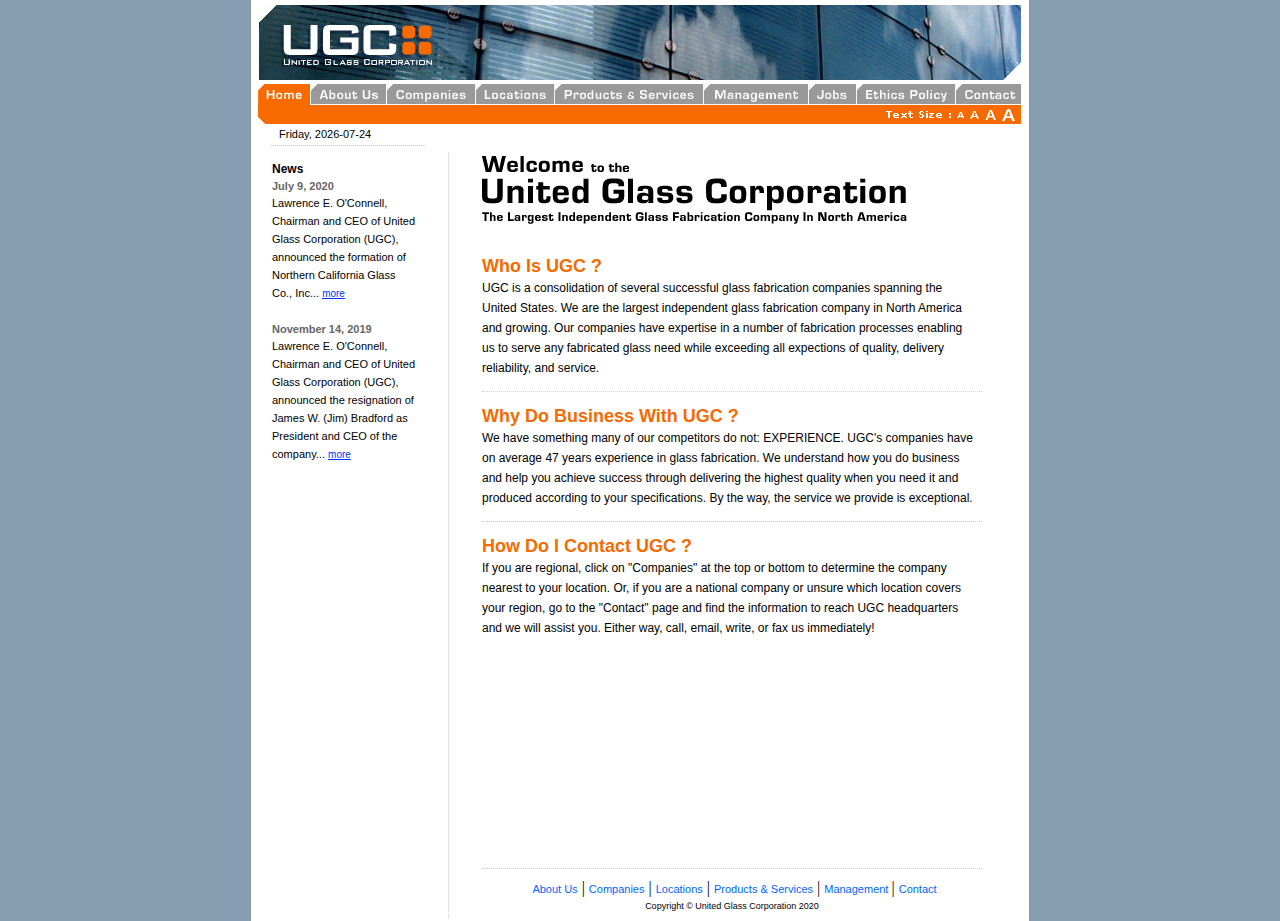
<file: index.html>
<!DOCTYPE html PUBLIC "-//W3C//DTD XHTML 1.0 Transitional//EN" "http://www.w3.org/TR/xhtml1/DTD/xhtml1-transitional.dtd">
<html xmlns="http://www.w3.org/1999/xhtml"><!-- InstanceBegin template="/Templates/ugc_3.dwt" codeOutsideHTMLIsLocked="false" -->
<head>
<!-- Website Design : Garry Marshall Contact : garry.marshall@live.co.uk -->

<link rel="shortcut icon" href="favicon.ico" />
<link href="default.css" rel="stylesheet" type="text/css" />
<link rel="alternate stylesheet" type="text/css" href="default.css" title="Default" />
<link rel="alternate stylesheet" type="text/css" href="medium.css" title="Medium" />
<link rel="alternate stylesheet" type="text/css" href="small.css" title="Small" />
<link rel="alternate stylesheet" type="text/css" href="large.css" title="Large" />
<script type="text/javascript" src="textsize.js"> </script>
<meta http-equiv="Content-Type" content="text/html; charset=iso-8859-1" />
<!-- InstanceBeginEditable name="doctitle" -->
<title>United Glass Corporation &gt; Home</title>
<!-- InstanceEndEditable --><!-- InstanceBeginEditable name="head" --><!-- InstanceEndEditable -->

<script language="JavaScript" type="text/JavaScript">
<!--

function MM_reloadPage(init) {  //reloads the window if Nav4 resized
  if (init==true) with (navigator) {if ((appName=="Netscape")&&(parseInt(appVersion)==4)) {
    document.MM_pgW=innerWidth; document.MM_pgH=innerHeight; onresize=MM_reloadPage; }}
  else if (innerWidth!=document.MM_pgW || innerHeight!=document.MM_pgH) location.reload();
}
MM_reloadPage(true);

function MM_preloadImages() { //v3.0
  var d=document; if(d.images){ if(!d.MM_p) d.MM_p=new Array();
    var i,j=d.MM_p.length,a=MM_preloadImages.arguments; for(i=0; i<a.length; i++)
    if (a[i].indexOf("#")!=0){ d.MM_p[j]=new Image; d.MM_p[j++].src=a[i];}}
}

function MM_findObj(n, d) { //v4.01
  var p,i,x;  if(!d) d=document; if((p=n.indexOf("?"))>0&&parent.frames.length) {
    d=parent.frames[n.substring(p+1)].document; n=n.substring(0,p);}
  if(!(x=d[n])&&d.all) x=d.all[n]; for (i=0;!x&&i<d.forms.length;i++) x=d.forms[i][n];
  for(i=0;!x&&d.layers&&i<d.layers.length;i++) x=MM_findObj(n,d.layers[i].document);
  if(!x && d.getElementById) x=d.getElementById(n); return x;
}

function MM_swapImgRestore() { //v3.0
  var i,x,a=document.MM_sr; for(i=0;a&&i<a.length&&(x=a[i])&&x.oSrc;i++) x.src=x.oSrc;
}

function MM_swapImage() { //v3.0
  var i,j=0,x,a=MM_swapImage.arguments; document.MM_sr=new Array; for(i=0;i<(a.length-2);i+=3)
   if ((x=MM_findObj(a[i]))!=null){document.MM_sr[j++]=x; if(!x.oSrc) x.oSrc=x.src; x.src=a[i+2];}
}
//-->
</script>
<script language="JavaScript">
function doClock(){ // By Paul Davis - www.kaosweaver.com
  var t=new Date(),a=doClock.arguments,str="",i,a1,lang="1";
  var month=new Array('January','Jan', 'February','Feb', 'March','Mar', 'April','Apr', 'May','May', 'June','Jun', 'July','Jul', 'August','Aug', 'September','Sep', 'October','Oct', 'November','Nov', 'December','Dec');
  var tday= new Array('Sunday','Sun','Monday','Mon', 'Tuesday','Tue', 'Wednesday','Wed','Thursday','Thr','Friday','Fri','Saturday','Sat');
  for(i=0;i<a.length;i++) {a1=a[i].charAt(1);switch (a[i].charAt(0)) {
  case "M":if  ((Number(a1)==3) && ((t.getMonth()+1)<10)) str+="0";
  str+=(Number(a1)>1)?t.getMonth()+1:month[t.getMonth()*2+Number(a1)];break;
  case "D": if ((Number(a1)==1) && (t.getDate()<10)) str+="0";str+=t.getDate();break;
  case "Y": str+=(a1=='0')?t.getFullYear():t.getFullYear().toString().substring(2);break;
  case "W":str+=tday[t.getDay()*2+Number(a1)];break; default: str+=unescape(a[i]);}}return str;
}
</script>
</head>
<body onLoad="MM_preloadImages('images/default_a_ov.gif','images/medium_a_ov.gif','images/home_ov.gif','images/over_ov.gif','images/comp_ov.gif','images/locations_ov.gif','images/prod_ov.gif','images/manage_ov.gif','images/job_ov.gif','images/ethics_ov.gif','images/contact_ov.gif','images/home_on.gif')">
<table id="wrapper"><tr><td>
  <div id="top" style="position:absolute; left:8px; top:5px; width:762px; height:75px; z-index:1"><a name="head" id="head"></a><!-- InstanceBeginEditable name="logo" --><img src="images/logo.jpg" alt="UGC Logo > Home" width="174" height="75" border="0" /><!-- InstanceEndEditable --><img src="images/clouds.jpg" alt="Clouds Graphic" width="588" height="75"></div>
<div id="Layer2" style="position:absolute; left:7px; top:105px; width:741px; height:19px; z-index:3"><img src="images/bar_corn.gif" width="11" height="19" /><img src="images/cont_top.gif" width="617" height="19"><img src="images/textsize.gif" alt="Text Size" width="68" height="19"><a href="javascript:;" onClick="setActiveStyleSheet('Small', 1);return false;" onMouseOver="MM_swapImage('small','','images/small_a_ov.gif',1)" onMouseOut="MM_swapImgRestore()"><img src="images/small_a_on.gif" alt="Small Text" name="Small" width="13" height="19" border="0" id="small" title="Small" /></a><a href="javascript:;" onClick="setActiveStyleSheet('Default', 1);return false;" onMouseOver="MM_swapImage('default','','images/default_a_ov.gif',1)" onMouseOut="MM_swapImgRestore()"><img src="images/default_a_on.gif" alt="Default Text" name="default" width="15" height="19" border="0" id="Default" title="Default" /></a><a href="javascript:;" onClick="setActiveStyleSheet('Medium', 1);return false;" onMouseOver="MM_swapImage('medium','','images/medium_a_ov.gif',1)" onMouseOut="MM_swapImgRestore()"><img src="images/medium_a_on.gif" alt="Medium Text" name="medium" width="17" height="19" border="0" id="Medium" title="Medium" /></a></div>
<div id="home" style="position:absolute; left:7px; top:84px; width:52px; height:21px; z-index:12"><!-- InstanceBeginEditable name="home_but" --><img src="images/home_ov.gif" alt="Home" name="home" width="52" height="21" border="0" id="home" /><!-- InstanceEndEditable --></div>
<div id="about" style="position:absolute; left:59px; top:84px; width:76px; height:21px; z-index:13"><!-- InstanceBeginEditable name="about_but" --><a href="about.html" onmouseout="MM_swapImgRestore()" onmouseover="MM_swapImage('home','','images/home_on.gif','overview','','images/over_ov.gif',1)"><img src="images/over_on.gif" alt="About Us" name="overview" width="76" height="21" border="0" id="overview" /></a><!-- InstanceEndEditable --></div>
<div id="comp" style="position:absolute; left:135px; top:84px; width:89px; height:21px; z-index:14"><!-- InstanceBeginEditable name="comp_but" --><a href="companies.html" onmouseout="MM_swapImgRestore()" onmouseover="MM_swapImage('home','','images/home_on.gif','companies','','images/comp_ov.gif',1)"><img src="images/comp_on.gif" alt="Companies" name="companies" width="89" height="21" border="0" id="companies" /></a><!-- InstanceEndEditable --></div>
<div id="locate" style="position:absolute; left:224px; top:84px; width:79px; height:21px; z-index:15"><!-- InstanceBeginEditable name="locate_but" --><a href="locations.html" onmouseout="MM_swapImgRestore()" onmouseover="MM_swapImage('home','','images/home_on.gif','locations','','images/locations_ov.gif',1)"><img src="images/locations_on.gif" alt="Locations" name="locations" width="79" height="21" border="0" id="locations" /></a><!-- InstanceEndEditable --></div>
<div id="prod" style="position:absolute; left:303px; top:84px; width:149px; height:21px; z-index:16"><!-- InstanceBeginEditable name="prod_but" --><a href="products.html" onmouseout="MM_swapImgRestore()" onmouseover="MM_swapImage('home','','images/home_on.gif','products','','images/prod_ov.gif',1)"><img src="images/prod_on.gif" alt="Products & Services" name="products" width="149" height="21" border="0" id="products" /></a><!-- InstanceEndEditable --></div>
<div id="manage" style="position:absolute; left:452px; top:84px; width:105px; height:21px; z-index:17"><!-- InstanceBeginEditable name="manage_but" --><a href="manage.html" onmouseout="MM_swapImgRestore()" onmouseover="MM_swapImage('home','','images/home_on.gif','manage','','images/manage_ov.gif',1)"><img src="images/manage_on.gif" alt="Management" name="manage" width="105" height="21" border="0" id="manage" /></a><!-- InstanceEndEditable --></div>
<div id="jobs" style="position:absolute; left:557px; top:84px; width:48px; height:21px; z-index:18"><!-- InstanceBeginEditable name="jobs_but" --><a href="jobs.html" onmouseout="MM_swapImgRestore()" onmouseover="MM_swapImage('home','','images/home_on.gif','jobs','','images/job_ov.gif',1)"><img src="images/job_on.gif" alt="Jobs" name="jobs" width="48" height="21" border="0" id="jobs" /></a><!-- InstanceEndEditable --></div>
<div id="ethics" style="position:absolute; left:605px; top:84px; width:99px; height:21px; z-index:19"><!-- InstanceBeginEditable name="ethics_but" --><a href="ethics.html" onmouseout="MM_swapImgRestore()" onmouseover="MM_swapImage('home','','images/home_on.gif','etthics','','images/ethics_ov.gif',1)"><img src="images/ethics_on.gif" alt="Ethics Policy" name="etthics" width="99" height="21" border="0" id="etthics" /></a><!-- InstanceEndEditable --></div>
<div id="contact" style="position:absolute; left:704px; top:84px; width:66px; height:21px; z-index:20"><!-- InstanceBeginEditable name="contac_but" --><a href="contact.html" onmouseout="MM_swapImgRestore()" onmouseover="MM_swapImage('home','','images/home_on.gif','contact','','images/contact_ov.gif',1)"><img src="images/contact_on.gif" alt="Contact" name="contact" width="66" height="21" border="0" id="contact" /></a><!-- InstanceEndEditable --></div>
<div id="Layer20" style="position:absolute; left:748px; top:105px; width:22px; height:19px; z-index:21"><a href="javascript:;" onclick="setActiveStyleSheet('Large', 1);return false;" onmouseover="MM_swapImage('large','','images/large_a_ov.gif',1)" onmouseout="MM_swapImgRestore()"><img src="images/large_a_on.gif" alt="Large Text" name="large_a" width="22" height="19" border="0" id="large" title="Large" /></a></div>
<div id="Layer1" style="position:absolute; left:20px; top:128px; width:145px; height:17px; z-index:22" class="bordertopbot">
  <script language="JavaScript">
   document.write(doClock("W0",", ","Y0","-","M3","-","D1"));
  </script>
</div>
<!-- InstanceBeginEditable name="news" --><!-- InstanceEndEditable --><!-- InstanceBeginEditable name="sidepanel" -->
<div id="Layer6" class="news_body"><span class="news_title">News</span><br />
    <span class="small_heading">July 9, 2020</span><br />
  Lawrence E. O'Connell, Chairman and CEO of United Glass Corporation (UGC), announced the formation of Northern California Glass Co., Inc... <a href="news.html" class="small">more</a><br />
  <br />
  <span class="small_heading">November 14, 2019</span><br />
  Lawrence E. O'Connell, Chairman and CEO of United Glass Corporation (UGC), announced the resignation of James W. (Jim) Bradford as President and CEO of the company... <a href="news.html#two" class="small">more</a></div>
<!-- InstanceEndEditable --><!-- InstanceBeginEditable name="ident" --><!-- InstanceEndEditable -->
<!-- InstanceBeginEditable name="panel" --><!-- InstanceEndEditable --> <!-- InstanceBeginEditable name="content" -->
<table id="content">
  <tr>
    <td>
  <div class="pagetitle"><img src="images/welcome.gif" alt="Welcome to the United Glass Corporation" name="welcome" width="425" height="68" id="welcome" /></div>
  <br />
  <p class="body"><span class="medtitle3"> Who Is UGC ?</span><br />
  UGC is a consolidation of several successful glass fabrication companies spanning the United States. We are the largest independent glass fabrication company in North America and growing. Our companies have expertise in a number of fabrication processes enabling us to serve any fabricated glass need while exceeding all expections of quality, delivery reliability, and service.</p>
  <p><img src="images/spacer.gif" width="1" height="1" class="hrdash" /></p>
  <p class="body"><span class="medtitle3"> Why Do Business With UGC ?</span><br />
  We have something many of our competitors do not: EXPERIENCE. UGC's companies have on average 47 years experience in glass fabrication. We understand how you do business and help you achieve success through delivering the highest quality when you need it and produced according to your specifications. By the way, the service we provide is exceptional.</p>
  <p><img src="images/spacer.gif" width="1" height="1" class="hrdash" /></p>
  <p align="left" class="body"><span class="medtitle3"> How Do I Contact UGC ?</span><br />
  If you are regional, click on &quot;Companies&quot; at the top or bottom to determine the company nearest to your location. Or, if you are a national company or unsure which location covers your region, go to the &quot;Contact&quot; page and find the information to reach UGC headquarters and we will assist you. Either way, call, email, write, or fax us immediately!</p>
  <p class="body">&nbsp;</p><p><img src="images/spacer.gif" width="1" height="170" /></p></td>
  </tr>
  <tr>
   <td valign="bottom">
  <div id="bottom-nav"><img src="images/spacer.gif" width="1" height="1" />
    <a href="about.html" class="navbot">About Us</a> | <a href="companies.html" class="navbot">Companies</a> | <a href="locations.html" class="navbot">Locations</a> | <a href="products.html" class="navbot">Products &amp; Services</a> | <a href="manage.html" class="navbot">Management </a>| <a href="contact.html" class="navbot">Contact</a></span><br />
  <span class="copyright">Copyright &copy; United Glass Corporation 2020</span></div></td>
</tr>
</table>
</td>
</tr>
</table>
  </div>
<!-- InstanceEndEditable --><!-- InstanceBeginEditable name="contbot" -->
<!-- InstanceEndEditable -->
</div></div>
</body>
<!-- InstanceEnd --></html>
</file>
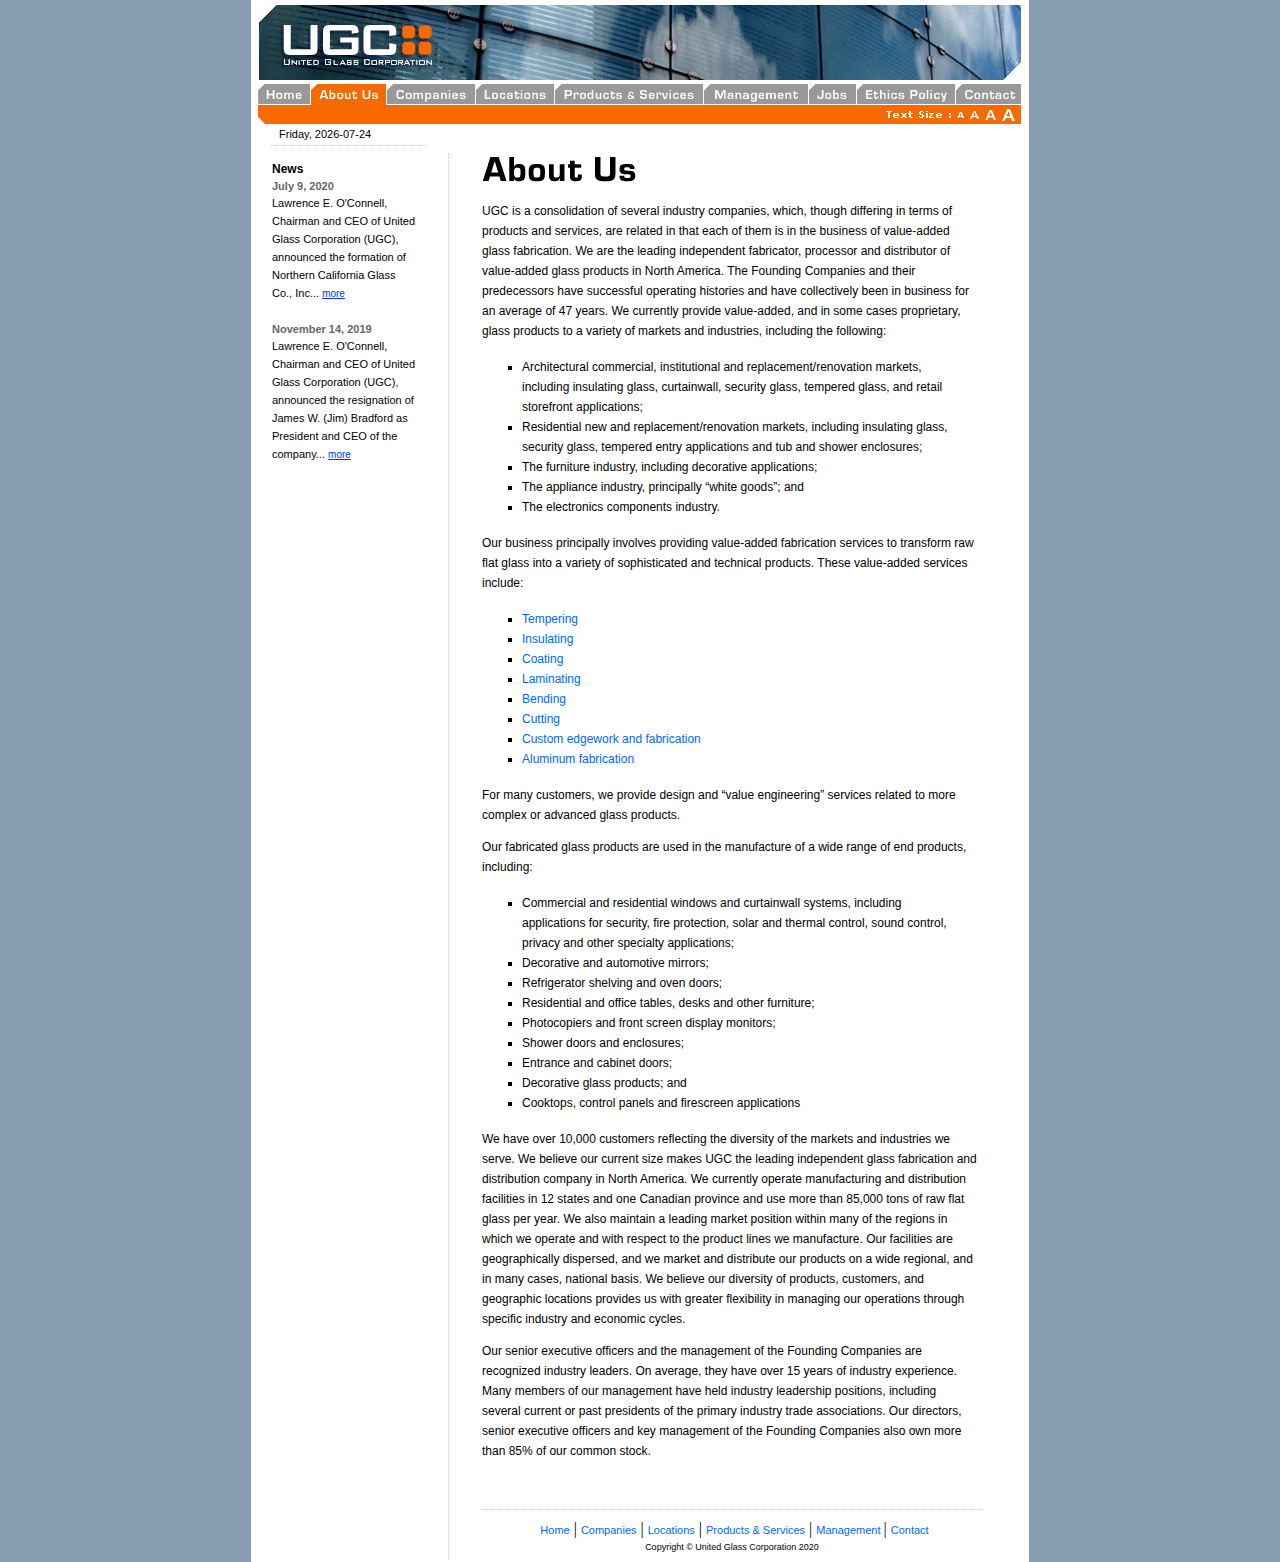
<file: about.html>
<!DOCTYPE html PUBLIC "-//W3C//DTD XHTML 1.0 Transitional//EN" "http://www.w3.org/TR/xhtml1/DTD/xhtml1-transitional.dtd">
<html xmlns="http://www.w3.org/1999/xhtml"><!-- InstanceBegin template="/Templates/ugc_3.dwt" codeOutsideHTMLIsLocked="false" -->
<head>
<!-- Website Design : Garry Marshall Contact : garry.marshall@live.co.uk -->

<link rel="shortcut icon" href="favicon.ico" />
<link href="default.css" rel="stylesheet" type="text/css" />
<link rel="alternate stylesheet" type="text/css" href="default.css" title="Default" />
<link rel="alternate stylesheet" type="text/css" href="medium.css" title="Medium" />
<link rel="alternate stylesheet" type="text/css" href="small.css" title="Small" />
<link rel="alternate stylesheet" type="text/css" href="large.css" title="Large" />
<script type="text/javascript" src="textsize.js"> </script>
<meta http-equiv="Content-Type" content="text/html; charset=iso-8859-1" />
<!-- InstanceBeginEditable name="doctitle" -->
<title>United Glass Corporation &gt; About Us</title>
<!-- InstanceEndEditable --><!-- InstanceBeginEditable name="head" --><!-- InstanceEndEditable -->

<script language="JavaScript" type="text/JavaScript">
<!--

function MM_reloadPage(init) {  //reloads the window if Nav4 resized
  if (init==true) with (navigator) {if ((appName=="Netscape")&&(parseInt(appVersion)==4)) {
    document.MM_pgW=innerWidth; document.MM_pgH=innerHeight; onresize=MM_reloadPage; }}
  else if (innerWidth!=document.MM_pgW || innerHeight!=document.MM_pgH) location.reload();
}
MM_reloadPage(true);

function MM_preloadImages() { //v3.0
  var d=document; if(d.images){ if(!d.MM_p) d.MM_p=new Array();
    var i,j=d.MM_p.length,a=MM_preloadImages.arguments; for(i=0; i<a.length; i++)
    if (a[i].indexOf("#")!=0){ d.MM_p[j]=new Image; d.MM_p[j++].src=a[i];}}
}

function MM_findObj(n, d) { //v4.01
  var p,i,x;  if(!d) d=document; if((p=n.indexOf("?"))>0&&parent.frames.length) {
    d=parent.frames[n.substring(p+1)].document; n=n.substring(0,p);}
  if(!(x=d[n])&&d.all) x=d.all[n]; for (i=0;!x&&i<d.forms.length;i++) x=d.forms[i][n];
  for(i=0;!x&&d.layers&&i<d.layers.length;i++) x=MM_findObj(n,d.layers[i].document);
  if(!x && d.getElementById) x=d.getElementById(n); return x;
}

function MM_swapImgRestore() { //v3.0
  var i,x,a=document.MM_sr; for(i=0;a&&i<a.length&&(x=a[i])&&x.oSrc;i++) x.src=x.oSrc;
}

function MM_swapImage() { //v3.0
  var i,j=0,x,a=MM_swapImage.arguments; document.MM_sr=new Array; for(i=0;i<(a.length-2);i+=3)
   if ((x=MM_findObj(a[i]))!=null){document.MM_sr[j++]=x; if(!x.oSrc) x.oSrc=x.src; x.src=a[i+2];}
}
//-->
</script>
<script language="JavaScript">
function doClock(){ // By Paul Davis - www.kaosweaver.com
  var t=new Date(),a=doClock.arguments,str="",i,a1,lang="1";
  var month=new Array('January','Jan', 'February','Feb', 'March','Mar', 'April','Apr', 'May','May', 'June','Jun', 'July','Jul', 'August','Aug', 'September','Sep', 'October','Oct', 'November','Nov', 'December','Dec');
  var tday= new Array('Sunday','Sun','Monday','Mon', 'Tuesday','Tue', 'Wednesday','Wed','Thursday','Thr','Friday','Fri','Saturday','Sat');
  for(i=0;i<a.length;i++) {a1=a[i].charAt(1);switch (a[i].charAt(0)) {
  case "M":if  ((Number(a1)==3) && ((t.getMonth()+1)<10)) str+="0";
  str+=(Number(a1)>1)?t.getMonth()+1:month[t.getMonth()*2+Number(a1)];break;
  case "D": if ((Number(a1)==1) && (t.getDate()<10)) str+="0";str+=t.getDate();break;
  case "Y": str+=(a1=='0')?t.getFullYear():t.getFullYear().toString().substring(2);break;
  case "W":str+=tday[t.getDay()*2+Number(a1)];break; default: str+=unescape(a[i]);}}return str;
}
</script>
</head>
<body onLoad="MM_preloadImages('images/default_a_ov.gif','images/medium_a_ov.gif','images/home_ov.gif','images/over_ov.gif','images/comp_ov.gif','images/locations_ov.gif','images/prod_ov.gif','images/manage_ov.gif','images/job_ov.gif','images/ethics_ov.gif','images/contact_ov.gif','images/over_on.gif')">
<table id="wrapper"><tr><td><div id="Top" style="position:absolute; left:8px; top:5px; width:762px; height:75px; z-index:1"><a name="head" id="head"></a><!-- InstanceBeginEditable name="logo" --><a href="index.html"><img src="images/logo.jpg" alt="UGC Logo > Home" width="174" height="75" border="0" /></a><!-- InstanceEndEditable --><img src="images/clouds.jpg" alt="Clouds Graphic" width="588" height="75"></div>
<div id="Layer2" style="position:absolute; left:7px; top:105px; width:741px; height:19px; z-index:3"><img src="images/bar_corn.gif" width="11" height="19" /><img src="images/cont_top.gif" width="617" height="19"><img src="images/textsize.gif" alt="Text Size" width="68" height="19"><a href="javascript:;" onClick="setActiveStyleSheet('Small', 1);return false;" onMouseOver="MM_swapImage('small','','images/small_a_ov.gif',1)" onMouseOut="MM_swapImgRestore()"><img src="images/small_a_on.gif" alt="Small Text" name="Small" width="13" height="19" border="0" id="small" title="Small" /></a><a href="javascript:;" onClick="setActiveStyleSheet('Default', 1);return false;" onMouseOver="MM_swapImage('default','','images/default_a_ov.gif',1)" onMouseOut="MM_swapImgRestore()"><img src="images/default_a_on.gif" alt="Default Text" name="default" width="15" height="19" border="0" id="Default" title="Default" /></a><a href="javascript:;" onClick="setActiveStyleSheet('Medium', 1);return false;" onMouseOver="MM_swapImage('medium','','images/medium_a_ov.gif',1)" onMouseOut="MM_swapImgRestore()"><img src="images/medium_a_on.gif" alt="Medium Text" name="medium" width="17" height="19" border="0" id="Medium" title="Medium" /></a></div>
<div id="home" style="position:absolute; left:7px; top:84px; width:52px; height:21px; z-index:12"><!-- InstanceBeginEditable name="home_but" --><a href="index.html" onmouseout="MM_swapImgRestore()" onmouseover="MM_swapImage('home','','images/home_ov.gif','overview','','images/over_on.gif',1)"><img src="images/home_on.gif" alt="Home" name="home" width="52" height="21" border="0" id="home" /></a><!-- InstanceEndEditable --></div>
<div id="about" style="position:absolute; left:59px; top:84px; width:76px; height:21px; z-index:13"><!-- InstanceBeginEditable name="about_but" --><img src="images/over_ov.gif" alt="Overview" name="overview" width="76" height="21" border="0" id="overview" /><!-- InstanceEndEditable --></div>
<div id="comp" style="position:absolute; left:135px; top:84px; width:89px; height:21px; z-index:14"><!-- InstanceBeginEditable name="comp_but" --><a href="companies.html" onmouseout="MM_swapImgRestore()" onmouseover="MM_swapImage('overview','','images/over_on.gif','companies','','images/comp_ov.gif',1)"><img src="images/comp_on.gif" alt="Companies" name="companies" width="89" height="21" border="0" id="companies" /></a><!-- InstanceEndEditable --></div>
<div id="locate" style="position:absolute; left:224px; top:84px; width:79px; height:21px; z-index:15"><!-- InstanceBeginEditable name="locate_but" --><a href="locations.html" onmouseout="MM_swapImgRestore()" onmouseover="MM_swapImage('overview','','images/over_on.gif','locations','','images/locations_ov.gif',1)"><img src="images/locations_on.gif" alt="Locations" name="locations" width="79" height="21" border="0" id="locations" /></a><!-- InstanceEndEditable --></div>
<div id="prod" style="position:absolute; left:303px; top:84px; width:149px; height:21px; z-index:16"><!-- InstanceBeginEditable name="prod_but" --><a href="products.html" onmouseout="MM_swapImgRestore()" onmouseover="MM_swapImage('overview','','images/over_on.gif','products','','images/prod_ov.gif',1)"><img src="images/prod_on.gif" alt="Products & Services" name="products" width="149" height="21" border="0" id="products" /></a><!-- InstanceEndEditable --></div>
<div id="manage" style="position:absolute; left:452px; top:84px; width:105px; height:21px; z-index:17"><!-- InstanceBeginEditable name="manage_but" --><a href="manage.html" onmouseout="MM_swapImgRestore()" onmouseover="MM_swapImage('overview','','images/over_on.gif','manage','','images/manage_ov.gif',1)"><img src="images/manage_on.gif" alt="Management" name="manage" width="105" height="21" border="0" id="manage" /></a><!-- InstanceEndEditable --></div>
<div id="jobs" style="position:absolute; left:557px; top:84px; width:48px; height:21px; z-index:18"><!-- InstanceBeginEditable name="jobs_but" --><a href="jobs.html" onmouseout="MM_swapImgRestore()" onmouseover="MM_swapImage('overview','','images/over_on.gif','jobs','','images/job_ov.gif',1)"><img src="images/job_on.gif" alt="Jobs" name="jobs" width="48" height="21" border="0" id="jobs" /></a><!-- InstanceEndEditable --></div>
<div id="ethics" style="position:absolute; left:605px; top:84px; width:99px; height:21px; z-index:19"><!-- InstanceBeginEditable name="ethics_but" --><a href="ethics.html" onmouseout="MM_swapImgRestore()" onmouseover="MM_swapImage('overview','','images/over_on.gif','etthics','','images/ethics_ov.gif',1)"><img src="images/ethics_on.gif" alt="Ethics Policy" name="etthics" width="99" height="21" border="0" id="etthics" /></a><!-- InstanceEndEditable --></div>
<div id="contact" style="position:absolute; left:704px; top:84px; width:66px; height:21px; z-index:20"><!-- InstanceBeginEditable name="contac_but" --><a href="contact.html" onmouseout="MM_swapImgRestore()" onmouseover="MM_swapImage('overview','','images/over_on.gif','contact','','images/contact_ov.gif',1)"><img src="images/contact_on.gif" alt="Contact" name="contact" width="66" height="21" border="0" id="contact" /></a><!-- InstanceEndEditable --></div>
<div id="Layer20" style="position:absolute; left:748px; top:105px; width:22px; height:19px; z-index:21"><a href="javascript:;" onclick="setActiveStyleSheet('Large', 1);return false;" onmouseover="MM_swapImage('large','','images/large_a_ov.gif',1)" onmouseout="MM_swapImgRestore()"><img src="images/large_a_on.gif" alt="Large Text" name="large_a" width="22" height="19" border="0" id="large" title="Large" /></a></div>
<div id="Layer1" style="position:absolute; left:20px; top:128px; width:145px; height:17px; z-index:22" class="bordertopbot">
  <script language="JavaScript">
   document.write(doClock("W0",", ","Y0","-","M3","-","D1"));
  </script>
</div>
<!-- InstanceBeginEditable name="news" --><!-- InstanceEndEditable --><!-- InstanceBeginEditable name="sidepanel" -->
<div id="Layer6" class="news_body"><span class="news_title">News</span><br />
    <span class="small_heading">July 9, 2020</span><br />
  Lawrence E. O'Connell, Chairman and CEO of United Glass Corporation (UGC), announced the formation of Northern California Glass Co., Inc... <a href="news.html" class="small">more</a><br />
  <br />
  <span class="small_heading">November 14, 2019</span><br />
  Lawrence E. O'Connell, Chairman and CEO of United Glass Corporation (UGC), announced the resignation of James W. (Jim) Bradford as President and CEO of the company... <a href="news.html#two" class="small">more</a></div>
<!-- InstanceEndEditable --><!-- InstanceBeginEditable name="ident" --><!-- InstanceEndEditable -->
<!-- InstanceBeginEditable name="panel" --><!-- InstanceEndEditable --> <!-- InstanceBeginEditable name="content" -->
<table id="content">
  <tr>
    <td>
  <div class="pagetitle"><img src="images/aboutpgt.gif" alt="About Us" width="154" height="33" /></div>
  <p class="body">UGC is a consolidation of several industry companies, which, though differing in terms of products and services, are related in that each of them is in the business of value-added glass fabrication. We are the leading independent fabricator, processor and distributor of value-added glass products in North America. The Founding Companies and their predecessors have successful operating histories and have collectively been in business for an average of 47 years. We currently provide value-added, and in some cases proprietary, glass products to a variety of markets and industries, including the following:</p>
  <ul>
    <li>Architectural commercial, institutional and replacement/renovation markets, including insulating glass, curtainwall, security glass, tempered glass, and retail storefront applications; </li>
    <li>Residential new and replacement/renovation markets, including insulating glass, security glass, tempered entry applications and tub and shower enclosures; </li>
    <li>The furniture industry, including decorative applications; </li>
    <li>The appliance industry, principally &ldquo;white goods&rdquo;; and </li>
    <li>The electronics components industry. </li>
  </ul>
  <p></p>
  <p class="body">Our business principally involves providing value-added fabrication services to transform raw flat glass into a variety of sophisticated and technical products. These value-added services include:</p>
  <ul>
    <li><a href="products.html#temp" class="nav">Tempering</a> </li>
    <li><a href="products.html#insul" class="nav">Insulating</a> </li>
    <li><a href="products.html#coat" class="nav">Coating</a> </li>
    <li><a href="products.html#lami" class="nav">Laminating</a> </li>
    <li><a href="products.html#bend" class="nav">Bending</a> </li>
    <li><a href="products.html#cut" class="nav">Cutting</a> </li>
    <li><a href="products.html#cust" class="nav">Custom edgework and fabrication</a> </li>
    <li><a href="products.html#alum" class="nav">Aluminum fabrication</a> </li>
  </ul>
  <p class="body">For many customers, we provide design and &ldquo;value engineering&rdquo; services related to more complex or advanced glass products.</p>
  <p></p>
  <p class="body">Our fabricated glass products are used in the manufacture of a wide range of end products, including:</p>
  <ul>
    <li>Commercial and residential windows and curtainwall systems, including applications for security, fire protection, solar and thermal control, sound control, privacy and other specialty applications; </li>
    <li>Decorative and automotive mirrors; </li>
    <li>Refrigerator shelving and oven doors; </li>
    <li>Residential and office tables, desks and other furniture; </li>
    <li>Photocopiers and front screen display monitors; </li>
    <li>Shower doors and enclosures; </li>
    <li>Entrance and cabinet doors; </li>
    <li>Decorative glass products; and </li>
    <li>Cooktops, control panels and firescreen applications </li>
  </ul>
  <p></p>
  <p class="body">We have over 10,000 customers reflecting the diversity of the markets and industries we serve. We believe our current size makes UGC the leading independent glass fabrication and distribution company in North America. We currently operate manufacturing and distribution facilities in 12 states and one Canadian province and use more than 85,000 tons of raw flat glass per year. We also maintain a leading market position within many of the regions in which we operate and with respect to the product lines we manufacture. Our facilities are geographically dispersed, and we market and distribute our products on a wide regional, and in many cases, national basis. We believe our diversity of products, customers, and geographic locations provides us with greater flexibility in managing our operations through specific industry and economic cycles.</p>
  <p class="body">Our senior executive officers and the management of the Founding Companies are recognized industry leaders. On average, they have over 15 years of industry experience. Many members of our management have held industry leadership positions, including several current or past presidents of the primary industry trade associations. Our directors, senior executive officers and key management of the Founding Companies also own more than 85% of our common stock.</p>
  <p class="body">&nbsp;</p></td>
  </tr>
  <tr>
   <td valign="bottom">
  <div id="bottom-nav"><img src="images/spacer.gif" width="1" height="1" />
  <a href="index.html" class="navbot">Home</a> | <a href="companies.html" class="navbot">Companies</a> | <a href="locations.html" class="navbot">Locations</a> | <a href="products.html" class="navbot">Products &amp; Services</a> | <a href="manage.html" class="navbot">Management </a>| <a href="contact.html" class="navbot">Contact</a></span><br />
<span class="copyright">Copyright &copy; United Glass Corporation 2020</span></div></td>
  </tr>
  </table>
  </td>
  </tr>
  </table>
  </div>
<!-- InstanceEndEditable --><!-- InstanceBeginEditable name="contbot" -->
<!-- InstanceEndEditable -->
</div></div>
</body>
<!-- InstanceEnd --></html>
</file>
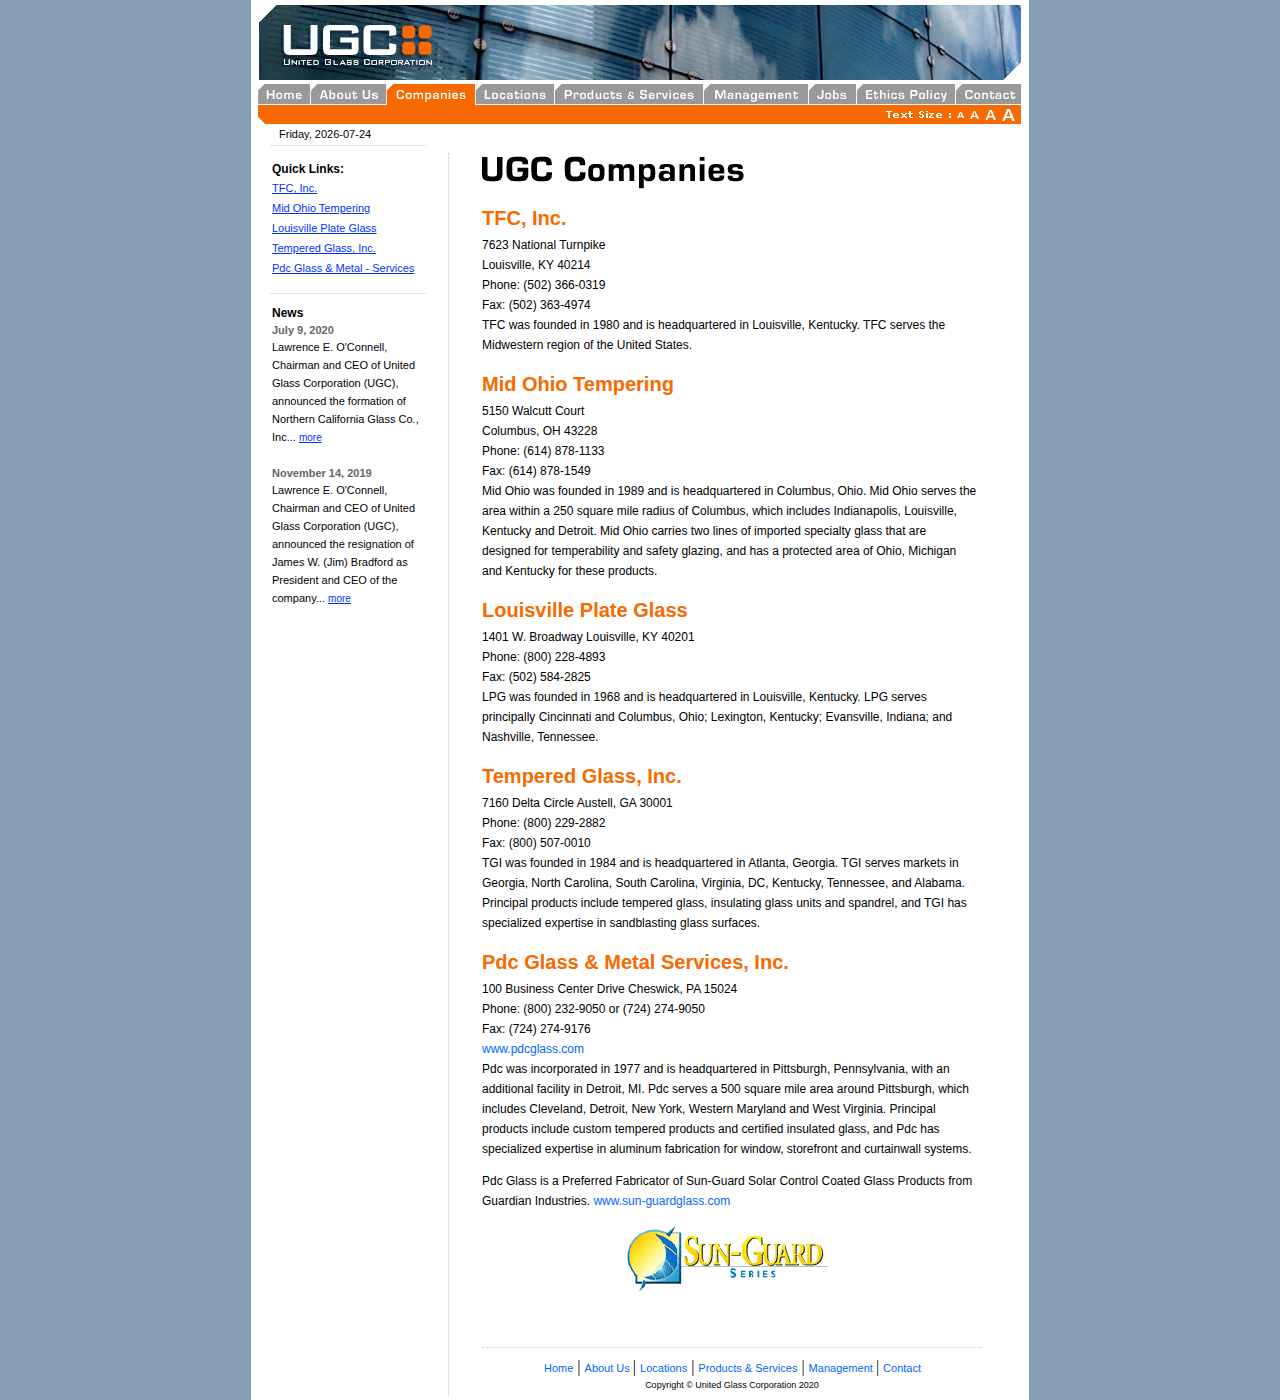
<file: companies.html>
<!DOCTYPE html PUBLIC "-//W3C//DTD XHTML 1.0 Transitional//EN" "http://www.w3.org/TR/xhtml1/DTD/xhtml1-transitional.dtd">
<html xmlns="http://www.w3.org/1999/xhtml"><!-- InstanceBegin template="/Templates/ugc_3.dwt" codeOutsideHTMLIsLocked="false" -->
<head>
<!-- Website Design : Garry Marshall Contact : garry.marshall@live.co.uk -->

<link rel="shortcut icon" href="favicon.ico" />
<link href="default.css" rel="stylesheet" type="text/css" />
<link rel="alternate stylesheet" type="text/css" href="default.css" title="Default" />
<link rel="alternate stylesheet" type="text/css" href="medium.css" title="Medium" />
<link rel="alternate stylesheet" type="text/css" href="small.css" title="Small" />
<link rel="alternate stylesheet" type="text/css" href="large.css" title="Large" />
<script type="text/javascript" src="textsize.js"> </script>
<meta http-equiv="Content-Type" content="text/html; charset=iso-8859-1" />
<!-- InstanceBeginEditable name="doctitle" -->
<title>United Glass Corporation &gt; Companies</title>
<!-- InstanceEndEditable --><!-- InstanceBeginEditable name="head" --><!-- InstanceEndEditable -->

<script language="JavaScript" type="text/JavaScript">
<!--

function MM_reloadPage(init) {  //reloads the window if Nav4 resized
  if (init==true) with (navigator) {if ((appName=="Netscape")&&(parseInt(appVersion)==4)) {
    document.MM_pgW=innerWidth; document.MM_pgH=innerHeight; onresize=MM_reloadPage; }}
  else if (innerWidth!=document.MM_pgW || innerHeight!=document.MM_pgH) location.reload();
}
MM_reloadPage(true);

function MM_preloadImages() { //v3.0
  var d=document; if(d.images){ if(!d.MM_p) d.MM_p=new Array();
    var i,j=d.MM_p.length,a=MM_preloadImages.arguments; for(i=0; i<a.length; i++)
    if (a[i].indexOf("#")!=0){ d.MM_p[j]=new Image; d.MM_p[j++].src=a[i];}}
}

function MM_findObj(n, d) { //v4.01
  var p,i,x;  if(!d) d=document; if((p=n.indexOf("?"))>0&&parent.frames.length) {
    d=parent.frames[n.substring(p+1)].document; n=n.substring(0,p);}
  if(!(x=d[n])&&d.all) x=d.all[n]; for (i=0;!x&&i<d.forms.length;i++) x=d.forms[i][n];
  for(i=0;!x&&d.layers&&i<d.layers.length;i++) x=MM_findObj(n,d.layers[i].document);
  if(!x && d.getElementById) x=d.getElementById(n); return x;
}

function MM_swapImgRestore() { //v3.0
  var i,x,a=document.MM_sr; for(i=0;a&&i<a.length&&(x=a[i])&&x.oSrc;i++) x.src=x.oSrc;
}

function MM_swapImage() { //v3.0
  var i,j=0,x,a=MM_swapImage.arguments; document.MM_sr=new Array; for(i=0;i<(a.length-2);i+=3)
   if ((x=MM_findObj(a[i]))!=null){document.MM_sr[j++]=x; if(!x.oSrc) x.oSrc=x.src; x.src=a[i+2];}
}
//-->
</script>
<script language="JavaScript">
function doClock(){ // By Paul Davis - www.kaosweaver.com
  var t=new Date(),a=doClock.arguments,str="",i,a1,lang="1";
  var month=new Array('January','Jan', 'February','Feb', 'March','Mar', 'April','Apr', 'May','May', 'June','Jun', 'July','Jul', 'August','Aug', 'September','Sep', 'October','Oct', 'November','Nov', 'December','Dec');
  var tday= new Array('Sunday','Sun','Monday','Mon', 'Tuesday','Tue', 'Wednesday','Wed','Thursday','Thr','Friday','Fri','Saturday','Sat');
  for(i=0;i<a.length;i++) {a1=a[i].charAt(1);switch (a[i].charAt(0)) {
  case "M":if  ((Number(a1)==3) && ((t.getMonth()+1)<10)) str+="0";
  str+=(Number(a1)>1)?t.getMonth()+1:month[t.getMonth()*2+Number(a1)];break;
  case "D": if ((Number(a1)==1) && (t.getDate()<10)) str+="0";str+=t.getDate();break;
  case "Y": str+=(a1=='0')?t.getFullYear():t.getFullYear().toString().substring(2);break;
  case "W":str+=tday[t.getDay()*2+Number(a1)];break; default: str+=unescape(a[i]);}}return str;
}
</script>
</head>
<body onLoad="MM_preloadImages('images/default_a_ov.gif','images/medium_a_ov.gif','images/home_ov.gif','images/over_ov.gif','images/comp_ov.gif','images/locations_ov.gif','images/prod_ov.gif','images/manage_ov.gif','images/job_ov.gif','images/ethics_ov.gif','images/contact_ov.gif','images/comp_on.gif')">
<table id="wrapper"><tr><td><div id="Top" style="position:absolute; left:8px; top:5px; width:762px; height:75px; z-index:1"><a name="head" id="head"></a><!-- InstanceBeginEditable name="logo" --><a href="index.html"><img src="images/logo.jpg" alt="UGC Logo > Home" width="174" height="75" border="0" /></a><!-- InstanceEndEditable --><img src="images/clouds.jpg" alt="Clouds Graphic" width="588" height="75"></div>
<div id="Layer2" style="position:absolute; left:7px; top:105px; width:741px; height:19px; z-index:3"><img src="images/bar_corn.gif" width="11" height="19" /><img src="images/cont_top.gif" width="617" height="19"><img src="images/textsize.gif" alt="Text Size" width="68" height="19"><a href="javascript:;" onClick="setActiveStyleSheet('Small', 1);return false;" onMouseOver="MM_swapImage('small','','images/small_a_ov.gif',1)" onMouseOut="MM_swapImgRestore()"><img src="images/small_a_on.gif" alt="Small Text" name="Small" width="13" height="19" border="0" id="small" title="Small" /></a><a href="javascript:;" onClick="setActiveStyleSheet('Default', 1);return false;" onMouseOver="MM_swapImage('default','','images/default_a_ov.gif',1)" onMouseOut="MM_swapImgRestore()"><img src="images/default_a_on.gif" alt="Default Text" name="default" width="15" height="19" border="0" id="Default" title="Default" /></a><a href="javascript:;" onClick="setActiveStyleSheet('Medium', 1);return false;" onMouseOver="MM_swapImage('medium','','images/medium_a_ov.gif',1)" onMouseOut="MM_swapImgRestore()"><img src="images/medium_a_on.gif" alt="Medium Text" name="medium" width="17" height="19" border="0" id="Medium" title="Medium" /></a></div>
<div id="home" style="position:absolute; left:7px; top:84px; width:52px; height:21px; z-index:12"><!-- InstanceBeginEditable name="home_but" --><a href="index.html" onmouseout="MM_swapImgRestore()" onmouseover="MM_swapImage('home','','images/home_ov.gif','companies','','images/comp_on.gif',1)"><img src="images/home_on.gif" alt="Home" name="home" width="52" height="21" border="0" id="home" /></a><!-- InstanceEndEditable --></div>
<div id="about" style="position:absolute; left:59px; top:84px; width:76px; height:21px; z-index:13"><!-- InstanceBeginEditable name="about_but" --><a href="about.html" onmouseout="MM_swapImgRestore()" onmouseover="MM_swapImage('overview','','images/over_ov.gif','companies','','images/comp_on.gif',1)"><img src="images/over_on.gif" alt="Overview" name="overview" width="76" height="21" border="0" id="overview" /></a><!-- InstanceEndEditable --></div>
<div id="comp" style="position:absolute; left:135px; top:84px; width:89px; height:21px; z-index:14"><!-- InstanceBeginEditable name="comp_but" --><img src="images/comp_ov.gif" alt="Companies" name="companies" width="89" height="21" border="0" id="companies" /><!-- InstanceEndEditable --></div>
<div id="locate" style="position:absolute; left:224px; top:84px; width:79px; height:21px; z-index:15"><!-- InstanceBeginEditable name="locate_but" --><a href="locations.html" onmouseout="MM_swapImgRestore()" onmouseover="MM_swapImage('companies','','images/comp_on.gif','locations','','images/locations_ov.gif',1)"><img src="images/locations_on.gif" alt="Locations" name="locations" width="79" height="21" border="0" id="locations" /></a><!-- InstanceEndEditable --></div>
<div id="prod" style="position:absolute; left:303px; top:84px; width:149px; height:21px; z-index:16"><!-- InstanceBeginEditable name="prod_but" --><a href="products.html" onmouseout="MM_swapImgRestore()" onmouseover="MM_swapImage('companies','','images/comp_on.gif','products','','images/prod_ov.gif',1)"><img src="images/prod_on.gif" alt="Products & Services" name="products" width="149" height="21" border="0" id="products" /></a><!-- InstanceEndEditable --></div>
<div id="manage" style="position:absolute; left:452px; top:84px; width:105px; height:21px; z-index:17"><!-- InstanceBeginEditable name="manage_but" --><a href="manage.html" onmouseout="MM_swapImgRestore()" onmouseover="MM_swapImage('companies','','images/comp_on.gif','manage','','images/manage_ov.gif',1)"><img src="images/manage_on.gif" alt="Management" name="manage" width="105" height="21" border="0" id="manage" /></a><!-- InstanceEndEditable --></div>
<div id="jobs" style="position:absolute; left:557px; top:84px; width:48px; height:21px; z-index:18"><!-- InstanceBeginEditable name="jobs_but" --><a href="jobs.html" onmouseout="MM_swapImgRestore()" onmouseover="MM_swapImage('companies','','images/comp_on.gif','jobs','','images/job_ov.gif',1)"><img src="images/job_on.gif" alt="Jobs" name="jobs" width="48" height="21" border="0" id="jobs" /></a><!-- InstanceEndEditable --></div>
<div id="ethics" style="position:absolute; left:605px; top:84px; width:99px; height:21px; z-index:19"><!-- InstanceBeginEditable name="ethics_but" --><a href="ethics.html" onmouseout="MM_swapImgRestore()" onmouseover="MM_swapImage('companies','','images/comp_on.gif','etthics','','images/ethics_ov.gif',1)"><img src="images/ethics_on.gif" alt="Ethics Policy" name="etthics" width="99" height="21" border="0" id="etthics" /></a><!-- InstanceEndEditable --></div>
<div id="contact" style="position:absolute; left:704px; top:84px; width:66px; height:21px; z-index:20"><!-- InstanceBeginEditable name="contac_but" --><a href="contact.html" onmouseout="MM_swapImgRestore()" onmouseover="MM_swapImage('companies','','images/comp_on.gif','contact','','images/contact_ov.gif',1)"><img src="images/contact_on.gif" alt="Contact" name="contact" width="66" height="21" border="0" id="contact" /></a><!-- InstanceEndEditable --></div>
<div id="Layer20" style="position:absolute; left:748px; top:105px; width:22px; height:19px; z-index:21"><a href="javascript:;" onclick="setActiveStyleSheet('Large', 1);return false;" onmouseover="MM_swapImage('large','','images/large_a_ov.gif',1)" onmouseout="MM_swapImgRestore()"><img src="images/large_a_on.gif" alt="Large Text" name="large_a" width="22" height="19" border="0" id="large" title="Large" /></a></div>
<div id="Layer1" style="position:absolute; left:20px; top:128px; width:145px; height:17px; z-index:22" class="bordertopbot">
  <script language="JavaScript">
   document.write(doClock("W0",", ","Y0","-","M3","-","D1"));
  </script>
</div>
<!-- InstanceBeginEditable name="news" -->
<div id="Layer3" style="position:absolute; left:20px; top:293px; width:154px; height:273px; z-index:23" class="bordertop"><span class="news_body"><span class="news_title">News</span><br />
      <span class="small_heading">July 9, 2020</span><br />
  Lawrence E. O'Connell, Chairman and CEO of United Glass Corporation (UGC), announced the formation of Northern California Glass Co., Inc... <a href="news.html" class="small">more</a><br />
  <br />
  <span class="small_heading">November 14, 2019</span><br />
Lawrence E. O'Connell, Chairman and CEO of United Glass Corporation (UGC), announced the resignation of James W. (Jim) Bradford as President and CEO of the company... <a href="news.html#two" class="small">more</a></span></div>
<!-- InstanceEndEditable --><!-- InstanceBeginEditable name="sidepanel" -->
<div id="Layer6" class="news_body"><span class="linkspanel"><span class="news_title">Quick Links:</span><br />
    <a href="#tfc" class="panel">TFC, Inc.</a><br />
    <a href="#ohio" class="panel">Mid Ohio Tempering</a><br />
    <a href="#louis" class="panel">Louisville Plate Glass</a><br />
    <a href="#tempered" class="panel">Tempered Glass, Inc.</a><br />
    <a href="#pdc" class="panel"> Pdc Glass &amp; Metal - Services</a></span></div>
<!-- InstanceEndEditable --><!-- InstanceBeginEditable name="ident" --><!-- InstanceEndEditable -->
<!-- InstanceBeginEditable name="panel" -->
<!-- InstanceEndEditable --> <!-- InstanceBeginEditable name="content" -->
<table id="content">
  <tr>
    <td>
  <div class="pagetitle"><img src="images/compgt.gif" alt="UGC Companies" width="262" height="33" /></div>
  <p class="body"><span class="medtitle"><a name="tfc" id="tfc"></a>TFC, Inc.<br />
    </span> 7623 National Turnpike<br />
  Louisville, KY 40214<br />
  Phone: (502) 366-0319<br />
  Fax: (502) 363-4974<br />
  TFC was founded in 1980 and is headquartered in Louisville, Kentucky. TFC serves the Midwestern region of the United States.</p>
  <p></p>
  <a name="ohio" id="ohio"></a>
  <p class="body"><span class="medtitle">Mid Ohio Tempering<br />
    </span> 5150 Walcutt Court <br />
  Columbus, OH 43228 <br />
  Phone: (614) 878-1133 <br />
  Fax: (614) 878-1549 <br />
  Mid Ohio was founded in 1989 and is headquartered in Columbus, Ohio. Mid Ohio serves the area within a 250 square mile radius of Columbus, which includes Indianapolis, Louisville, Kentucky and Detroit. Mid Ohio carries two lines of imported specialty glass that are designed for temperability and safety glazing, and has a protected area of Ohio, Michigan and Kentucky for these products.</p>
  <p></p>
  <a name="louis" id="louis"></a>
  <p class="body"><span class="medtitle">Louisville Plate Glass<br />
    </span> 1401 W. Broadway Louisville, KY 40201 <br />
  Phone: (800) 228-4893 <br />
  Fax: (502) 584-2825 <br />
  LPG was founded in 1968 and is headquartered in Louisville, Kentucky. LPG serves principally Cincinnati and Columbus, Ohio; Lexington, Kentucky; Evansville, Indiana; and Nashville, Tennessee. </p>
  <p></p>
  <a name="tempered" id="tempered"></a>
  <p class="body"><span class="medtitle">Tempered Glass, Inc.<br />
    </span> 7160 Delta Circle Austell, GA 30001 <br />
  Phone: (800) 229-2882 <br />
  Fax: (800) 507-0010 <br />
  TGI was founded in 1984 and is headquartered in Atlanta, Georgia. TGI serves markets in Georgia, North Carolina, South Carolina, Virginia, DC, Kentucky, Tennessee, and Alabama. Principal products include tempered glass, insulating glass units and spandrel, and TGI has specialized expertise in sandblasting glass surfaces.</p>
  <p></p>
  <a name="pdc" id="pdc"></a>
  <p class="body"><span class="medtitle">Pdc Glass & Metal Services, Inc.<br />
    </span> 100 Business Center Drive Cheswick, PA 15024 <br />
  Phone: (800) 232-9050 or (724) 274-9050 <br />
  Fax: (724) 274-9176 <br />
  <a href="http://www.pdcglass.com" class="nav">www.pdcglass.com</a><br />
  Pdc was incorporated in 1977 and is headquartered in Pittsburgh, Pennsylvania, with an additional facility in Detroit, MI. Pdc serves a 500 square mile area around Pittsburgh, which includes Cleveland, Detroit, New York, Western Maryland and West Virginia. Principal products include custom tempered products and certified insulated glass, and Pdc has specialized expertise in aluminum fabrication for window, storefront and curtainwall systems.</p>
  <p class="body">Pdc Glass is a Preferred Fabricator of Sun-Guard Solar Control Coated Glass Products from Guardian Industries. <a href="http://www.sun-guardglass.com" class="nav">www.sun-guardglass.com</a></p>
  <p align="center" class="body"><a href="http://www.sun-guardglass.com"><img src="images/sgseries3.gif" width="215" height="76" border="0" /></a></p>
  <p class="body">&nbsp;</p></td>
  </tr>
  <tr>
   <td valign="bottom">
  <div id="bottom-nav"><img src="images/spacer.gif" width="1" height="1" /><a href="index.html" class="navbot">Home</a> | <a href="about.html" class="navbot">About Us </a> | <a href="locations.html" class="navbot">Locations</a> | <a href="products.html" class="navbot">Products &amp; Services</a> | <a href="manage.html" class="navbot">Management </a>| <a href="contact.html" class="navbot">Contact</a></span><br />
<span class="copyright">Copyright &copy; United Glass Corporation 2020</span></div></td>
  </tr>
  </table>
  </td>
  </tr>
  </table>
  </div>
<!-- InstanceEndEditable --><!-- InstanceBeginEditable name="contbot" -->
<!-- InstanceEndEditable -->
</div></div>
</body>
<!-- InstanceEnd --></html>
</file>
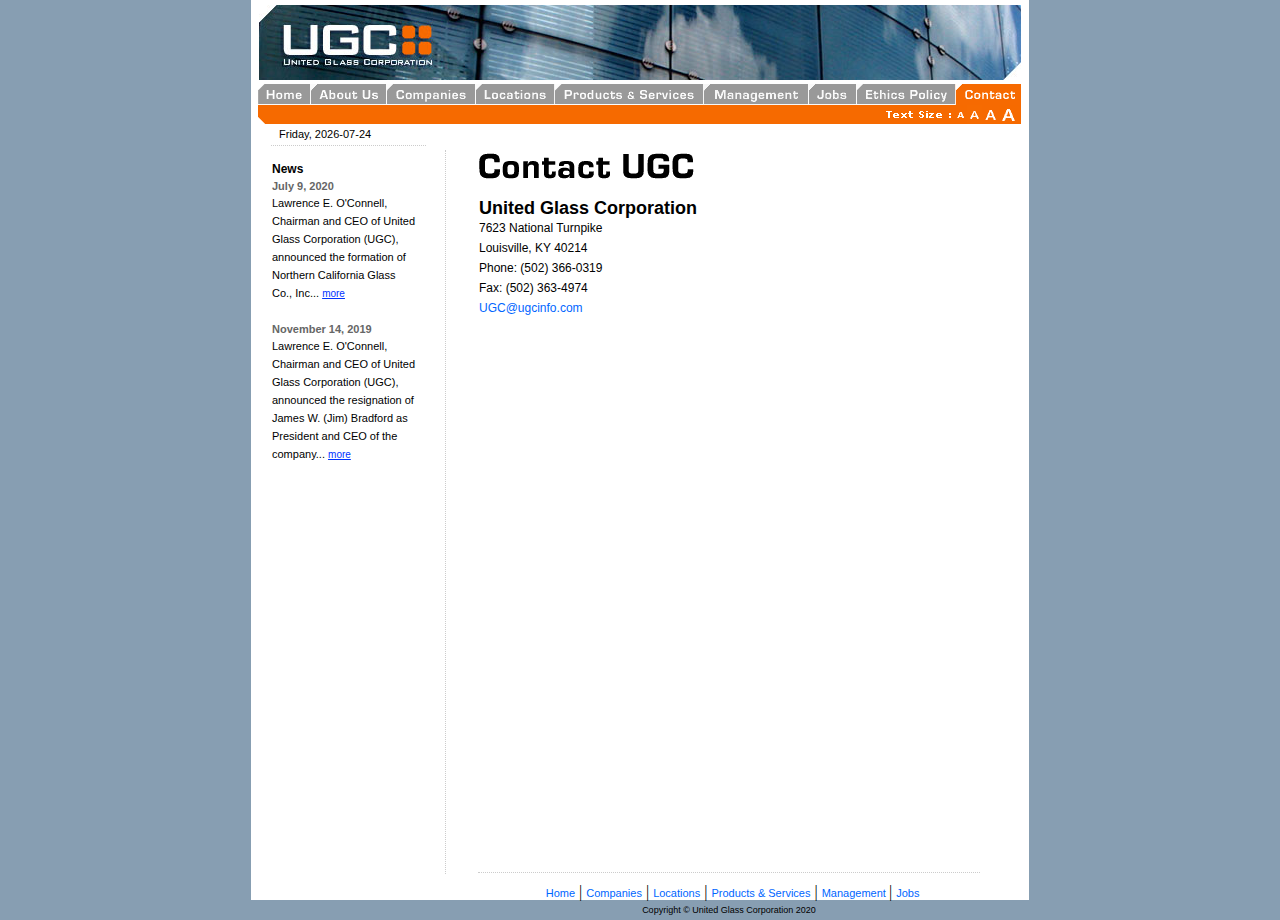
<file: contact.html>
<!DOCTYPE html PUBLIC "-//W3C//DTD XHTML 1.0 Transitional//EN" "http://www.w3.org/TR/xhtml1/DTD/xhtml1-transitional.dtd">
<html xmlns="http://www.w3.org/1999/xhtml"><!-- InstanceBegin template="/Templates/ugc_3.dwt" codeOutsideHTMLIsLocked="false" -->
<head>
<!-- Website Design : Garry Marshall Contact : garry.marshall@live.co.uk -->

<link rel="shortcut icon" href="favicon.ico" />
<link href="default.css" rel="stylesheet" type="text/css" />
<link rel="alternate stylesheet" type="text/css" href="default.css" title="Default" />
<link rel="alternate stylesheet" type="text/css" href="medium.css" title="Medium" />
<link rel="alternate stylesheet" type="text/css" href="small.css" title="Small" />
<link rel="alternate stylesheet" type="text/css" href="large.css" title="Large" />
<script type="text/javascript" src="textsize.js"> </script>
<meta http-equiv="Content-Type" content="text/html; charset=iso-8859-1" />
<!-- InstanceBeginEditable name="doctitle" -->
<title>United Glass Corporation &gt; Contact</title>
<!-- InstanceEndEditable --><!-- InstanceBeginEditable name="head" --><!-- InstanceEndEditable -->

<script language="JavaScript" type="text/JavaScript">
<!--

function MM_reloadPage(init) {  //reloads the window if Nav4 resized
  if (init==true) with (navigator) {if ((appName=="Netscape")&&(parseInt(appVersion)==4)) {
    document.MM_pgW=innerWidth; document.MM_pgH=innerHeight; onresize=MM_reloadPage; }}
  else if (innerWidth!=document.MM_pgW || innerHeight!=document.MM_pgH) location.reload();
}
MM_reloadPage(true);

function MM_preloadImages() { //v3.0
  var d=document; if(d.images){ if(!d.MM_p) d.MM_p=new Array();
    var i,j=d.MM_p.length,a=MM_preloadImages.arguments; for(i=0; i<a.length; i++)
    if (a[i].indexOf("#")!=0){ d.MM_p[j]=new Image; d.MM_p[j++].src=a[i];}}
}

function MM_findObj(n, d) { //v4.01
  var p,i,x;  if(!d) d=document; if((p=n.indexOf("?"))>0&&parent.frames.length) {
    d=parent.frames[n.substring(p+1)].document; n=n.substring(0,p);}
  if(!(x=d[n])&&d.all) x=d.all[n]; for (i=0;!x&&i<d.forms.length;i++) x=d.forms[i][n];
  for(i=0;!x&&d.layers&&i<d.layers.length;i++) x=MM_findObj(n,d.layers[i].document);
  if(!x && d.getElementById) x=d.getElementById(n); return x;
}

function MM_swapImgRestore() { //v3.0
  var i,x,a=document.MM_sr; for(i=0;a&&i<a.length&&(x=a[i])&&x.oSrc;i++) x.src=x.oSrc;
}

function MM_swapImage() { //v3.0
  var i,j=0,x,a=MM_swapImage.arguments; document.MM_sr=new Array; for(i=0;i<(a.length-2);i+=3)
   if ((x=MM_findObj(a[i]))!=null){document.MM_sr[j++]=x; if(!x.oSrc) x.oSrc=x.src; x.src=a[i+2];}
}
//-->
</script>
<script language="JavaScript">
function doClock(){ // By Paul Davis - www.kaosweaver.com
  var t=new Date(),a=doClock.arguments,str="",i,a1,lang="1";
  var month=new Array('January','Jan', 'February','Feb', 'March','Mar', 'April','Apr', 'May','May', 'June','Jun', 'July','Jul', 'August','Aug', 'September','Sep', 'October','Oct', 'November','Nov', 'December','Dec');
  var tday= new Array('Sunday','Sun','Monday','Mon', 'Tuesday','Tue', 'Wednesday','Wed','Thursday','Thr','Friday','Fri','Saturday','Sat');
  for(i=0;i<a.length;i++) {a1=a[i].charAt(1);switch (a[i].charAt(0)) {
  case "M":if  ((Number(a1)==3) && ((t.getMonth()+1)<10)) str+="0";
  str+=(Number(a1)>1)?t.getMonth()+1:month[t.getMonth()*2+Number(a1)];break;
  case "D": if ((Number(a1)==1) && (t.getDate()<10)) str+="0";str+=t.getDate();break;
  case "Y": str+=(a1=='0')?t.getFullYear():t.getFullYear().toString().substring(2);break;
  case "W":str+=tday[t.getDay()*2+Number(a1)];break; default: str+=unescape(a[i]);}}return str;
}
</script>
</head>
<body onLoad="MM_preloadImages('images/default_a_ov.gif','images/medium_a_ov.gif','images/home_ov.gif','images/over_ov.gif','images/comp_ov.gif','images/locations_ov.gif','images/prod_ov.gif','images/manage_ov.gif','images/job_ov.gif','images/ethics_ov.gif','images/contact_ov.gif','images/contact_on.gif')">
<table id="wrapper"><tr><td><div id="Top" style="position:absolute; left:8px; top:5px; width:762px; height:75px; z-index:1"><a name="head" id="head"></a><!-- InstanceBeginEditable name="logo" --><a href="index.html"><img src="images/logo.jpg" alt="UGC Logo > Home" width="174" height="75" border="0" /></a><!-- InstanceEndEditable --><img src="images/clouds.jpg" alt="Clouds Graphic" width="588" height="75"></div>
<div id="Layer2" style="position:absolute; left:7px; top:105px; width:741px; height:19px; z-index:3"><img src="images/bar_corn.gif" width="11" height="19" /><img src="images/cont_top.gif" width="617" height="19"><img src="images/textsize.gif" alt="Text Size" width="68" height="19"><a href="javascript:;" onClick="setActiveStyleSheet('Small', 1);return false;" onMouseOver="MM_swapImage('small','','images/small_a_ov.gif',1)" onMouseOut="MM_swapImgRestore()"><img src="images/small_a_on.gif" alt="Small Text" name="Small" width="13" height="19" border="0" id="small" title="Small" /></a><a href="javascript:;" onClick="setActiveStyleSheet('Default', 1);return false;" onMouseOver="MM_swapImage('default','','images/default_a_ov.gif',1)" onMouseOut="MM_swapImgRestore()"><img src="images/default_a_on.gif" alt="Default Text" name="default" width="15" height="19" border="0" id="Default" title="Default" /></a><a href="javascript:;" onClick="setActiveStyleSheet('Medium', 1);return false;" onMouseOver="MM_swapImage('medium','','images/medium_a_ov.gif',1)" onMouseOut="MM_swapImgRestore()"><img src="images/medium_a_on.gif" alt="Medium Text" name="medium" width="17" height="19" border="0" id="Medium" title="Medium" /></a></div>
<div id="home" style="position:absolute; left:7px; top:84px; width:52px; height:21px; z-index:12"><!-- InstanceBeginEditable name="home_but" --><a href="index.html" onmouseout="MM_swapImgRestore()" onmouseover="MM_swapImage('home','','images/home_ov.gif','contact','','images/contact_on.gif',1)"><img src="images/home_on.gif" alt="Home" name="home" width="52" height="21" border="0" id="home" /></a><!-- InstanceEndEditable --></div>
<div id="about" style="position:absolute; left:59px; top:84px; width:76px; height:21px; z-index:13"><!-- InstanceBeginEditable name="about_but" --><a href="about.html" onmouseout="MM_swapImgRestore()" onmouseover="MM_swapImage('overview','','images/over_ov.gif','contact','','images/contact_on.gif',1)"><img src="images/over_on.gif" alt="Overview" name="overview" width="76" height="21" border="0" id="overview" /></a><!-- InstanceEndEditable --></div>
<div id="comp" style="position:absolute; left:135px; top:84px; width:89px; height:21px; z-index:14"><!-- InstanceBeginEditable name="comp_but" --><a href="companies.html" onmouseout="MM_swapImgRestore()" onmouseover="MM_swapImage('companies','','images/comp_ov.gif','contact','','images/contact_on.gif',1)"><img src="images/comp_on.gif" alt="Companies" name="companies" width="89" height="21" border="0" id="companies" /></a><!-- InstanceEndEditable --></div>
<div id="locate" style="position:absolute; left:224px; top:84px; width:79px; height:21px; z-index:15"><!-- InstanceBeginEditable name="locate_but" --><a href="locations.html" onmouseout="MM_swapImgRestore()" onmouseover="MM_swapImage('locations','','images/locations_ov.gif','contact','','images/contact_on.gif',1)"><img src="images/locations_on.gif" alt="Locations" name="locations" width="79" height="21" border="0" id="locations" /></a><!-- InstanceEndEditable --></div>
<div id="prod" style="position:absolute; left:303px; top:84px; width:149px; height:21px; z-index:16"><!-- InstanceBeginEditable name="prod_but" --><a href="products.html" onmouseout="MM_swapImgRestore()" onmouseover="MM_swapImage('products','','images/prod_ov.gif','contact','','images/contact_on.gif',1)"><img src="images/prod_on.gif" alt="Products & Services" name="products" width="149" height="21" border="0" id="products" /></a><!-- InstanceEndEditable --></div>
<div id="manage" style="position:absolute; left:452px; top:84px; width:105px; height:21px; z-index:17"><!-- InstanceBeginEditable name="manage_but" --><a href="manage.html" onmouseout="MM_swapImgRestore()" onmouseover="MM_swapImage('manage','','images/manage_ov.gif','contact','','images/contact_on.gif',1)"><img src="images/manage_on.gif" alt="Management" name="manage" width="105" height="21" border="0" id="manage" /></a><!-- InstanceEndEditable --></div>
<div id="jobs" style="position:absolute; left:557px; top:84px; width:48px; height:21px; z-index:18"><!-- InstanceBeginEditable name="jobs_but" --><a href="jobs.html" onmouseout="MM_swapImgRestore()" onmouseover="MM_swapImage('jobs','','images/job_ov.gif','contact','','images/contact_on.gif',1)"><img src="images/job_on.gif" alt="Jobs" name="jobs" width="48" height="21" border="0" id="jobs" /></a><!-- InstanceEndEditable --></div>
<div id="ethics" style="position:absolute; left:605px; top:84px; width:99px; height:21px; z-index:19"><!-- InstanceBeginEditable name="ethics_but" --><a href="ethics.html" onmouseout="MM_swapImgRestore()" onmouseover="MM_swapImage('etthics','','images/ethics_ov.gif','contact','','images/contact_on.gif',1)"><img src="images/ethics_on.gif" alt="Ethics Policy" name="etthics" width="99" height="21" border="0" id="etthics" /></a><!-- InstanceEndEditable --></div>
<div id="contact" style="position:absolute; left:704px; top:84px; width:66px; height:21px; z-index:20"><!-- InstanceBeginEditable name="contac_but" --><img src="images/contact_ov.gif" alt="Contact" name="contact" width="66" height="21" border="0" id="contact" /><!-- InstanceEndEditable --></div>
<div id="Layer20" style="position:absolute; left:748px; top:105px; width:22px; height:19px; z-index:21"><a href="javascript:;" onclick="setActiveStyleSheet('Large', 1);return false;" onmouseover="MM_swapImage('large','','images/large_a_ov.gif',1)" onmouseout="MM_swapImgRestore()"><img src="images/large_a_on.gif" alt="Large Text" name="large_a" width="22" height="19" border="0" id="large" title="Large" /></a></div>
<div id="Layer1" style="position:absolute; left:20px; top:128px; width:145px; height:17px; z-index:22" class="bordertopbot">
  <script language="JavaScript">
   document.write(doClock("W0",", ","Y0","-","M3","-","D1"));
  </script>
</div>
<!-- InstanceBeginEditable name="news" --><!-- InstanceEndEditable --><!-- InstanceBeginEditable name="sidepanel" -->
<div id="Layer6" class="news_body"><span class="news_title">News</span><br />
    <span class="small_heading">July 9, 2020</span><br />
  Lawrence E. O'Connell, Chairman and CEO of United Glass Corporation (UGC), announced the formation of Northern California Glass Co., Inc... <a href="news.html" class="small">more</a><br />
  <br />
  <span class="small_heading">November 14, 2019</span><br />
  Lawrence E. O'Connell, Chairman and CEO of United Glass Corporation (UGC), announced the resignation of James W. (Jim) Bradford as President and CEO of the company... <a href="news.html#two" class="small">more</a></div>
<!-- InstanceEndEditable --><!-- InstanceBeginEditable name="ident" --><!-- InstanceEndEditable -->
<!-- InstanceBeginEditable name="panel" --><!-- InstanceEndEditable --> <!-- InstanceBeginEditable name="content" -->
<table id="contactugc">
  <tr>
    <td>
  <div class="pagetitle"><img src="images/contpgt.gif" alt="Contact UGC" width="215" height="33" /></div>
  <p class="body"><span class="topline">United Glass Corporation</span><br />
  7623 National Turnpike<br />
  Louisville, KY 40214<br />
  Phone: (502) 366-0319<br />
  Fax: (502) 363-4974<br />
  <a href="mailto:mls@pdcglass.com" class="nav">UGC@ugcinfo.com</a></p>
  <p><img src="images/spacer.gif" width="1" height="495" /></p>
  <p class="body">&nbsp;</p></td>
  </tr>
  <tr>
   <td id="contact-nav"><img src="images/spacer.gif" width="1" height="1" /><a href="index.html" class="navbot">&nbsp;&nbsp;Home</a> | <a href="companies.html" class="navbot">Companies</a> | <a href="locations.html" class="navbot">Locations</a> | <a href="products.html" class="navbot">Products &amp; Services</a> | <a href="manage.html" class="navbot">Management </a>| <a href="jobs.html" class="navbot">Jobs</a></span><br />
<span class="copyright">Copyright &copy; United Glass Corporation 2020</span></div></div></div></td>
  </tr>
  </table>
  </td>
  </tr>
  </table>
  
<!-- InstanceEndEditable --><!-- InstanceBeginEditable name="contbot" -->
<!-- InstanceEndEditable -->

</body>
<!-- InstanceEnd --></html>
</file>
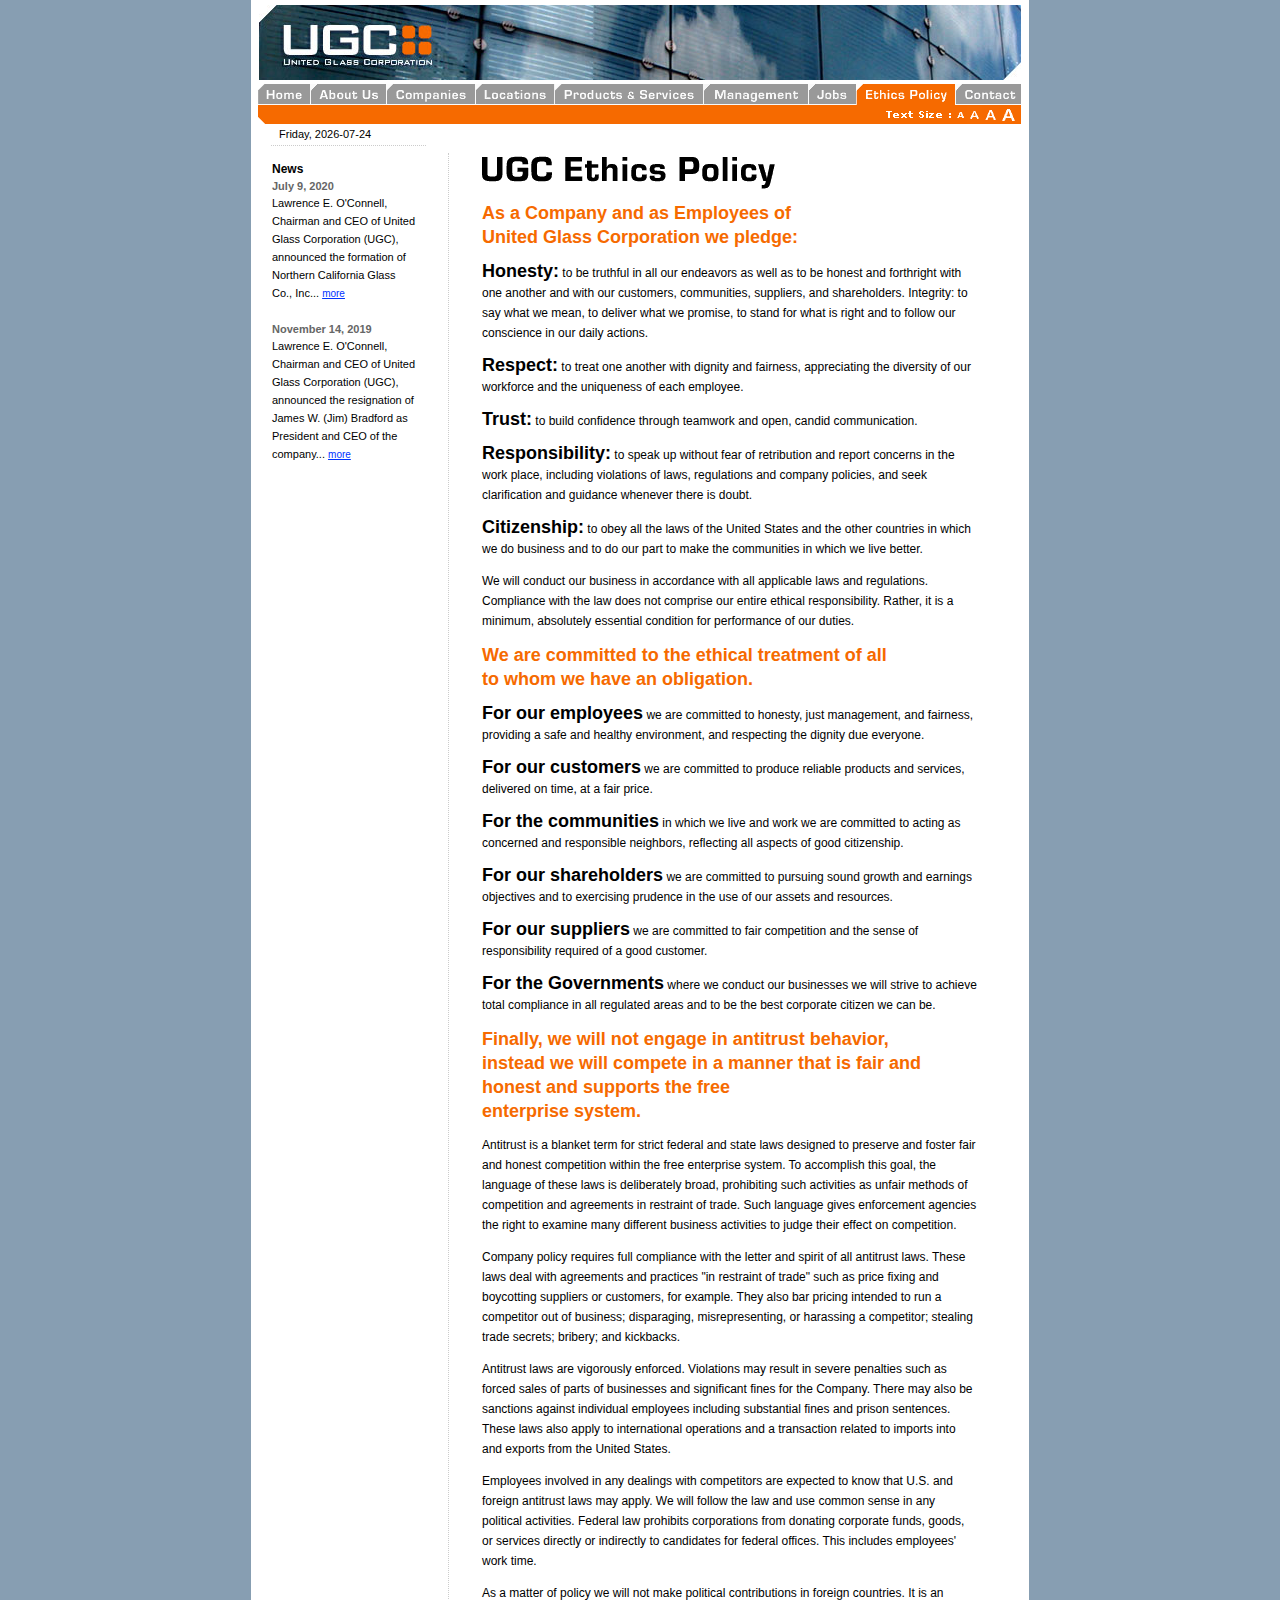
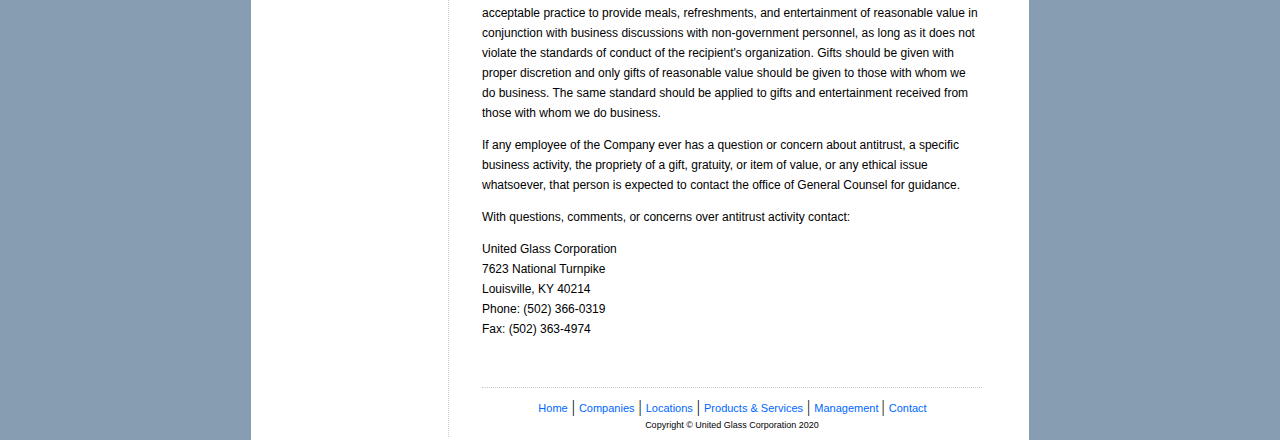
<file: ethics.html>
<!DOCTYPE html PUBLIC "-//W3C//DTD XHTML 1.0 Transitional//EN" "http://www.w3.org/TR/xhtml1/DTD/xhtml1-transitional.dtd">
<html xmlns="http://www.w3.org/1999/xhtml"><!-- InstanceBegin template="/Templates/ugc_3.dwt" codeOutsideHTMLIsLocked="false" -->
<head>
<!-- Website Design : Garry Marshall Contact : garry.marshall@live.co.uk -->

<link rel="shortcut icon" href="favicon.ico" />
<link href="default.css" rel="stylesheet" type="text/css" />
<link rel="alternate stylesheet" type="text/css" href="default.css" title="Default" />
<link rel="alternate stylesheet" type="text/css" href="medium.css" title="Medium" />
<link rel="alternate stylesheet" type="text/css" href="small.css" title="Small" />
<link rel="alternate stylesheet" type="text/css" href="large.css" title="Large" />
<script type="text/javascript" src="textsize.js"> </script>
<meta http-equiv="Content-Type" content="text/html; charset=iso-8859-1" />
<!-- InstanceBeginEditable name="doctitle" -->
<title>United Glass Corporation &gt; Ethics Policy</title>
<!-- InstanceEndEditable --><!-- InstanceBeginEditable name="head" --><!-- InstanceEndEditable -->

<script language="JavaScript" type="text/JavaScript">
<!--

function MM_reloadPage(init) {  //reloads the window if Nav4 resized
  if (init==true) with (navigator) {if ((appName=="Netscape")&&(parseInt(appVersion)==4)) {
    document.MM_pgW=innerWidth; document.MM_pgH=innerHeight; onresize=MM_reloadPage; }}
  else if (innerWidth!=document.MM_pgW || innerHeight!=document.MM_pgH) location.reload();
}
MM_reloadPage(true);

function MM_preloadImages() { //v3.0
  var d=document; if(d.images){ if(!d.MM_p) d.MM_p=new Array();
    var i,j=d.MM_p.length,a=MM_preloadImages.arguments; for(i=0; i<a.length; i++)
    if (a[i].indexOf("#")!=0){ d.MM_p[j]=new Image; d.MM_p[j++].src=a[i];}}
}

function MM_findObj(n, d) { //v4.01
  var p,i,x;  if(!d) d=document; if((p=n.indexOf("?"))>0&&parent.frames.length) {
    d=parent.frames[n.substring(p+1)].document; n=n.substring(0,p);}
  if(!(x=d[n])&&d.all) x=d.all[n]; for (i=0;!x&&i<d.forms.length;i++) x=d.forms[i][n];
  for(i=0;!x&&d.layers&&i<d.layers.length;i++) x=MM_findObj(n,d.layers[i].document);
  if(!x && d.getElementById) x=d.getElementById(n); return x;
}

function MM_swapImgRestore() { //v3.0
  var i,x,a=document.MM_sr; for(i=0;a&&i<a.length&&(x=a[i])&&x.oSrc;i++) x.src=x.oSrc;
}

function MM_swapImage() { //v3.0
  var i,j=0,x,a=MM_swapImage.arguments; document.MM_sr=new Array; for(i=0;i<(a.length-2);i+=3)
   if ((x=MM_findObj(a[i]))!=null){document.MM_sr[j++]=x; if(!x.oSrc) x.oSrc=x.src; x.src=a[i+2];}
}
//-->
</script>
<script language="JavaScript">
function doClock(){ // By Paul Davis - www.kaosweaver.com
  var t=new Date(),a=doClock.arguments,str="",i,a1,lang="1";
  var month=new Array('January','Jan', 'February','Feb', 'March','Mar', 'April','Apr', 'May','May', 'June','Jun', 'July','Jul', 'August','Aug', 'September','Sep', 'October','Oct', 'November','Nov', 'December','Dec');
  var tday= new Array('Sunday','Sun','Monday','Mon', 'Tuesday','Tue', 'Wednesday','Wed','Thursday','Thr','Friday','Fri','Saturday','Sat');
  for(i=0;i<a.length;i++) {a1=a[i].charAt(1);switch (a[i].charAt(0)) {
  case "M":if  ((Number(a1)==3) && ((t.getMonth()+1)<10)) str+="0";
  str+=(Number(a1)>1)?t.getMonth()+1:month[t.getMonth()*2+Number(a1)];break;
  case "D": if ((Number(a1)==1) && (t.getDate()<10)) str+="0";str+=t.getDate();break;
  case "Y": str+=(a1=='0')?t.getFullYear():t.getFullYear().toString().substring(2);break;
  case "W":str+=tday[t.getDay()*2+Number(a1)];break; default: str+=unescape(a[i]);}}return str;
}
</script>
</head>
<body onLoad="MM_preloadImages('images/default_a_ov.gif','images/medium_a_ov.gif','images/home_ov.gif','images/over_ov.gif','images/comp_ov.gif','images/locations_ov.gif','images/prod_ov.gif','images/manage_ov.gif','images/job_ov.gif','images/ethics_ov.gif','images/contact_ov.gif','images/ethics_on.gif')">
<table id="wrapper"><tr><td><div id="Top" style="position:absolute; left:8px; top:5px; width:762px; height:75px; z-index:1"><a name="head" id="head"></a><!-- InstanceBeginEditable name="logo" --><a href="index.html"><img src="images/logo.jpg" alt="UGC Logo > Home" width="174" height="75" border="0" /></a><!-- InstanceEndEditable --><img src="images/clouds.jpg" alt="Clouds Graphic" width="588" height="75"></div>
<div id="Layer2" style="position:absolute; left:7px; top:105px; width:741px; height:19px; z-index:3"><img src="images/bar_corn.gif" width="11" height="19" /><img src="images/cont_top.gif" width="617" height="19"><img src="images/textsize.gif" alt="Text Size" width="68" height="19"><a href="javascript:;" onClick="setActiveStyleSheet('Small', 1);return false;" onMouseOver="MM_swapImage('small','','images/small_a_ov.gif',1)" onMouseOut="MM_swapImgRestore()"><img src="images/small_a_on.gif" alt="Small Text" name="Small" width="13" height="19" border="0" id="small" title="Small" /></a><a href="javascript:;" onClick="setActiveStyleSheet('Default', 1);return false;" onMouseOver="MM_swapImage('default','','images/default_a_ov.gif',1)" onMouseOut="MM_swapImgRestore()"><img src="images/default_a_on.gif" alt="Default Text" name="default" width="15" height="19" border="0" id="Default" title="Default" /></a><a href="javascript:;" onClick="setActiveStyleSheet('Medium', 1);return false;" onMouseOver="MM_swapImage('medium','','images/medium_a_ov.gif',1)" onMouseOut="MM_swapImgRestore()"><img src="images/medium_a_on.gif" alt="Medium Text" name="medium" width="17" height="19" border="0" id="Medium" title="Medium" /></a></div>
<div id="home" style="position:absolute; left:7px; top:84px; width:52px; height:21px; z-index:12"><!-- InstanceBeginEditable name="home_but" --><a href="index.html" onmouseout="MM_swapImgRestore()" onmouseover="MM_swapImage('home','','images/home_ov.gif','ethics','','images/ethics_on.gif',1)"><img src="images/home_on.gif" alt="Home" name="home" width="52" height="21" border="0" id="home" /></a><!-- InstanceEndEditable --></div>
<div id="about" style="position:absolute; left:59px; top:84px; width:76px; height:21px; z-index:13"><!-- InstanceBeginEditable name="about_but" --><a href="about.html" onmouseout="MM_swapImgRestore()" onmouseover="MM_swapImage('overview','','images/over_ov.gif','ethics','','images/ethics_on.gif',1)"><img src="images/over_on.gif" alt="Overview" name="overview" width="76" height="21" border="0" id="overview" /></a><!-- InstanceEndEditable --></div>
<div id="comp" style="position:absolute; left:135px; top:84px; width:89px; height:21px; z-index:14"><!-- InstanceBeginEditable name="comp_but" --><a href="companies.html" onmouseout="MM_swapImgRestore()" onmouseover="MM_swapImage('companies','','images/comp_ov.gif','ethics','','images/ethics_on.gif',1)"><img src="images/comp_on.gif" alt="Companies" name="companies" width="89" height="21" border="0" id="companies" /></a><!-- InstanceEndEditable --></div>
<div id="locate" style="position:absolute; left:224px; top:84px; width:79px; height:21px; z-index:15"><!-- InstanceBeginEditable name="locate_but" --><a href="locations.html" onmouseout="MM_swapImgRestore()" onmouseover="MM_swapImage('locations','','images/locations_ov.gif','ethics','','images/ethics_on.gif',1)"><img src="images/locations_on.gif" alt="Locations" name="locations" width="79" height="21" border="0" id="locations" /></a><!-- InstanceEndEditable --></div>
<div id="prod" style="position:absolute; left:303px; top:84px; width:149px; height:21px; z-index:16"><!-- InstanceBeginEditable name="prod_but" --><a href="products.html" onmouseout="MM_swapImgRestore()" onmouseover="MM_swapImage('products','','images/prod_ov.gif','ethics','','images/ethics_on.gif',1)"><img src="images/prod_on.gif" alt="Products & Services" name="products" width="149" height="21" border="0" id="products" /></a><!-- InstanceEndEditable --></div>
<div id="manage" style="position:absolute; left:452px; top:84px; width:105px; height:21px; z-index:17"><!-- InstanceBeginEditable name="manage_but" --><a href="manage.html" onmouseout="MM_swapImgRestore()" onmouseover="MM_swapImage('manage','','images/manage_ov.gif','ethics','','images/ethics_on.gif',1)"><img src="images/manage_on.gif" alt="Management" name="manage" width="105" height="21" border="0" id="manage" /></a><!-- InstanceEndEditable --></div>
<div id="jobs" style="position:absolute; left:557px; top:84px; width:48px; height:21px; z-index:18"><!-- InstanceBeginEditable name="jobs_but" --><a href="jobs.html" onmouseout="MM_swapImgRestore()" onmouseover="MM_swapImage('jobs','','images/job_ov.gif','ethics','','images/ethics_on.gif',1)"><img src="images/job_on.gif" alt="Jobs" name="jobs" width="48" height="21" border="0" id="jobs" /></a><!-- InstanceEndEditable --></div>
<div id="ethics" style="position:absolute; left:605px; top:84px; width:99px; height:21px; z-index:19"><!-- InstanceBeginEditable name="ethics_but" --><img src="images/ethics_ov.gif" alt="Ethics Policy" name="ethics" width="99" height="21" border="0" id="ethics" /><!-- InstanceEndEditable --></div>
<div id="contact" style="position:absolute; left:704px; top:84px; width:66px; height:21px; z-index:20"><!-- InstanceBeginEditable name="contac_but" --><a href="contact.html" onmouseout="MM_swapImgRestore()" onmouseover="MM_swapImage('ethics','','images/ethics_on.gif','contact','','images/contact_ov.gif',1)"><img src="images/contact_on.gif" alt="Contact" name="contact" width="66" height="21" border="0" id="contact" /></a><!-- InstanceEndEditable --></div>
<div id="Layer20" style="position:absolute; left:748px; top:105px; width:22px; height:19px; z-index:21"><a href="javascript:;" onclick="setActiveStyleSheet('Large', 1);return false;" onmouseover="MM_swapImage('large','','images/large_a_ov.gif',1)" onmouseout="MM_swapImgRestore()"><img src="images/large_a_on.gif" alt="Large Text" name="large_a" width="22" height="19" border="0" id="large" title="Large" /></a></div>
<div id="Layer1" style="position:absolute; left:20px; top:128px; width:145px; height:17px; z-index:22" class="bordertopbot">
  <script language="JavaScript">
   document.write(doClock("W0",", ","Y0","-","M3","-","D1"));
  </script>
</div>
<!-- InstanceBeginEditable name="news" --><!-- InstanceEndEditable --><!-- InstanceBeginEditable name="sidepanel" -->
<div id="Layer6" class="news_body"><span class="news_title">News</span><br />
    <span class="small_heading">July 9, 2020</span><br />
  Lawrence E. O'Connell, Chairman and CEO of United Glass Corporation (UGC), announced the formation of Northern California Glass Co., Inc... <a href="news.html" class="small">more</a><br />
  <br />
  <span class="small_heading">November 14, 2019</span><br />
  Lawrence E. O'Connell, Chairman and CEO of United Glass Corporation (UGC), announced the resignation of James W. (Jim) Bradford as President and CEO of the company... <a href="news.html#two" class="small">more</a></div>
<!-- InstanceEndEditable --><!-- InstanceBeginEditable name="ident" --><!-- InstanceEndEditable -->
<!-- InstanceBeginEditable name="panel" --><!-- InstanceEndEditable --> <!-- InstanceBeginEditable name="content" -->
<table id="content">
  <tr>
    <td>
  <div class="pagetitle"><img src="images/ethpgt.gif" alt="UGC Ethics Policy" width="293" height="33" /></div>
  <p class="body"><span class="medtitle3">As a Company and as Employees of<br />
  United Glass Corporation we pledge:</span></p>
  <p class="body"><span class="topline">Honesty:</span> to be truthful in all our endeavors as well as to be honest and forthright with one another and with our customers, communities, suppliers, and shareholders. Integrity: to say what we mean, to deliver what we promise, to stand for what is right and to follow our conscience in our daily actions. </p>
  <p class="body"><span class="topline">Respect:</span> to treat one another with dignity and fairness, appreciating the diversity of our workforce and the uniqueness of each employee. </p>
  <p class="body"><span class="topline">Trust:</span> to build confidence through teamwork and open, candid communication. </p>
  <p class="body"><span class="topline">Responsibility:</span> to speak up without fear of retribution and report concerns in the work place, including violations of laws, regulations and company policies, and seek clarification and guidance whenever there is doubt. </p>
  <p class="body"><span class="topline">Citizenship:</span> to obey all the laws of the United States and the other countries in which we do business and to do our part to make the communities in which we live better.</p>
  <p class="body">We will conduct our business in accordance with all applicable laws and regulations. Compliance with the law does not comprise our entire ethical responsibility. Rather, it is a minimum, absolutely essential condition for performance of our duties.</p>
  <p></p>
  <p class="body"><span class="medtitle3">We are committed to the ethical treatment of all<br />
  to whom we have an obligation.</span></p>
  <p class="body"><span class="topline">For our employees</span> we are committed to honesty, just management, and fairness, providing a safe and healthy environment, and respecting the dignity due everyone. </p>
  <p class="body"><span class="topline">For our customers</span> we are committed to produce reliable products and services, delivered on time, at a fair price. </p>
  <p class="body"><span class="topline">For the communities</span> in which we live and work we are committed to acting as concerned and responsible neighbors, reflecting all aspects of good citizenship. </p>
  <p class="body"><span class="topline">For our shareholders</span> we are committed to pursuing sound growth and earnings objectives and to exercising prudence in the use of our assets and resources. </p>
  <p class="body"><span class="topline">For our suppliers</span> we are committed to fair competition and the sense of responsibility required of a good customer. </p>
  <p class="body"><span class="topline">For the Governments</span> where we conduct our businesses we will strive to achieve total compliance in all regulated areas and to be the best corporate citizen we can be.</p>
  <p></p>
  <p class="body"><span class="medtitle3">Finally, we will not engage in antitrust behavior,<br />
  instead we will compete in a manner that is fair and honest and supports the free <br />
  enterprise system.</span></p>
  <p class="body">Antitrust is a blanket term for strict federal and state laws designed to preserve and foster fair and honest competition within the free enterprise system. To accomplish this goal, the language of these laws is deliberately broad, prohibiting such activities as unfair methods of competition and agreements in restraint of trade. Such language gives enforcement agencies the right to examine many different business activities to judge their effect on competition. </p>
  <p class="body">Company policy requires full compliance with the letter and spirit of all antitrust laws. These laws deal with agreements and practices &quot;in restraint of trade&quot; such as price fixing and boycotting suppliers or customers, for example. They also bar pricing intended to run a competitor out of business; disparaging, misrepresenting, or harassing a competitor; stealing trade secrets; bribery; and kickbacks. </p>
  <p class="body">Antitrust laws are vigorously enforced. Violations may result in severe penalties such as forced sales of parts of businesses and significant fines for the Company. There may also be sanctions against individual employees including substantial fines and prison sentences. These laws also apply to international operations and a transaction related to imports into and exports from the United States. </p>
  <p class="body">Employees involved in any dealings with competitors are expected to know that U.S. and foreign antitrust laws may apply. We will follow the law and use common sense in any political activities. Federal law prohibits corporations from donating corporate funds, goods, or services directly or indirectly to candidates for federal offices. This includes employees' work time. </p>
  <p class="body">As a matter of policy we will not make political contributions in foreign countries. It is an acceptable practice to provide meals, refreshments, and entertainment of reasonable value in conjunction with business discussions with non-government personnel, as long as it does not violate the standards of conduct of the recipient's organization. Gifts should be given with proper discretion and only gifts of reasonable value should be given to those with whom we do business. The same standard should be applied to gifts and entertainment received from those with whom we do business. </p>
  <p class="body">If any employee of the Company ever has a question or concern about antitrust, a specific business activity, the propriety of a gift, gratuity, or item of value, or any ethical issue whatsoever, that person is expected to contact the office of General Counsel for guidance. </p>
  <p class="body">With questions, comments, or concerns over antitrust activity contact: </p>
  <p class="body">United Glass Corporation <br />
  7623 National Turnpike <br />
  Louisville, KY 40214 <br />
  Phone: (502) 366-0319 <br />
  Fax: (502) 363-4974</p>
  <p class="body">&nbsp;</p></td>
  </tr>
  <tr>
   <td valign="bottom">
  <div id="bottom-nav"><img src="images/spacer.gif" width="1" height="1" /><a href="index.html" class="navbot">Home</a> | <a href="companies.html" class="navbot">Companies</a> | <a href="locations.html" class="navbot">Locations</a> | <a href="products.html" class="navbot">Products &amp; Services</a> | <a href="manage.html" class="navbot">Management </a>| <a href="contact.html" class="navbot">Contact</a></span><br />
<span class="copyright">Copyright &copy; United Glass Corporation 2020</span></div></td>
  </tr>
  </table>
  </td>
  </tr>
  </table>
  </div>
<!-- InstanceEndEditable --><!-- InstanceBeginEditable name="contbot" -->
<!-- InstanceEndEditable -->
</div></div>
</body>
<!-- InstanceEnd --></html>
</file>
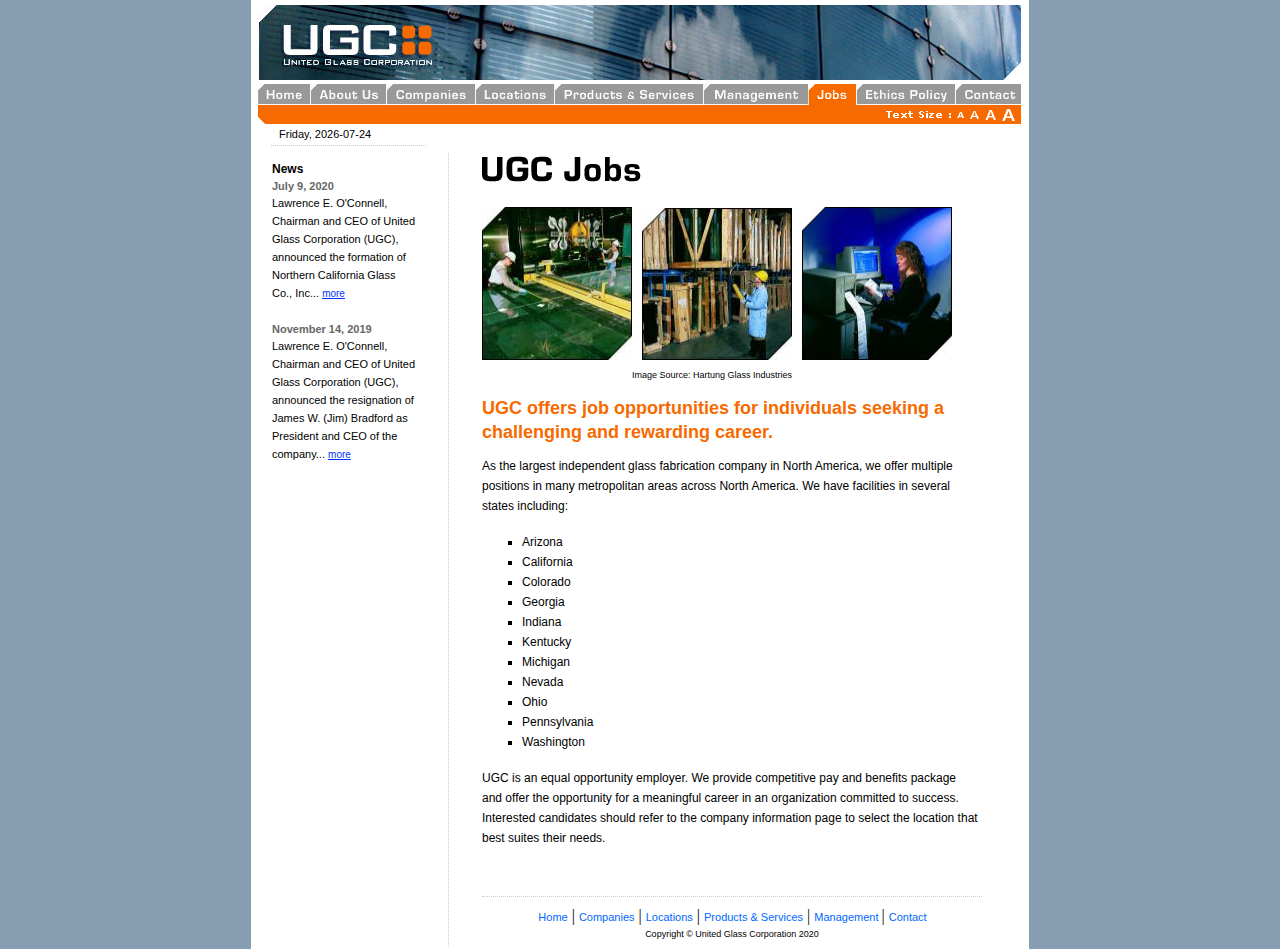
<file: jobs.html>
<!DOCTYPE html PUBLIC "-//W3C//DTD XHTML 1.0 Transitional//EN" "http://www.w3.org/TR/xhtml1/DTD/xhtml1-transitional.dtd">
<html xmlns="http://www.w3.org/1999/xhtml"><!-- InstanceBegin template="/Templates/ugc_3.dwt" codeOutsideHTMLIsLocked="false" -->
<head>
<!-- Website Design : Garry Marshall Contact : garry.marshall@live.co.uk -->

<link rel="shortcut icon" href="favicon.ico" />
<link href="default.css" rel="stylesheet" type="text/css" />
<link rel="alternate stylesheet" type="text/css" href="default.css" title="Default" />
<link rel="alternate stylesheet" type="text/css" href="medium.css" title="Medium" />
<link rel="alternate stylesheet" type="text/css" href="small.css" title="Small" />
<link rel="alternate stylesheet" type="text/css" href="large.css" title="Large" />
<script type="text/javascript" src="textsize.js"> </script>
<meta http-equiv="Content-Type" content="text/html; charset=iso-8859-1" />
<!-- InstanceBeginEditable name="doctitle" -->
<title>United Glass Corporation &gt; Jobs</title>
<!-- InstanceEndEditable --><!-- InstanceBeginEditable name="head" --><!-- InstanceEndEditable -->

<script language="JavaScript" type="text/JavaScript">
<!--

function MM_reloadPage(init) {  //reloads the window if Nav4 resized
  if (init==true) with (navigator) {if ((appName=="Netscape")&&(parseInt(appVersion)==4)) {
    document.MM_pgW=innerWidth; document.MM_pgH=innerHeight; onresize=MM_reloadPage; }}
  else if (innerWidth!=document.MM_pgW || innerHeight!=document.MM_pgH) location.reload();
}
MM_reloadPage(true);

function MM_preloadImages() { //v3.0
  var d=document; if(d.images){ if(!d.MM_p) d.MM_p=new Array();
    var i,j=d.MM_p.length,a=MM_preloadImages.arguments; for(i=0; i<a.length; i++)
    if (a[i].indexOf("#")!=0){ d.MM_p[j]=new Image; d.MM_p[j++].src=a[i];}}
}

function MM_findObj(n, d) { //v4.01
  var p,i,x;  if(!d) d=document; if((p=n.indexOf("?"))>0&&parent.frames.length) {
    d=parent.frames[n.substring(p+1)].document; n=n.substring(0,p);}
  if(!(x=d[n])&&d.all) x=d.all[n]; for (i=0;!x&&i<d.forms.length;i++) x=d.forms[i][n];
  for(i=0;!x&&d.layers&&i<d.layers.length;i++) x=MM_findObj(n,d.layers[i].document);
  if(!x && d.getElementById) x=d.getElementById(n); return x;
}

function MM_swapImgRestore() { //v3.0
  var i,x,a=document.MM_sr; for(i=0;a&&i<a.length&&(x=a[i])&&x.oSrc;i++) x.src=x.oSrc;
}

function MM_swapImage() { //v3.0
  var i,j=0,x,a=MM_swapImage.arguments; document.MM_sr=new Array; for(i=0;i<(a.length-2);i+=3)
   if ((x=MM_findObj(a[i]))!=null){document.MM_sr[j++]=x; if(!x.oSrc) x.oSrc=x.src; x.src=a[i+2];}
}
//-->
</script>
<script language="JavaScript">
function doClock(){ // By Paul Davis - www.kaosweaver.com
  var t=new Date(),a=doClock.arguments,str="",i,a1,lang="1";
  var month=new Array('January','Jan', 'February','Feb', 'March','Mar', 'April','Apr', 'May','May', 'June','Jun', 'July','Jul', 'August','Aug', 'September','Sep', 'October','Oct', 'November','Nov', 'December','Dec');
  var tday= new Array('Sunday','Sun','Monday','Mon', 'Tuesday','Tue', 'Wednesday','Wed','Thursday','Thr','Friday','Fri','Saturday','Sat');
  for(i=0;i<a.length;i++) {a1=a[i].charAt(1);switch (a[i].charAt(0)) {
  case "M":if  ((Number(a1)==3) && ((t.getMonth()+1)<10)) str+="0";
  str+=(Number(a1)>1)?t.getMonth()+1:month[t.getMonth()*2+Number(a1)];break;
  case "D": if ((Number(a1)==1) && (t.getDate()<10)) str+="0";str+=t.getDate();break;
  case "Y": str+=(a1=='0')?t.getFullYear():t.getFullYear().toString().substring(2);break;
  case "W":str+=tday[t.getDay()*2+Number(a1)];break; default: str+=unescape(a[i]);}}return str;
}
</script>
</head>
<body onLoad="MM_preloadImages('images/default_a_ov.gif','images/medium_a_ov.gif','images/home_ov.gif','images/over_ov.gif','images/comp_ov.gif','images/locations_ov.gif','images/prod_ov.gif','images/manage_ov.gif','images/job_ov.gif','images/ethics_ov.gif','images/contact_ov.gif','images/job_on.gif')">
<table id="wrapper"><tr><td><div id="Top" style="position:absolute; left:8px; top:5px; width:762px; height:75px; z-index:1"><a name="head" id="head"></a><!-- InstanceBeginEditable name="logo" --><a href="index.html"><img src="images/logo.jpg" alt="UGC Logo > Home" width="174" height="75" border="0" /></a><!-- InstanceEndEditable --><img src="images/clouds.jpg" alt="Clouds Graphic" width="588" height="75"></div>
<div id="Layer2" style="position:absolute; left:7px; top:105px; width:741px; height:19px; z-index:3"><img src="images/bar_corn.gif" width="11" height="19" /><img src="images/cont_top.gif" width="617" height="19"><img src="images/textsize.gif" alt="Text Size" width="68" height="19"><a href="javascript:;" onClick="setActiveStyleSheet('Small', 1);return false;" onMouseOver="MM_swapImage('small','','images/small_a_ov.gif',1)" onMouseOut="MM_swapImgRestore()"><img src="images/small_a_on.gif" alt="Small Text" name="Small" width="13" height="19" border="0" id="small" title="Small" /></a><a href="javascript:;" onClick="setActiveStyleSheet('Default', 1);return false;" onMouseOver="MM_swapImage('default','','images/default_a_ov.gif',1)" onMouseOut="MM_swapImgRestore()"><img src="images/default_a_on.gif" alt="Default Text" name="default" width="15" height="19" border="0" id="Default" title="Default" /></a><a href="javascript:;" onClick="setActiveStyleSheet('Medium', 1);return false;" onMouseOver="MM_swapImage('medium','','images/medium_a_ov.gif',1)" onMouseOut="MM_swapImgRestore()"><img src="images/medium_a_on.gif" alt="Medium Text" name="medium" width="17" height="19" border="0" id="Medium" title="Medium" /></a></div>
<div id="home" style="position:absolute; left:7px; top:84px; width:52px; height:21px; z-index:12"><!-- InstanceBeginEditable name="home_but" --><a href="index.html" onmouseout="MM_swapImgRestore()" onmouseover="MM_swapImage('home','','images/home_ov.gif','jobs','','images/job_on.gif',1)"><img src="images/home_on.gif" alt="Home" name="home" width="52" height="21" border="0" id="home" /></a><!-- InstanceEndEditable --></div>
<div id="about" style="position:absolute; left:59px; top:84px; width:76px; height:21px; z-index:13"><!-- InstanceBeginEditable name="about_but" --><a href="about.html" onmouseout="MM_swapImgRestore()" onmouseover="MM_swapImage('overview','','images/over_ov.gif','jobs','','images/job_on.gif',1)"><img src="images/over_on.gif" alt="Overview" name="overview" width="76" height="21" border="0" id="overview" /></a><!-- InstanceEndEditable --></div>
<div id="comp" style="position:absolute; left:135px; top:84px; width:89px; height:21px; z-index:14"><!-- InstanceBeginEditable name="comp_but" --><a href="companies.html" onmouseout="MM_swapImgRestore()" onmouseover="MM_swapImage('companies','','images/comp_ov.gif','jobs','','images/job_on.gif',1)"><img src="images/comp_on.gif" alt="Companies" name="companies" width="89" height="21" border="0" id="companies" /></a><!-- InstanceEndEditable --></div>
<div id="locate" style="position:absolute; left:224px; top:84px; width:79px; height:21px; z-index:15"><!-- InstanceBeginEditable name="locate_but" --><a href="locations.html" onmouseout="MM_swapImgRestore()" onmouseover="MM_swapImage('locations','','images/locations_ov.gif','jobs','','images/job_on.gif',1)"><img src="images/locations_on.gif" alt="Locations" name="locations" width="79" height="21" border="0" id="locations" /></a><!-- InstanceEndEditable --></div>
<div id="prod" style="position:absolute; left:303px; top:84px; width:149px; height:21px; z-index:16"><!-- InstanceBeginEditable name="prod_but" --><a href="products.html" onmouseout="MM_swapImgRestore()" onmouseover="MM_swapImage('products','','images/prod_ov.gif','jobs','','images/job_on.gif',1)"><img src="images/prod_on.gif" alt="Products & Services" name="products" width="149" height="21" border="0" id="products" /></a><!-- InstanceEndEditable --></div>
<div id="manage" style="position:absolute; left:452px; top:84px; width:105px; height:21px; z-index:17"><!-- InstanceBeginEditable name="manage_but" --><a href="manage.html" onmouseout="MM_swapImgRestore()" onmouseover="MM_swapImage('manage','','images/manage_ov.gif','jobs','','images/job_on.gif',1)"><img src="images/manage_on.gif" alt="Management" name="manage" width="105" height="21" border="0" id="manage" /></a><!-- InstanceEndEditable --></div>
<div id="jobs" style="position:absolute; left:557px; top:84px; width:48px; height:21px; z-index:18"><!-- InstanceBeginEditable name="jobs_but" --><img src="images/job_ov.gif" alt="Jobs" name="jobs" width="48" height="21" border="0" id="jobs" /><!-- InstanceEndEditable --></div>
<div id="ethics" style="position:absolute; left:605px; top:84px; width:99px; height:21px; z-index:19"><!-- InstanceBeginEditable name="ethics_but" --><a href="ethics.html" onmouseout="MM_swapImgRestore()" onmouseover="MM_swapImage('jobs','','images/job_on.gif','etthics','','images/ethics_ov.gif',1)"><img src="images/ethics_on.gif" alt="Ethics Policy" name="etthics" width="99" height="21" border="0" id="etthics" /></a><!-- InstanceEndEditable --></div>
<div id="contact" style="position:absolute; left:704px; top:84px; width:66px; height:21px; z-index:20"><!-- InstanceBeginEditable name="contac_but" --><a href="contact.html" onmouseout="MM_swapImgRestore()" onmouseover="MM_swapImage('jobs','','images/job_on.gif','contact','','images/contact_ov.gif',1)"><img src="images/contact_on.gif" alt="Contact" name="contact" width="66" height="21" border="0" id="contact" /></a><!-- InstanceEndEditable --></div>
<div id="Layer20" style="position:absolute; left:748px; top:105px; width:22px; height:19px; z-index:21"><a href="javascript:;" onclick="setActiveStyleSheet('Large', 1);return false;" onmouseover="MM_swapImage('large','','images/large_a_ov.gif',1)" onmouseout="MM_swapImgRestore()"><img src="images/large_a_on.gif" alt="Large Text" name="large_a" width="22" height="19" border="0" id="large" title="Large" /></a></div>
<div id="Layer1" style="position:absolute; left:20px; top:128px; width:145px; height:17px; z-index:22" class="bordertopbot">
  <script language="JavaScript">
   document.write(doClock("W0",", ","Y0","-","M3","-","D1"));
  </script>
</div>
<!-- InstanceBeginEditable name="news" --><!-- InstanceEndEditable --><!-- InstanceBeginEditable name="sidepanel" -->
<div id="Layer6" class="news_body"><span class="news_title">News</span><br />
    <span class="small_heading">July 9, 2020</span><br />
  Lawrence E. O'Connell, Chairman and CEO of United Glass Corporation (UGC), announced the formation of Northern California Glass Co., Inc... <a href="news.html" class="small">more</a><br />
  <br />
  <span class="small_heading">November 14, 2019</span><br />
  Lawrence E. O'Connell, Chairman and CEO of United Glass Corporation (UGC), announced the resignation of James W. (Jim) Bradford as President and CEO of the company... <a href="news.html#two" class="small">more</a></div>
<!-- InstanceEndEditable --><!-- InstanceBeginEditable name="ident" --><!-- InstanceEndEditable -->
<!-- InstanceBeginEditable name="panel" --><!-- InstanceEndEditable --> <!-- InstanceBeginEditable name="content" -->
<table id="content">
  <tr>
    <td>
  <div class="pagetitle"><img src="images/jobpgt.gif" alt="UGC Jobs" width="159" height="33" /></div>
  <br />
  <div><span class="body"><img src="images/billco.jpg" alt="People At Work" width="150" height="153" />&nbsp;&nbsp;&nbsp;<img src="images/warehouse.jpg" alt="Warehouse" width="150" height="152" />&nbsp;&nbsp;&nbsp;<img src="images/optstation.jpg" alt="Operarations Room" width="150" height="153" /></span><br />
  <span class="imagesource">Image Source: Hartung Glass Industries</span></div>
  <p class="body"><span class="medtitle3">UGC offers job opportunities for individuals seeking a challenging and rewarding career.</span></p>
  <p class="body">As the largest independent glass fabrication company in North America, we offer multiple positions in many metropolitan areas across North America. We have facilities in several states including:</p>
  <ul>
    <li>Arizona</li>
    <li>California</li>
    <li>Colorado</li>
    <li>Georgia</li>
    <li>Indiana</li>
    <li>Kentucky</li>
    <li>Michigan</li>
    <li>Nevada</li>
    <li>Ohio</li>
    <li>Pennsylvania</li>
    <li>Washington</li>
  </ul>
  <p class="body">UGC is an equal opportunity employer. We provide competitive pay and benefits package and offer the opportunity for a meaningful career in an organization committed to success. Interested candidates should refer to the company information page to select the location that best suites their needs.</p>
  <p class="body">&nbsp;</p></td>
  </tr>
  <tr>
   <td valign="bottom">
  <div id="bottom-nav"><img src="images/spacer.gif" width="1" height="1" /><a href="index.html" class="navbot">Home</a> | <a href="companies.html" class="navbot">Companies</a> | <a href="locations.html" class="navbot">Locations</a> | <a href="products.html" class="navbot">Products &amp; Services</a> | <a href="manage.html" class="navbot">Management </a>| <a href="contact.html" class="navbot">Contact</a></span><br />
<span class="copyright">Copyright &copy; United Glass Corporation 2020</span></div></td>
  </tr>
  </table>
  </td>
  </tr>
  </table>
  </div>
<!-- InstanceEndEditable --><!-- InstanceBeginEditable name="contbot" -->
<!-- InstanceEndEditable -->
</div></div>
</body>
<!-- InstanceEnd --></html>
</file>
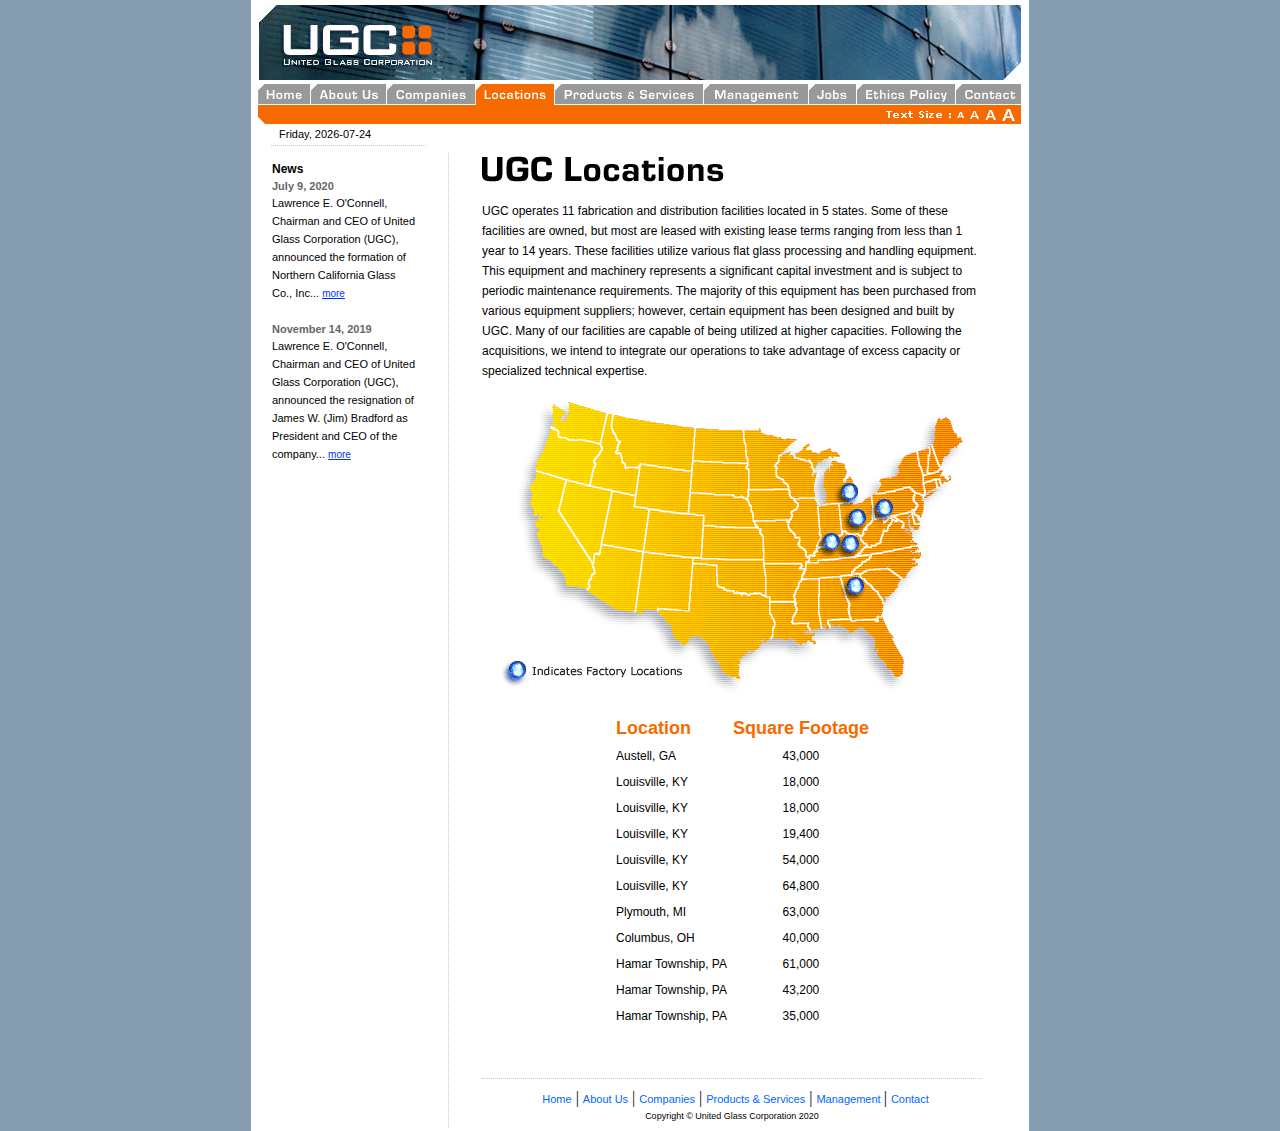
<file: locations.html>
<!DOCTYPE html PUBLIC "-//W3C//DTD XHTML 1.0 Transitional//EN" "http://www.w3.org/TR/xhtml1/DTD/xhtml1-transitional.dtd">
<html xmlns="http://www.w3.org/1999/xhtml"><!-- InstanceBegin template="/Templates/ugc_3.dwt" codeOutsideHTMLIsLocked="false" -->
<head>
<!-- Website Design : Garry Marshall Contact : garry.marshall@live.co.uk -->

<link rel="shortcut icon" href="favicon.ico" />
<link href="default.css" rel="stylesheet" type="text/css" />
<link rel="alternate stylesheet" type="text/css" href="default.css" title="Default" />
<link rel="alternate stylesheet" type="text/css" href="medium.css" title="Medium" />
<link rel="alternate stylesheet" type="text/css" href="small.css" title="Small" />
<link rel="alternate stylesheet" type="text/css" href="large.css" title="Large" />
<script type="text/javascript" src="textsize.js"> </script>
<meta http-equiv="Content-Type" content="text/html; charset=iso-8859-1" />
<!-- InstanceBeginEditable name="doctitle" -->
<title>United Glass Corporation &gt; Locations</title>
<!-- InstanceEndEditable --><!-- InstanceBeginEditable name="head" --><!-- InstanceEndEditable -->

<script language="JavaScript" type="text/JavaScript">
<!--

function MM_reloadPage(init) {  //reloads the window if Nav4 resized
  if (init==true) with (navigator) {if ((appName=="Netscape")&&(parseInt(appVersion)==4)) {
    document.MM_pgW=innerWidth; document.MM_pgH=innerHeight; onresize=MM_reloadPage; }}
  else if (innerWidth!=document.MM_pgW || innerHeight!=document.MM_pgH) location.reload();
}
MM_reloadPage(true);

function MM_preloadImages() { //v3.0
  var d=document; if(d.images){ if(!d.MM_p) d.MM_p=new Array();
    var i,j=d.MM_p.length,a=MM_preloadImages.arguments; for(i=0; i<a.length; i++)
    if (a[i].indexOf("#")!=0){ d.MM_p[j]=new Image; d.MM_p[j++].src=a[i];}}
}

function MM_findObj(n, d) { //v4.01
  var p,i,x;  if(!d) d=document; if((p=n.indexOf("?"))>0&&parent.frames.length) {
    d=parent.frames[n.substring(p+1)].document; n=n.substring(0,p);}
  if(!(x=d[n])&&d.all) x=d.all[n]; for (i=0;!x&&i<d.forms.length;i++) x=d.forms[i][n];
  for(i=0;!x&&d.layers&&i<d.layers.length;i++) x=MM_findObj(n,d.layers[i].document);
  if(!x && d.getElementById) x=d.getElementById(n); return x;
}

function MM_swapImgRestore() { //v3.0
  var i,x,a=document.MM_sr; for(i=0;a&&i<a.length&&(x=a[i])&&x.oSrc;i++) x.src=x.oSrc;
}

function MM_swapImage() { //v3.0
  var i,j=0,x,a=MM_swapImage.arguments; document.MM_sr=new Array; for(i=0;i<(a.length-2);i+=3)
   if ((x=MM_findObj(a[i]))!=null){document.MM_sr[j++]=x; if(!x.oSrc) x.oSrc=x.src; x.src=a[i+2];}
}
//-->
</script>
<script language="JavaScript">
function doClock(){ // By Paul Davis - www.kaosweaver.com
  var t=new Date(),a=doClock.arguments,str="",i,a1,lang="1";
  var month=new Array('January','Jan', 'February','Feb', 'March','Mar', 'April','Apr', 'May','May', 'June','Jun', 'July','Jul', 'August','Aug', 'September','Sep', 'October','Oct', 'November','Nov', 'December','Dec');
  var tday= new Array('Sunday','Sun','Monday','Mon', 'Tuesday','Tue', 'Wednesday','Wed','Thursday','Thr','Friday','Fri','Saturday','Sat');
  for(i=0;i<a.length;i++) {a1=a[i].charAt(1);switch (a[i].charAt(0)) {
  case "M":if  ((Number(a1)==3) && ((t.getMonth()+1)<10)) str+="0";
  str+=(Number(a1)>1)?t.getMonth()+1:month[t.getMonth()*2+Number(a1)];break;
  case "D": if ((Number(a1)==1) && (t.getDate()<10)) str+="0";str+=t.getDate();break;
  case "Y": str+=(a1=='0')?t.getFullYear():t.getFullYear().toString().substring(2);break;
  case "W":str+=tday[t.getDay()*2+Number(a1)];break; default: str+=unescape(a[i]);}}return str;
}
</script>
</head>
<body onLoad="MM_preloadImages('images/default_a_ov.gif','images/medium_a_ov.gif','images/home_ov.gif','images/over_ov.gif','images/comp_ov.gif','images/locations_ov.gif','images/prod_ov.gif','images/manage_ov.gif','images/job_ov.gif','images/ethics_ov.gif','images/contact_ov.gif','images/locations_on.gif')">
<table id="wrapper"><tr><td><div id="Top" style="position:absolute; left:8px; top:5px; width:762px; height:75px; z-index:1"><a name="head" id="head"></a><!-- InstanceBeginEditable name="logo" --><a href="index.html"><img src="images/logo.jpg" alt="UGC Logo > Home" width="174" height="75" border="0" /></a><!-- InstanceEndEditable --><img src="images/clouds.jpg" alt="Clouds Graphic" width="588" height="75"></div>
<div id="Layer2" style="position:absolute; left:7px; top:105px; width:741px; height:19px; z-index:3"><img src="images/bar_corn.gif" width="11" height="19" /><img src="images/cont_top.gif" width="617" height="19"><img src="images/textsize.gif" alt="Text Size" width="68" height="19"><a href="javascript:;" onClick="setActiveStyleSheet('Small', 1);return false;" onMouseOver="MM_swapImage('small','','images/small_a_ov.gif',1)" onMouseOut="MM_swapImgRestore()"><img src="images/small_a_on.gif" alt="Small Text" name="Small" width="13" height="19" border="0" id="small" title="Small" /></a><a href="javascript:;" onClick="setActiveStyleSheet('Default', 1);return false;" onMouseOver="MM_swapImage('default','','images/default_a_ov.gif',1)" onMouseOut="MM_swapImgRestore()"><img src="images/default_a_on.gif" alt="Default Text" name="default" width="15" height="19" border="0" id="Default" title="Default" /></a><a href="javascript:;" onClick="setActiveStyleSheet('Medium', 1);return false;" onMouseOver="MM_swapImage('medium','','images/medium_a_ov.gif',1)" onMouseOut="MM_swapImgRestore()"><img src="images/medium_a_on.gif" alt="Medium Text" name="medium" width="17" height="19" border="0" id="Medium" title="Medium" /></a></div>
<div id="home" style="position:absolute; left:7px; top:84px; width:52px; height:21px; z-index:12"><!-- InstanceBeginEditable name="home_but" --><a href="index.html" onmouseout="MM_swapImgRestore()" onmouseover="MM_swapImage('home','','images/home_ov.gif','locations','','images/locations_on.gif',1)"><img src="images/home_on.gif" alt="Home" name="home" width="52" height="21" border="0" id="home" /></a><!-- InstanceEndEditable --></div>
<div id="about" style="position:absolute; left:59px; top:84px; width:76px; height:21px; z-index:13"><!-- InstanceBeginEditable name="about_but" --><a href="about.html" onmouseout="MM_swapImgRestore()" onmouseover="MM_swapImage('overview','','images/over_ov.gif','locations','','images/locations_on.gif',1)"><img src="images/over_on.gif" alt="Overview" name="overview" width="76" height="21" border="0" id="overview" /></a><!-- InstanceEndEditable --></div>
<div id="comp" style="position:absolute; left:135px; top:84px; width:89px; height:21px; z-index:14"><!-- InstanceBeginEditable name="comp_but" --><a href="companies.html" onmouseout="MM_swapImgRestore()" onmouseover="MM_swapImage('companies','','images/comp_ov.gif','locations','','images/locations_on.gif',1)"><img src="images/comp_on.gif" alt="Companies" name="companies" width="89" height="21" border="0" id="companies" /></a><!-- InstanceEndEditable --></div>
<div id="locate" style="position:absolute; left:224px; top:84px; width:79px; height:21px; z-index:15"><!-- InstanceBeginEditable name="locate_but" --><img src="images/locations_ov.gif" alt="Locations" name="locations" width="79" height="21" border="0" id="locations" /><!-- InstanceEndEditable --></div>
<div id="prod" style="position:absolute; left:303px; top:84px; width:149px; height:21px; z-index:16"><!-- InstanceBeginEditable name="prod_but" --><a href="products.html" onmouseout="MM_swapImgRestore()" onmouseover="MM_swapImage('locations','','images/locations_on.gif','products','','images/prod_ov.gif',1)"><img src="images/prod_on.gif" alt="Products & Services" name="products" width="149" height="21" border="0" id="products" /></a><!-- InstanceEndEditable --></div>
<div id="manage" style="position:absolute; left:452px; top:84px; width:105px; height:21px; z-index:17"><!-- InstanceBeginEditable name="manage_but" --><a href="manage.html" onmouseout="MM_swapImgRestore()" onmouseover="MM_swapImage('locations','','images/locations_on.gif','manage','','images/manage_ov.gif',1)"><img src="images/manage_on.gif" alt="Management" name="manage" width="105" height="21" border="0" id="manage" /></a><!-- InstanceEndEditable --></div>
<div id="jobs" style="position:absolute; left:557px; top:84px; width:48px; height:21px; z-index:18"><!-- InstanceBeginEditable name="jobs_but" --><a href="jobs.html" onmouseout="MM_swapImgRestore()" onmouseover="MM_swapImage('locations','','images/locations_on.gif','jobs','','images/job_ov.gif',1)"><img src="images/job_on.gif" alt="Jobs" name="jobs" width="48" height="21" border="0" id="jobs" /></a><!-- InstanceEndEditable --></div>
<div id="ethics" style="position:absolute; left:605px; top:84px; width:99px; height:21px; z-index:19"><!-- InstanceBeginEditable name="ethics_but" --><a href="ethics.html" onmouseout="MM_swapImgRestore()" onmouseover="MM_swapImage('locations','','images/locations_on.gif','etthics','','images/ethics_ov.gif',1)"><img src="images/ethics_on.gif" alt="Ethics Policy" name="etthics" width="99" height="21" border="0" id="etthics" /></a><!-- InstanceEndEditable --></div>
<div id="contact" style="position:absolute; left:704px; top:84px; width:66px; height:21px; z-index:20"><!-- InstanceBeginEditable name="contac_but" --><a href="contact.html" onmouseout="MM_swapImgRestore()" onmouseover="MM_swapImage('locations','','images/locations_on.gif','contact','','images/contact_ov.gif',1)"><img src="images/contact_on.gif" alt="Contact" name="contact" width="66" height="21" border="0" id="contact" /></a><!-- InstanceEndEditable --></div>
<div id="Layer20" style="position:absolute; left:748px; top:105px; width:22px; height:19px; z-index:21"><a href="javascript:;" onclick="setActiveStyleSheet('Large', 1);return false;" onmouseover="MM_swapImage('large','','images/large_a_ov.gif',1)" onmouseout="MM_swapImgRestore()"><img src="images/large_a_on.gif" alt="Large Text" name="large_a" width="22" height="19" border="0" id="large" title="Large" /></a></div>
<div id="Layer1" style="position:absolute; left:20px; top:128px; width:145px; height:17px; z-index:22" class="bordertopbot">
  <script language="JavaScript">
   document.write(doClock("W0",", ","Y0","-","M3","-","D1"));
  </script>
</div>
<!-- InstanceBeginEditable name="news" --><!-- InstanceEndEditable --><!-- InstanceBeginEditable name="sidepanel" -->
<div id="Layer6" class="news_body"><span class="news_title">News</span><br />
    <span class="small_heading">July 9, 2020</span><br />
  Lawrence E. O'Connell, Chairman and CEO of United Glass Corporation (UGC), announced the formation of Northern California Glass Co., Inc... <a href="news_b.html" class="small">more</a><br />
  <br />
  <span class="small_heading">November 14, 2019</span><br />
  Lawrence E. O'Connell, Chairman and CEO of United Glass Corporation (UGC), announced the resignation of James W. (Jim) Bradford as President and CEO of the company... <a href="news_b.html#two" class="small">more</a></div>
<!-- InstanceEndEditable --><!-- InstanceBeginEditable name="ident" --><!-- InstanceEndEditable -->
<!-- InstanceBeginEditable name="panel" --><!-- InstanceEndEditable --> <!-- InstanceBeginEditable name="content" -->
<table id="content">
  <tr>
    <td>
	  <div class="pagetitle"><img src="images/locapgt.gif" alt="UGC Locations" width="242" height="33" /></div>
	  <p class="body">UGC operates 11 fabrication and distribution facilities located in 5 states. Some of these facilities are owned, but most are 
		  leased with existing lease terms ranging from less than 1 year to 14 years. 
		  These facilities utilize various flat glass processing and handling equipment. 
		  This equipment and machinery represents a significant capital investment and is 
		  subject to periodic maintenance requirements. The majority of this equipment has 
		  been purchased from various equipment suppliers; however, certain equipment has
		   been designed and built by UGC. Many of our facilities are capable of being 
		  utilized at higher capacities. Following the acquisitions, we intend to 
		  integrate our operations to take advantage of excess capacity or specialized
		  technical expertise.</p>
	  <p align="center"><img src="images/usa.gif" alt="Factory Locations" width="473" height="303" /></p>
	  </td>
    </tr>
    <tr>
      <td><table border="0" cellpadding="2" cellspacing="2" class="table">
          <tr>
            <td class="medtitle3">Location</td>
            <td class="medtitle3"><div align="center">Square Footage</div></td>
          </tr>
          <tr>
            <td>Austell, GA</td>
            <td><div align="center">43,000</div></td>
          </tr>
          <tr>
            <td>Louisville, KY</td>
            <td><div align="center">18,000</div></td>
          </tr>
          <tr>
            <td>Louisville, KY</td>
            <td><div align="center">18,000</div></td>
          </tr>
          <tr>
            <td>Louisville, KY</td>
            <td><div align="center">19,400</div></td>
          </tr>
          <tr>
            <td>Louisville, KY</td>
            <td><div align="center">54,000</div></td>
          </tr>
          <tr>
            <td>Louisville, KY</td>
            <td><div align="center">64,800</div></td>
          </tr>
          <tr>
            <td>Plymouth, MI</td>
            <td><div align="center">63,000</div></td>
          </tr>
          <tr>
            <td>Columbus, OH</td>
            <td><div align="center">40,000</div></td>
          </tr>
          <tr>
            <td>Hamar Township, PA</td>
            <td><div align="center">61,000</div></td>
          </tr>
          <tr>
            <td>Hamar Township, PA</td>
            <td><div align="center">43,200</div></td>
          </tr>
          <tr>
            <td>Hamar Township, PA</td>
            <td><div align="center">35,000</div></td>
          </tr>
        </table>
	  <p class="body">&nbsp;</p></td>
  </tr>
  <tr>
   <td valign="bottom">
  <div id="bottom-nav"><img src="images/spacer.gif" width="1" height="1" /><a href="index.html" class="navbot">&nbsp;&nbsp;Home</a> | <a href="about.html" class="navbot">About Us</a> | <a href="companies.html" class="navbot">Companies</a> | <a href="products.html" class="navbot">Products &amp; Services</a> | <a href="manage.html" class="navbot">Management </a>| <a href="contact.html" class="navbot">Contact</a></span><br />
<span class="copyright">Copyright &copy; United Glass Corporation 2020</span></div></td>
  </tr>
  </table>
  </td>
  </tr>
  </table>
  </div>
<!-- InstanceEndEditable --><!-- InstanceBeginEditable name="contbot" -->
<!-- InstanceEndEditable -->
</div></div>
</body>
<!-- InstanceEnd --></html>
</file>
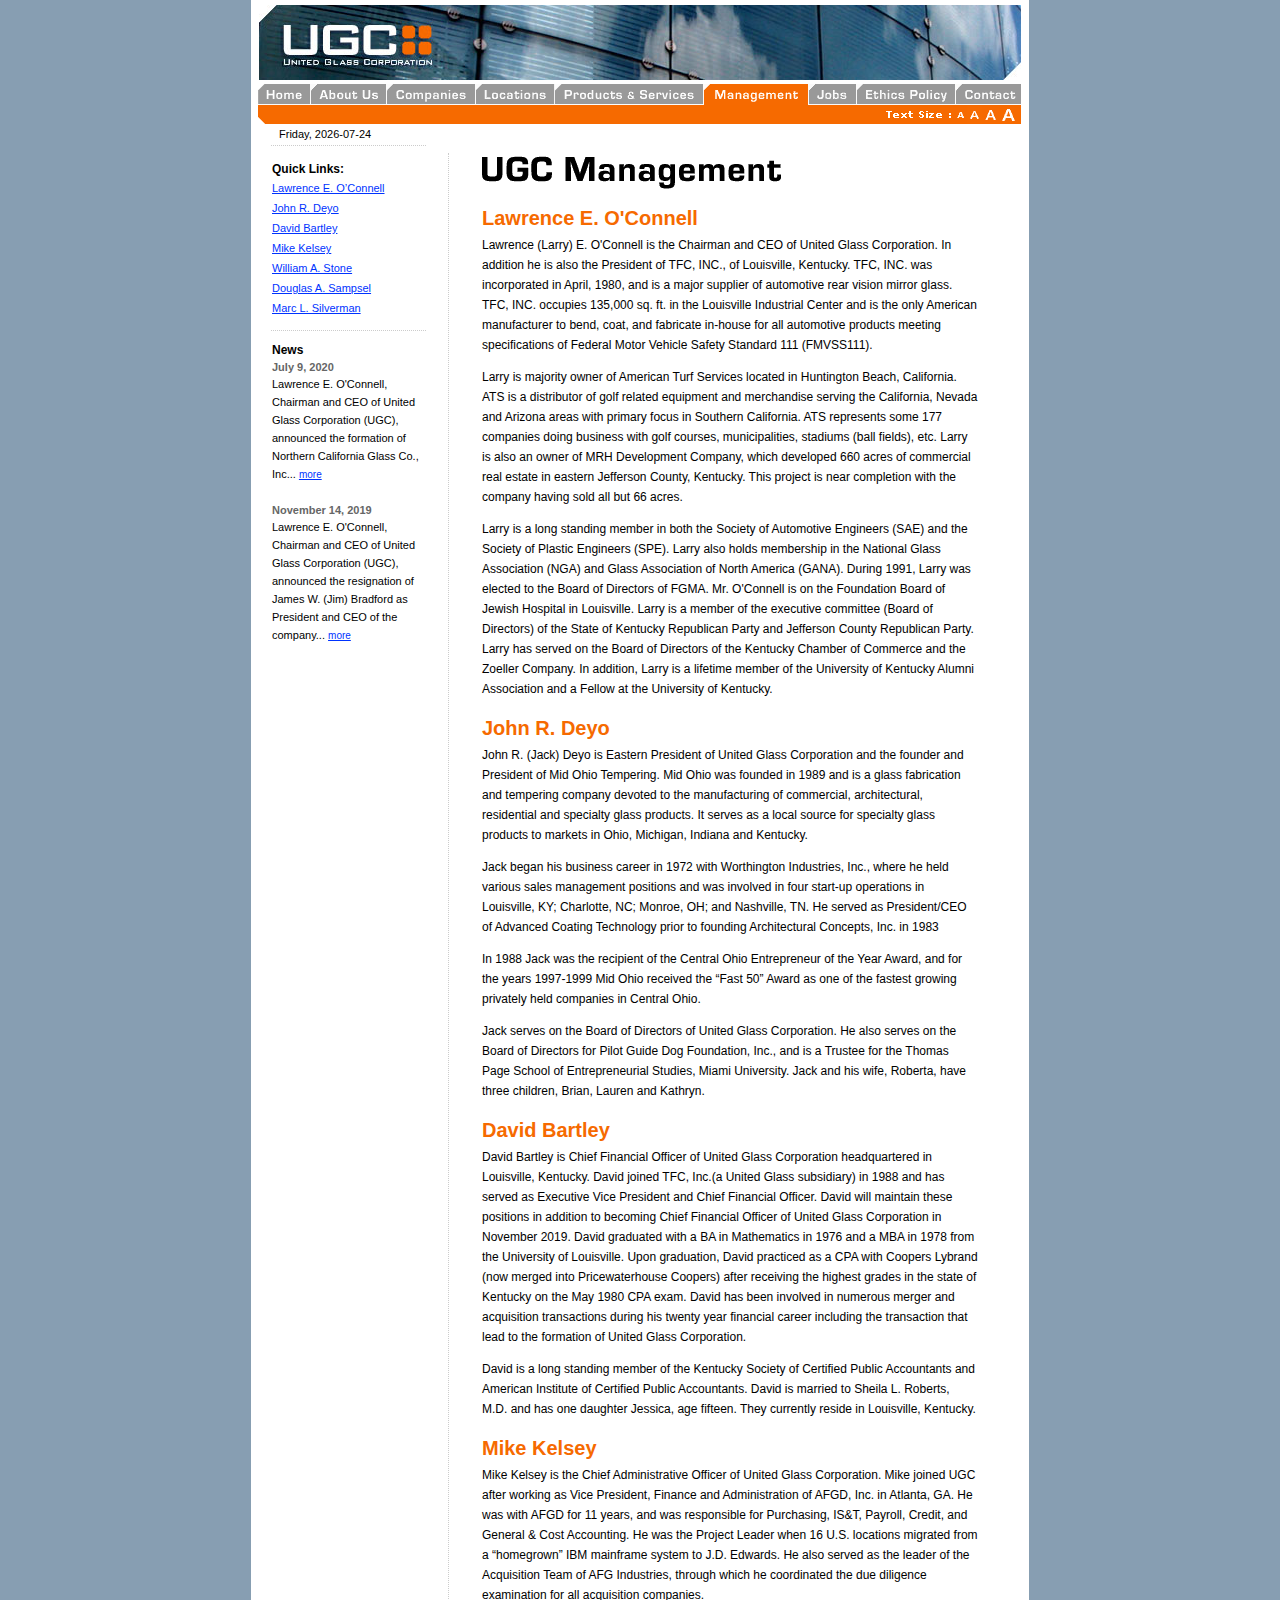
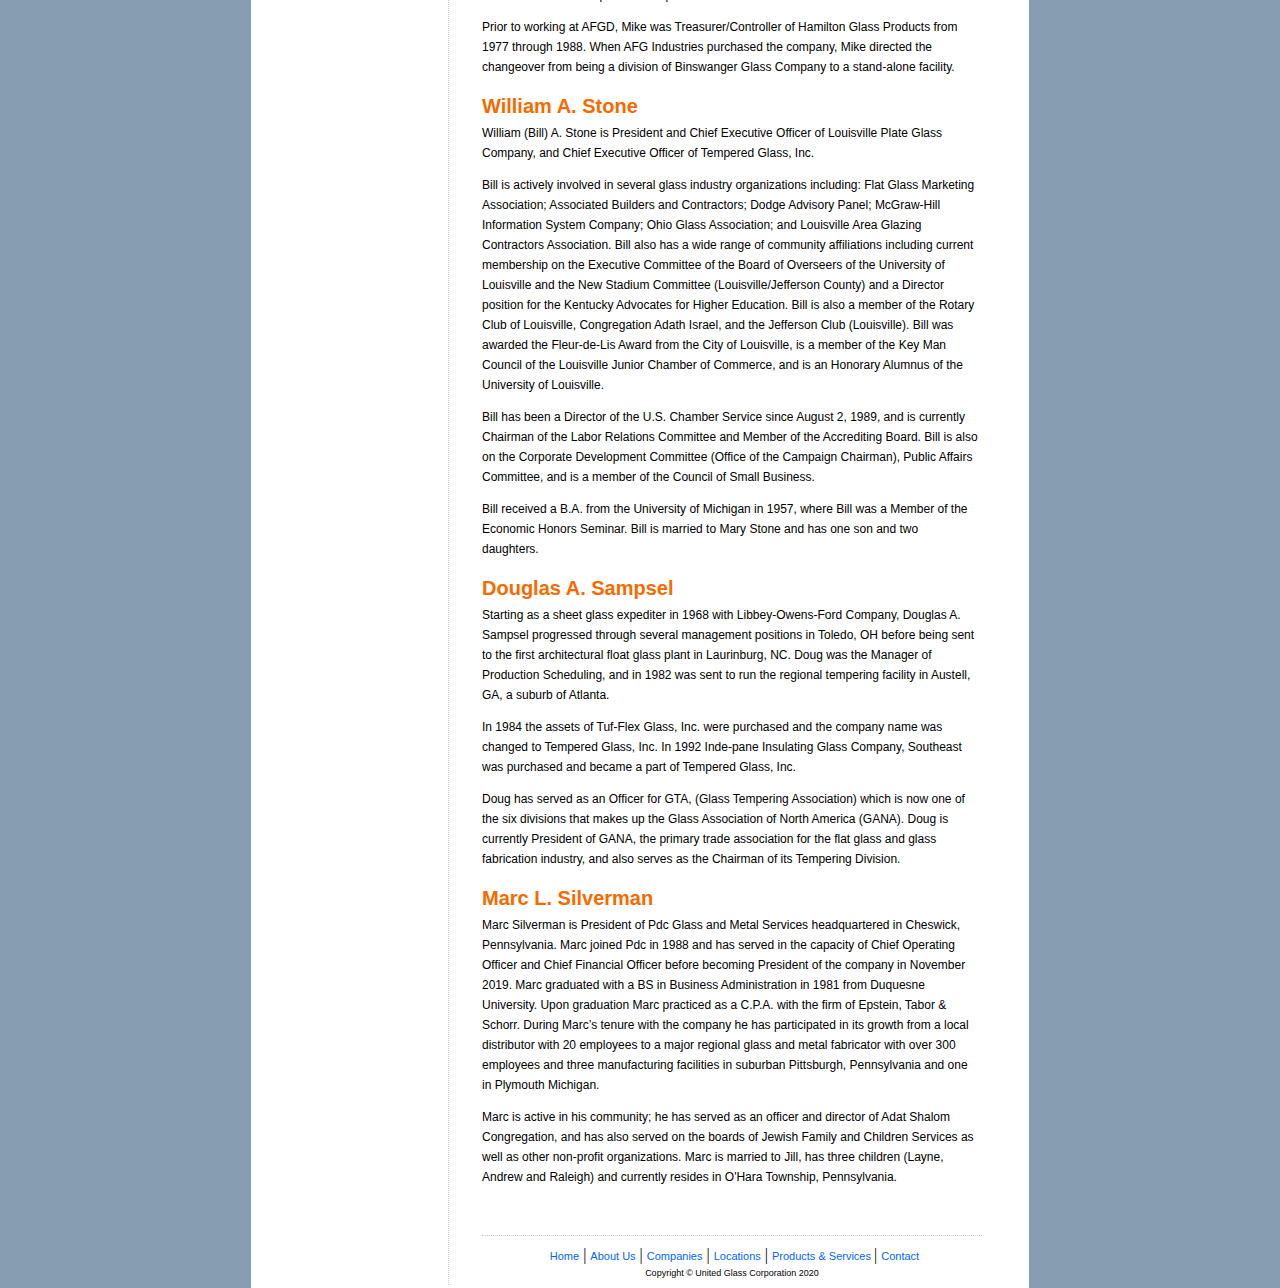
<file: manage.html>
<!DOCTYPE html PUBLIC "-//W3C//DTD XHTML 1.0 Transitional//EN" "http://www.w3.org/TR/xhtml1/DTD/xhtml1-transitional.dtd">
<html xmlns="http://www.w3.org/1999/xhtml"><!-- InstanceBegin template="/Templates/ugc_3.dwt" codeOutsideHTMLIsLocked="false" -->
<head>
<!-- Website Design : Garry Marshall Contact : garry.marshall@live.co.uk -->

<link rel="shortcut icon" href="favicon.ico" />
<link href="default.css" rel="stylesheet" type="text/css" />
<link rel="alternate stylesheet" type="text/css" href="default.css" title="Default" />
<link rel="alternate stylesheet" type="text/css" href="medium.css" title="Medium" />
<link rel="alternate stylesheet" type="text/css" href="small.css" title="Small" />
<link rel="alternate stylesheet" type="text/css" href="large.css" title="Large" />
<script type="text/javascript" src="textsize.js"> </script>
<meta http-equiv="Content-Type" content="text/html; charset=iso-8859-1" />
<!-- InstanceBeginEditable name="doctitle" -->
<title>United Glass Corporation &gt; Management</title>
<!-- InstanceEndEditable --><!-- InstanceBeginEditable name="head" --><!-- InstanceEndEditable -->

<script language="JavaScript" type="text/JavaScript">
<!--

function MM_reloadPage(init) {  //reloads the window if Nav4 resized
  if (init==true) with (navigator) {if ((appName=="Netscape")&&(parseInt(appVersion)==4)) {
    document.MM_pgW=innerWidth; document.MM_pgH=innerHeight; onresize=MM_reloadPage; }}
  else if (innerWidth!=document.MM_pgW || innerHeight!=document.MM_pgH) location.reload();
}
MM_reloadPage(true);

function MM_preloadImages() { //v3.0
  var d=document; if(d.images){ if(!d.MM_p) d.MM_p=new Array();
    var i,j=d.MM_p.length,a=MM_preloadImages.arguments; for(i=0; i<a.length; i++)
    if (a[i].indexOf("#")!=0){ d.MM_p[j]=new Image; d.MM_p[j++].src=a[i];}}
}

function MM_findObj(n, d) { //v4.01
  var p,i,x;  if(!d) d=document; if((p=n.indexOf("?"))>0&&parent.frames.length) {
    d=parent.frames[n.substring(p+1)].document; n=n.substring(0,p);}
  if(!(x=d[n])&&d.all) x=d.all[n]; for (i=0;!x&&i<d.forms.length;i++) x=d.forms[i][n];
  for(i=0;!x&&d.layers&&i<d.layers.length;i++) x=MM_findObj(n,d.layers[i].document);
  if(!x && d.getElementById) x=d.getElementById(n); return x;
}

function MM_swapImgRestore() { //v3.0
  var i,x,a=document.MM_sr; for(i=0;a&&i<a.length&&(x=a[i])&&x.oSrc;i++) x.src=x.oSrc;
}

function MM_swapImage() { //v3.0
  var i,j=0,x,a=MM_swapImage.arguments; document.MM_sr=new Array; for(i=0;i<(a.length-2);i+=3)
   if ((x=MM_findObj(a[i]))!=null){document.MM_sr[j++]=x; if(!x.oSrc) x.oSrc=x.src; x.src=a[i+2];}
}
//-->
</script>
<script language="JavaScript">
function doClock(){ // By Paul Davis - www.kaosweaver.com
  var t=new Date(),a=doClock.arguments,str="",i,a1,lang="1";
  var month=new Array('January','Jan', 'February','Feb', 'March','Mar', 'April','Apr', 'May','May', 'June','Jun', 'July','Jul', 'August','Aug', 'September','Sep', 'October','Oct', 'November','Nov', 'December','Dec');
  var tday= new Array('Sunday','Sun','Monday','Mon', 'Tuesday','Tue', 'Wednesday','Wed','Thursday','Thr','Friday','Fri','Saturday','Sat');
  for(i=0;i<a.length;i++) {a1=a[i].charAt(1);switch (a[i].charAt(0)) {
  case "M":if  ((Number(a1)==3) && ((t.getMonth()+1)<10)) str+="0";
  str+=(Number(a1)>1)?t.getMonth()+1:month[t.getMonth()*2+Number(a1)];break;
  case "D": if ((Number(a1)==1) && (t.getDate()<10)) str+="0";str+=t.getDate();break;
  case "Y": str+=(a1=='0')?t.getFullYear():t.getFullYear().toString().substring(2);break;
  case "W":str+=tday[t.getDay()*2+Number(a1)];break; default: str+=unescape(a[i]);}}return str;
}
</script>
</head>
<body onLoad="MM_preloadImages('images/default_a_ov.gif','images/medium_a_ov.gif','images/home_ov.gif','images/over_ov.gif','images/comp_ov.gif','images/locations_ov.gif','images/prod_ov.gif','images/manage_ov.gif','images/job_ov.gif','images/ethics_ov.gif','images/contact_ov.gif','images/manage_on.gif')">
<table id="wrapper"><tr><td><div id="Top" style="position:absolute; left:8px; top:5px; width:762px; height:75px; z-index:1"><a name="head" id="head"></a><!-- InstanceBeginEditable name="logo" --><a href="index.html"><img src="images/logo.jpg" alt="UGC Logo > Home" width="174" height="75" border="0" /></a><!-- InstanceEndEditable --><img src="images/clouds.jpg" alt="Clouds Graphic" width="588" height="75"></div>
<div id="Layer2" style="position:absolute; left:7px; top:105px; width:741px; height:19px; z-index:3"><img src="images/bar_corn.gif" width="11" height="19" /><img src="images/cont_top.gif" width="617" height="19"><img src="images/textsize.gif" alt="Text Size" width="68" height="19"><a href="javascript:;" onClick="setActiveStyleSheet('Small', 1);return false;" onMouseOver="MM_swapImage('small','','images/small_a_ov.gif',1)" onMouseOut="MM_swapImgRestore()"><img src="images/small_a_on.gif" alt="Small Text" name="Small" width="13" height="19" border="0" id="small" title="Small" /></a><a href="javascript:;" onClick="setActiveStyleSheet('Default', 1);return false;" onMouseOver="MM_swapImage('default','','images/default_a_ov.gif',1)" onMouseOut="MM_swapImgRestore()"><img src="images/default_a_on.gif" alt="Default Text" name="default" width="15" height="19" border="0" id="Default" title="Default" /></a><a href="javascript:;" onClick="setActiveStyleSheet('Medium', 1);return false;" onMouseOver="MM_swapImage('medium','','images/medium_a_ov.gif',1)" onMouseOut="MM_swapImgRestore()"><img src="images/medium_a_on.gif" alt="Medium Text" name="medium" width="17" height="19" border="0" id="Medium" title="Medium" /></a></div>
<div id="home" style="position:absolute; left:7px; top:84px; width:52px; height:21px; z-index:12"><!-- InstanceBeginEditable name="home_but" --><a href="index.html" onmouseout="MM_swapImgRestore()" onmouseover="MM_swapImage('home','','images/home_ov.gif','manage','','images/manage_on.gif',1)"><img src="images/home_on.gif" alt="Home" name="home" width="52" height="21" border="0" id="home" /></a><!-- InstanceEndEditable --></div>
<div id="about" style="position:absolute; left:59px; top:84px; width:76px; height:21px; z-index:13"><!-- InstanceBeginEditable name="about_but" --><a href="about.html" onmouseout="MM_swapImgRestore()" onmouseover="MM_swapImage('overview','','images/over_ov.gif','manage','','images/manage_on.gif',1)"><img src="images/over_on.gif" alt="Overview" name="overview" width="76" height="21" border="0" id="overview" /></a><!-- InstanceEndEditable --></div>
<div id="comp" style="position:absolute; left:135px; top:84px; width:89px; height:21px; z-index:14"><!-- InstanceBeginEditable name="comp_but" --><a href="companies.html" onmouseout="MM_swapImgRestore()" onmouseover="MM_swapImage('companies','','images/comp_ov.gif','manage','','images/manage_on.gif',1)"><img src="images/comp_on.gif" alt="Companies" name="companies" width="89" height="21" border="0" id="companies" /></a><!-- InstanceEndEditable --></div>
<div id="locate" style="position:absolute; left:224px; top:84px; width:79px; height:21px; z-index:15"><!-- InstanceBeginEditable name="locate_but" --><a href="locations.html" onmouseout="MM_swapImgRestore()" onmouseover="MM_swapImage('locations','','images/locations_ov.gif','manage','','images/manage_on.gif',1)"><img src="images/locations_on.gif" alt="Locations" name="locations" width="79" height="21" border="0" id="locations" /></a><!-- InstanceEndEditable --></div>
<div id="prod" style="position:absolute; left:303px; top:84px; width:149px; height:21px; z-index:16"><!-- InstanceBeginEditable name="prod_but" --><a href="products.html" onmouseout="MM_swapImgRestore()" onmouseover="MM_swapImage('products','','images/prod_ov.gif','manage','','images/manage_on.gif',1)"><img src="images/prod_on.gif" alt="Products & Services" name="products" width="149" height="21" border="0" id="products" /></a><!-- InstanceEndEditable --></div>
<div id="manage" style="position:absolute; left:452px; top:84px; width:105px; height:21px; z-index:17"><!-- InstanceBeginEditable name="manage_but" --><img src="images/manage_ov.gif" alt="Management" name="manage" width="105" height="21" border="0" id="manage" /><!-- InstanceEndEditable --></div>
<div id="jobs" style="position:absolute; left:557px; top:84px; width:48px; height:21px; z-index:18"><!-- InstanceBeginEditable name="jobs_but" --><a href="jobs.html" onmouseout="MM_swapImgRestore()" onmouseover="MM_swapImage('manage','','images/manage_on.gif','jobs','','images/job_ov.gif',1)"><img src="images/job_on.gif" alt="Jobs" name="jobs" width="48" height="21" border="0" id="jobs" /></a><!-- InstanceEndEditable --></div>
<div id="ethics" style="position:absolute; left:605px; top:84px; width:99px; height:21px; z-index:19"><!-- InstanceBeginEditable name="ethics_but" --><a href="ethics.html" onmouseout="MM_swapImgRestore()" onmouseover="MM_swapImage('manage','','images/manage_on.gif','etthics','','images/ethics_ov.gif',1)"><img src="images/ethics_on.gif" alt="Ethics Policy" name="etthics" width="99" height="21" border="0" id="etthics" /></a><!-- InstanceEndEditable --></div>
<div id="contact" style="position:absolute; left:704px; top:84px; width:66px; height:21px; z-index:20"><!-- InstanceBeginEditable name="contac_but" --><a href="contact.html" onmouseout="MM_swapImgRestore()" onmouseover="MM_swapImage('manage','','images/manage_on.gif','contact','','images/contact_ov.gif',1)"><img src="images/contact_on.gif" alt="Contact" name="contact" width="66" height="21" border="0" id="contact" /></a><!-- InstanceEndEditable --></div>
<div id="Layer20" style="position:absolute; left:748px; top:105px; width:22px; height:19px; z-index:21"><a href="javascript:;" onclick="setActiveStyleSheet('Large', 1);return false;" onmouseover="MM_swapImage('large','','images/large_a_ov.gif',1)" onmouseout="MM_swapImgRestore()"><img src="images/large_a_on.gif" alt="Large Text" name="large_a" width="22" height="19" border="0" id="large" title="Large" /></a></div>
<div id="Layer1" style="position:absolute; left:20px; top:128px; width:145px; height:17px; z-index:22" class="bordertopbot">
  <script language="JavaScript">
   document.write(doClock("W0",", ","Y0","-","M3","-","D1"));
  </script>
</div>
<!-- InstanceBeginEditable name="news" -->
<div id="Layer3" style="position:absolute; left:20px; top:330px; width:154px; height:273px; z-index:23" class="bordertop"><span class="news_body"><span class="news_title">News</span><br />
      <span class="small_heading">July 9, 2020</span><br />
  Lawrence E. O'Connell, Chairman and CEO of United Glass Corporation (UGC), announced the formation of Northern California Glass Co., Inc... <a href="news.html" class="small">more</a><br />
  <br />
  <span class="small_heading">November 14, 2019</span><br />
Lawrence E. O'Connell, Chairman and CEO of United Glass Corporation (UGC), announced the resignation of James W. (Jim) Bradford as President and CEO of the company... <a href="news.html#two" class="small">more</a></span></div>
<!-- InstanceEndEditable --><!-- InstanceBeginEditable name="sidepanel" -->
<div id="Layer6" class="news_body"><span class="linkspanel"><span class="news_title">Quick Links:</span><br />
    <a href="#larry" class="panel">Lawrence E. O&rsquo;Connell</a><br />
    <a href="#deyo" class="panel">John R. Deyo</a><br />
    <a href="#bartley" class="panel">David Bartley</a><br />
    <a href="#kelsey" class="panel">Mike Kelsey</a><br />
    <a href="#stone" class="panel">William A. Stone</a><br />
    <a href="#sampsel" class="panel">Douglas A. Sampsel</a><br />
    <a href="#silverman" class="panel">Marc L. Silverman</a>
    </span></div>
<!-- InstanceEndEditable --><!-- InstanceBeginEditable name="ident" --><!-- InstanceEndEditable -->
<!-- InstanceBeginEditable name="panel" -->
<!-- InstanceEndEditable --> <!-- InstanceBeginEditable name="content" -->
<table id="content">
  <tr>
    <td>
  <div class="pagetitle"><img src="images/manapgt.gif" alt="UGC Management" width="299" height="33" /></div>
  <p class="body"><span class="medtitle">Lawrence E. O'Connell<br />
  </span> Lawrence (Larry) E. O'Connell is the Chairman and CEO of United Glass Corporation. In addition he is also the President of TFC, INC., of Louisville, Kentucky. TFC, INC. was incorporated in April, 1980, and is a major supplier of automotive rear vision mirror glass. TFC, INC. occupies 135,000 sq. ft. in the Louisville Industrial Center and is the only American manufacturer to bend, coat, and fabricate in-house for all automotive products meeting specifications of Federal Motor Vehicle Safety Standard 111 (FMVSS111). </p>
  <p class="body">Larry is majority owner of American Turf Services located in Huntington Beach, California. ATS is a distributor of golf related equipment and merchandise serving the California, Nevada and Arizona areas with primary focus in Southern California. ATS represents some 177 companies doing business with golf courses, municipalities, stadiums (ball fields), etc. Larry is also an owner of MRH Development Company, which developed 660 acres of commercial real estate in eastern Jefferson County, Kentucky. This project is near completion with the company having sold all but 66 acres. </p>
  <p class="body">Larry is a long standing member in both the Society of Automotive Engineers (SAE) and the Society of Plastic Engineers (SPE). Larry also holds membership in the National Glass Association (NGA) and Glass Association of North America (GANA). During 1991, Larry was elected to the Board of Directors of FGMA. Mr. O'Connell is on the Foundation Board of Jewish Hospital in Louisville. Larry is a member of the executive committee (Board of Directors) of the State of Kentucky Republican Party and Jefferson County Republican Party. Larry has served on the Board of Directors of the Kentucky Chamber of Commerce and the Zoeller Company. In addition, Larry is a lifetime member of the University of Kentucky Alumni Association and a Fellow at the University of Kentucky. </p>
  <p><a name="deyo" id="deyo"></a></p>
  <p class="body"><span class="medtitle">John R. Deyo<br />
  </span> John R. (Jack) Deyo is Eastern President of United Glass Corporation and the founder and President of Mid Ohio Tempering. Mid Ohio was founded in 1989 and is a glass fabrication and tempering company devoted to the manufacturing of commercial, architectural, residential and specialty glass products. It serves as a local source for specialty glass products to markets in Ohio, Michigan, Indiana and Kentucky. </p>
  <p class="body">Jack began his business career in 1972 with Worthington Industries, Inc., where he held various sales management positions and was involved in four start-up operations in Louisville, KY; Charlotte, NC; Monroe, OH; and Nashville, TN. He served as President/CEO of Advanced Coating Technology prior to founding Architectural Concepts, Inc. in 1983 </p>
  <p class="body">In 1988 Jack was the recipient of the Central Ohio Entrepreneur of the Year Award, and for the years 1997-1999 Mid Ohio received the &ldquo;Fast 50&rdquo; Award as one of the fastest growing privately held companies in Central Ohio. </p>
  <p class="body">Jack serves on the Board of Directors of United Glass Corporation. He also serves on the Board of Directors for Pilot Guide Dog Foundation, Inc., and is a Trustee for the Thomas Page School of Entrepreneurial Studies, Miami University. Jack and his wife, Roberta, have three children, Brian, Lauren and Kathryn. </p>
  <p><a name="bartley" id="bartley"></a></p>
  <p class="body"><span class="medtitle">David Bartley<br />
  </span> David Bartley is Chief Financial Officer of United Glass Corporation headquartered in Louisville, Kentucky. David joined TFC, Inc.(a United Glass subsidiary) in 1988 and has served as Executive Vice President and Chief Financial Officer. David will maintain these positions in addition to becoming Chief Financial Officer of United Glass Corporation in November 2019. David graduated with a BA in Mathematics in 1976 and a MBA in 1978 from the University of Louisville. Upon graduation, David practiced as a CPA with Coopers Lybrand (now merged into Pricewaterhouse Coopers) after receiving the highest grades in the state of Kentucky on the May 1980 CPA exam. David has been involved in numerous merger and acquisition transactions during his twenty year financial career including the transaction that lead to the formation of United Glass Corporation. </p>
  <p class="body">David is a long standing member of the Kentucky Society of Certified Public Accountants and American Institute of Certified Public Accountants. David is married to Sheila L. Roberts, M.D. and has one daughter Jessica, age fifteen. They currently reside in Louisville, Kentucky. </p>
  <p><a name="kelsey" id="kelsey"></a></p>
  <p class="body"><span class="medtitle">Mike Kelsey<br />
  </span> Mike Kelsey is the Chief Administrative Officer of United Glass Corporation. Mike joined UGC after working as Vice President, Finance and Administration of AFGD, Inc. in Atlanta, GA. He was with AFGD for 11 years, and was responsible for Purchasing, IS&amp;T, Payroll, Credit, and General &amp; Cost Accounting. He was the Project Leader when 16 U.S. locations migrated from a &ldquo;homegrown&rdquo; IBM mainframe system to J.D. Edwards. He also served as the leader of the Acquisition Team of AFG Industries, through which he coordinated the due diligence examination for all acquisition companies. </p>
  <p class="body">Prior to working at AFGD, Mike was Treasurer/Controller of Hamilton Glass Products from 1977 through 1988. When AFG Industries purchased the company, Mike directed the changeover from being a division of Binswanger Glass Company to a stand-alone facility. </p>
  <p><a name="stone" id="stone"></a></p>
  <p class="body"><span class="medtitle">William A. Stone<br />
  </span> William (Bill) A. Stone is President and Chief Executive Officer of Louisville Plate Glass Company, and Chief Executive Officer of Tempered Glass, Inc. </p>
  <p class="body">Bill is actively involved in several glass industry organizations including: Flat Glass Marketing Association; Associated Builders and Contractors; Dodge Advisory Panel; McGraw-Hill Information System Company; Ohio Glass Association; and Louisville Area Glazing Contractors Association. Bill also has a wide range of community affiliations including current membership on the Executive Committee of the Board of Overseers of the University of Louisville and the New Stadium Committee (Louisville/Jefferson County) and a Director position for the Kentucky Advocates for Higher Education. Bill is also a member of the Rotary Club of Louisville, Congregation Adath Israel, and the Jefferson Club (Louisville). Bill was awarded the Fleur-de-Lis Award from the City of Louisville, is a member of the Key Man Council of the Louisville Junior Chamber of Commerce, and is an Honorary Alumnus of the University of Louisville. </p>
  <p class="body">Bill has been a Director of the U.S. Chamber Service since August 2, 1989, and is currently Chairman of the Labor Relations Committee and Member of the Accrediting Board. Bill is also on the Corporate Development Committee (Office of the Campaign Chairman), Public Affairs Committee, and is a member of the Council of Small Business. </p>
  <p class="body">Bill received a B.A. from the University of Michigan in 1957, where Bill was a Member of the Economic Honors Seminar. Bill is married to Mary Stone and has one son and two daughters. </p>
  <p><a name="sampsel" id="sampsel"></a></p>
  <p class="body"><span class="medtitle">Douglas A. Sampsel<br />
  </span> Starting as a sheet glass expediter in 1968 with Libbey-Owens-Ford Company, Douglas A. Sampsel progressed through several management positions in Toledo, OH before being sent to the first architectural float glass plant in Laurinburg, NC. Doug was the Manager of Production Scheduling, and in 1982 was sent to run the regional tempering facility in Austell, GA, a suburb of Atlanta. </p>
  <p class="body">In 1984 the assets of Tuf-Flex Glass, Inc. were purchased and the company name was changed to Tempered Glass, Inc. In 1992 Inde-pane Insulating Glass Company, Southeast was purchased and became a part of Tempered Glass, Inc. </p>
  <p class="body">Doug has served as an Officer for GTA, (Glass Tempering Association) which is now one of the six divisions that makes up the Glass Association of North America (GANA). Doug is currently President of GANA, the primary trade association for the flat glass and glass fabrication industry, and also serves as the Chairman of its Tempering Division. </p>
  <p><a name="silverman" id="silverman"></a></p>
  <p class="body"><span class="medtitle">Marc L. Silverman<br />
  </span> Marc Silverman is President of Pdc Glass and Metal Services headquartered in Cheswick, Pennsylvania. Marc joined Pdc in 1988 and has served in the capacity of Chief Operating Officer and Chief Financial Officer before becoming President of the company in November 2019. Marc graduated with a BS in Business Administration in 1981 from Duquesne University. Upon graduation Marc practiced as a C.P.A. with the firm of Epstein, Tabor &amp; Schorr. During Marc&rsquo;s tenure with the company he has participated in its growth from a local distributor with 20 employees to a major regional glass and metal fabricator with over 300 employees and three manufacturing facilities in suburban Pittsburgh, Pennsylvania and one in Plymouth Michigan. </p>
  <p class="body">Marc is active in his community; he has served as an officer and director of Adat Shalom Congregation, and has also served on the boards of Jewish Family and Children Services as well as other non-profit organizations. Marc is married to Jill, has three children (Layne, Andrew and Raleigh) and currently resides in O'Hara Township, Pennsylvania. </p>
  <p class="body">&nbsp;</p></td>
  </tr>
  <tr>
   <td valign="bottom">
  <div id="bottom-nav"><img src="images/spacer.gif" width="1" height="1" />
  <a href="index.html" class="navbot">Home</a> | <a href="about.html" class="navbot">About Us</a> | <a href="companies.html" class="navbot">Companies</a> | <a href="locations.html" class="navbot">Locations</a> | <a href="products.html" class="navbot">Products &amp; Services </a>| <a href="contact.html" class="navbot">Contact</a></span><br />
<span class="copyright">Copyright &copy; United Glass Corporation 2020</span></div></td>
  </tr>
  </table>
  </td>
  </tr>
  </table>
  </div>
<!-- InstanceEndEditable --><!-- InstanceBeginEditable name="contbot" -->
<!-- InstanceEndEditable -->
</div></div>
</body>
<!-- InstanceEnd --></html>
</file>
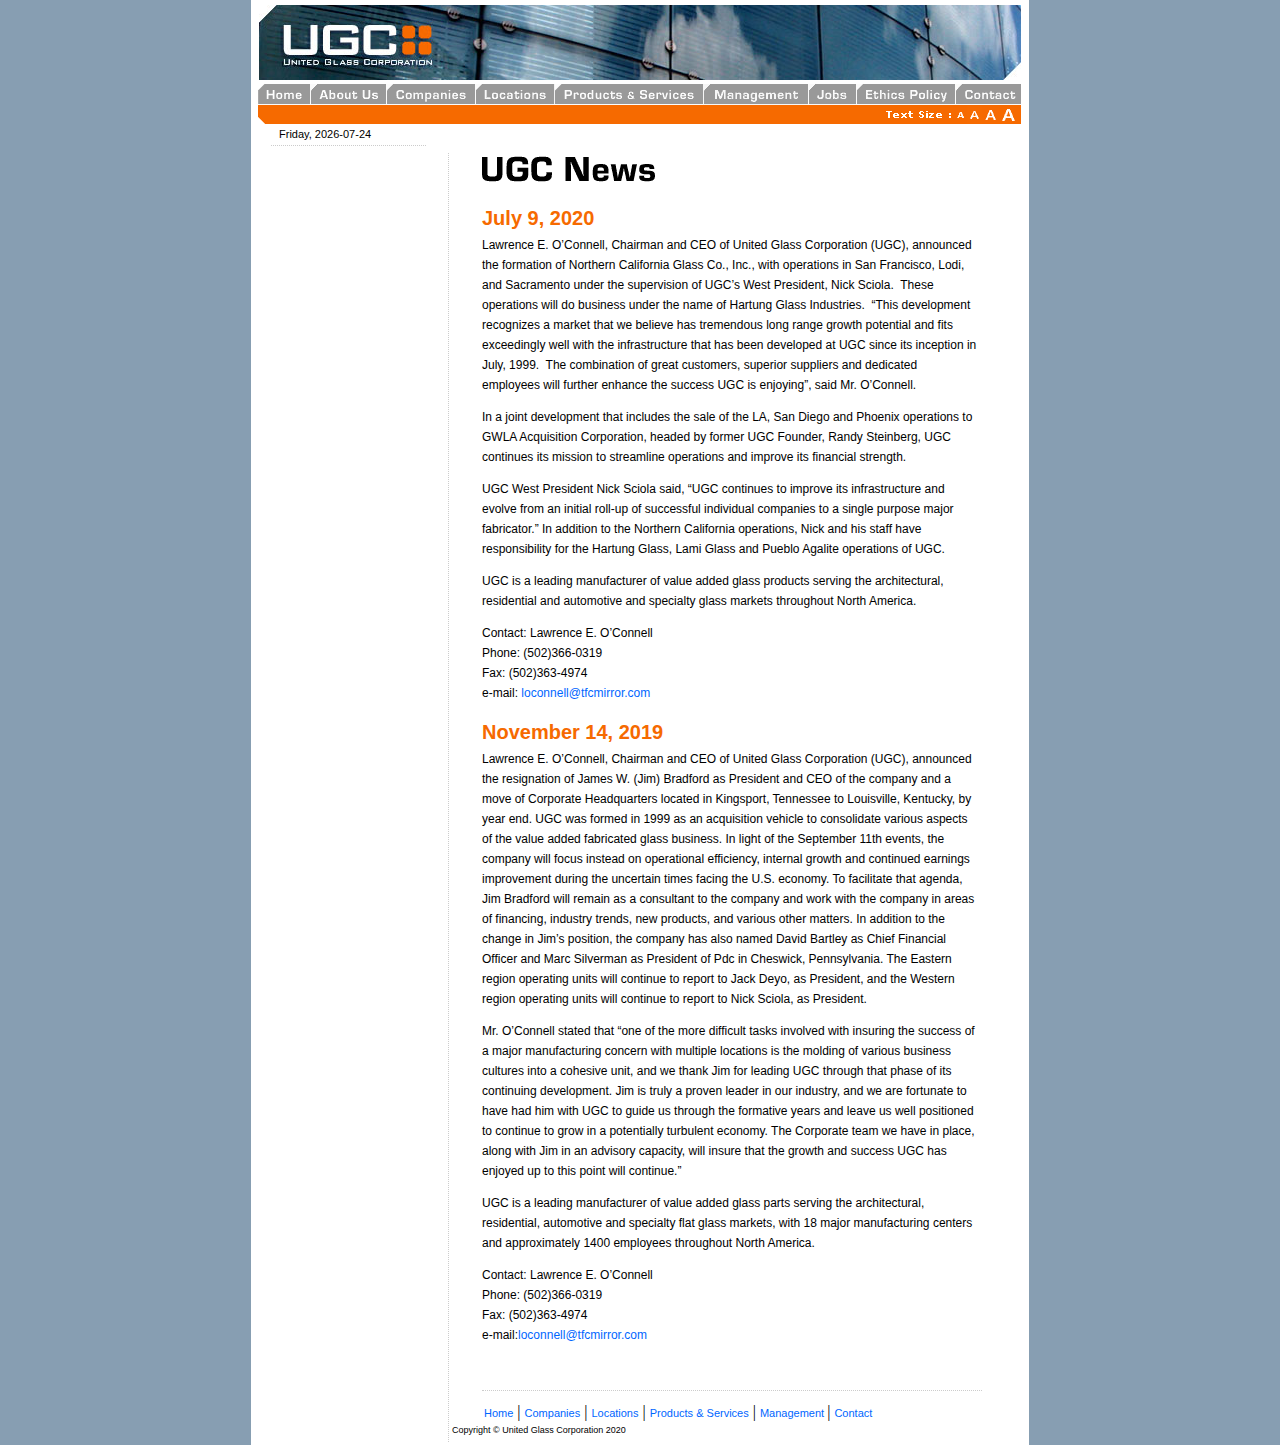
<file: news.html>
<!DOCTYPE html PUBLIC "-//W3C//DTD XHTML 1.0 Transitional//EN" "http://www.w3.org/TR/xhtml1/DTD/xhtml1-transitional.dtd">
<html xmlns="http://www.w3.org/1999/xhtml"><!-- InstanceBegin template="/Templates/ugc_3.dwt" codeOutsideHTMLIsLocked="false" -->
<head>
<!-- Website Design : Garry Marshall Contact : garry.marshall@live.co.uk -->

<link rel="shortcut icon" href="favicon.ico" />
<link href="default.css" rel="stylesheet" type="text/css" />
<link rel="alternate stylesheet" type="text/css" href="default.css" title="Default" />
<link rel="alternate stylesheet" type="text/css" href="medium.css" title="Medium" />
<link rel="alternate stylesheet" type="text/css" href="small.css" title="Small" />
<link rel="alternate stylesheet" type="text/css" href="large.css" title="Large" />
<script type="text/javascript" src="textsize.js"> </script>
<meta http-equiv="Content-Type" content="text/html; charset=iso-8859-1" />
<!-- InstanceBeginEditable name="doctitle" -->
<title>United Glass Corporation &gt; News</title>
<!-- InstanceEndEditable --><!-- InstanceBeginEditable name="head" --><!-- InstanceEndEditable -->

<script language="JavaScript" type="text/JavaScript">
<!--

function MM_reloadPage(init) {  //reloads the window if Nav4 resized
  if (init==true) with (navigator) {if ((appName=="Netscape")&&(parseInt(appVersion)==4)) {
    document.MM_pgW=innerWidth; document.MM_pgH=innerHeight; onresize=MM_reloadPage; }}
  else if (innerWidth!=document.MM_pgW || innerHeight!=document.MM_pgH) location.reload();
}
MM_reloadPage(true);

function MM_preloadImages() { //v3.0
  var d=document; if(d.images){ if(!d.MM_p) d.MM_p=new Array();
    var i,j=d.MM_p.length,a=MM_preloadImages.arguments; for(i=0; i<a.length; i++)
    if (a[i].indexOf("#")!=0){ d.MM_p[j]=new Image; d.MM_p[j++].src=a[i];}}
}

function MM_findObj(n, d) { //v4.01
  var p,i,x;  if(!d) d=document; if((p=n.indexOf("?"))>0&&parent.frames.length) {
    d=parent.frames[n.substring(p+1)].document; n=n.substring(0,p);}
  if(!(x=d[n])&&d.all) x=d.all[n]; for (i=0;!x&&i<d.forms.length;i++) x=d.forms[i][n];
  for(i=0;!x&&d.layers&&i<d.layers.length;i++) x=MM_findObj(n,d.layers[i].document);
  if(!x && d.getElementById) x=d.getElementById(n); return x;
}

function MM_swapImgRestore() { //v3.0
  var i,x,a=document.MM_sr; for(i=0;a&&i<a.length&&(x=a[i])&&x.oSrc;i++) x.src=x.oSrc;
}

function MM_swapImage() { //v3.0
  var i,j=0,x,a=MM_swapImage.arguments; document.MM_sr=new Array; for(i=0;i<(a.length-2);i+=3)
   if ((x=MM_findObj(a[i]))!=null){document.MM_sr[j++]=x; if(!x.oSrc) x.oSrc=x.src; x.src=a[i+2];}
}
//-->
</script>
<script language="JavaScript">
function doClock(){ // By Paul Davis - www.kaosweaver.com
  var t=new Date(),a=doClock.arguments,str="",i,a1,lang="1";
  var month=new Array('January','Jan', 'February','Feb', 'March','Mar', 'April','Apr', 'May','May', 'June','Jun', 'July','Jul', 'August','Aug', 'September','Sep', 'October','Oct', 'November','Nov', 'December','Dec');
  var tday= new Array('Sunday','Sun','Monday','Mon', 'Tuesday','Tue', 'Wednesday','Wed','Thursday','Thr','Friday','Fri','Saturday','Sat');
  for(i=0;i<a.length;i++) {a1=a[i].charAt(1);switch (a[i].charAt(0)) {
  case "M":if  ((Number(a1)==3) && ((t.getMonth()+1)<10)) str+="0";
  str+=(Number(a1)>1)?t.getMonth()+1:month[t.getMonth()*2+Number(a1)];break;
  case "D": if ((Number(a1)==1) && (t.getDate()<10)) str+="0";str+=t.getDate();break;
  case "Y": str+=(a1=='0')?t.getFullYear():t.getFullYear().toString().substring(2);break;
  case "W":str+=tday[t.getDay()*2+Number(a1)];break; default: str+=unescape(a[i]);}}return str;
}
</script>
</head>
<body onLoad="MM_preloadImages('images/default_a_ov.gif','images/medium_a_ov.gif','images/home_ov.gif','images/over_ov.gif','images/comp_ov.gif','images/locations_ov.gif','images/prod_ov.gif','images/manage_ov.gif','images/job_ov.gif','images/ethics_ov.gif','images/contact_ov.gif')">
<table id="wrapper"><tr><td><div id="Top" style="position:absolute; left:8px; top:5px; width:762px; height:75px; z-index:1"><a name="head" id="head"></a><!-- InstanceBeginEditable name="logo" --><a href="index.html"><img src="images/logo.jpg" alt="UGC Logo > Home" width="174" height="75" border="0" /></a><!-- InstanceEndEditable --><img src="images/clouds.jpg" alt="Clouds Graphic" width="588" height="75"></div>
<div id="Layer2" style="position:absolute; left:7px; top:105px; width:741px; height:19px; z-index:3"><img src="images/bar_corn.gif" width="11" height="19" /><img src="images/cont_top.gif" width="617" height="19"><img src="images/textsize.gif" alt="Text Size" width="68" height="19"><a href="javascript:;" onClick="setActiveStyleSheet('Small', 1);return false;" onMouseOver="MM_swapImage('small','','images/small_a_ov.gif',1)" onMouseOut="MM_swapImgRestore()"><img src="images/small_a_on.gif" alt="Small Text" name="Small" width="13" height="19" border="0" id="small" title="Small" /></a><a href="javascript:;" onClick="setActiveStyleSheet('Default', 1);return false;" onMouseOver="MM_swapImage('default','','images/default_a_ov.gif',1)" onMouseOut="MM_swapImgRestore()"><img src="images/default_a_on.gif" alt="Default Text" name="default" width="15" height="19" border="0" id="Default" title="Default" /></a><a href="javascript:;" onClick="setActiveStyleSheet('Medium', 1);return false;" onMouseOver="MM_swapImage('medium','','images/medium_a_ov.gif',1)" onMouseOut="MM_swapImgRestore()"><img src="images/medium_a_on.gif" alt="Medium Text" name="medium" width="17" height="19" border="0" id="Medium" title="Medium" /></a></div>
<div id="home" style="position:absolute; left:7px; top:84px; width:52px; height:21px; z-index:12"><!-- InstanceBeginEditable name="home_but" --><a href="index.html" onmouseout="MM_swapImgRestore()" onmouseover="MM_swapImage('home','','images/home_ov.gif',1)"><img src="images/home_on.gif" alt="Home" name="home" width="52" height="21" border="0" id="home" /></a><!-- InstanceEndEditable --></div>
<div id="about" style="position:absolute; left:59px; top:84px; width:76px; height:21px; z-index:13"><!-- InstanceBeginEditable name="about_but" --><a href="about.html" onmouseout="MM_swapImgRestore()" onmouseover="MM_swapImage('overview','','images/over_ov.gif',1)"><img src="images/over_on.gif" alt="Overview" name="overview" width="76" height="21" border="0" id="overview" /></a><!-- InstanceEndEditable --></div>
<div id="comp" style="position:absolute; left:135px; top:84px; width:89px; height:21px; z-index:14"><!-- InstanceBeginEditable name="comp_but" --><a href="companies.html" onmouseout="MM_swapImgRestore()" onmouseover="MM_swapImage('companies','','images/comp_ov.gif',1)"><img src="images/comp_on.gif" alt="Companies" name="companies" width="89" height="21" border="0" id="companies" /></a><!-- InstanceEndEditable --></div>
<div id="locate" style="position:absolute; left:224px; top:84px; width:79px; height:21px; z-index:15"><!-- InstanceBeginEditable name="locate_but" --><a href="locations.html" onmouseout="MM_swapImgRestore()" onmouseover="MM_swapImage('locations','','images/locations_ov.gif',1)"><img src="images/locations_on.gif" alt="Locations" name="locations" width="79" height="21" border="0" id="locations" /></a><!-- InstanceEndEditable --></div>
<div id="prod" style="position:absolute; left:303px; top:84px; width:149px; height:21px; z-index:16"><!-- InstanceBeginEditable name="prod_but" --><a href="products.html" onmouseout="MM_swapImgRestore()" onmouseover="MM_swapImage('products','','images/prod_ov.gif',1)"><img src="images/prod_on.gif" alt="Products & Services" name="products" width="149" height="21" border="0" id="products" /></a><!-- InstanceEndEditable --></div>
<div id="manage" style="position:absolute; left:452px; top:84px; width:105px; height:21px; z-index:17"><!-- InstanceBeginEditable name="manage_but" --><a href="manage.html" onmouseout="MM_swapImgRestore()" onmouseover="MM_swapImage('manage','','images/manage_ov.gif',1)"><img src="images/manage_on.gif" alt="Management" name="manage" width="105" height="21" border="0" id="manage" /></a><!-- InstanceEndEditable --></div>
<div id="jobs" style="position:absolute; left:557px; top:84px; width:48px; height:21px; z-index:18"><!-- InstanceBeginEditable name="jobs_but" --><a href="jobs.html" onmouseout="MM_swapImgRestore()" onmouseover="MM_swapImage('jobs','','images/job_ov.gif',1)"><img src="images/job_on.gif" alt="Jobs" name="jobs" width="48" height="21" border="0" id="jobs" /></a><!-- InstanceEndEditable --></div>
<div id="ethics" style="position:absolute; left:605px; top:84px; width:99px; height:21px; z-index:19"><!-- InstanceBeginEditable name="ethics_but" --><a href="ethics.html" onmouseout="MM_swapImgRestore()" onmouseover="MM_swapImage('etthics','','images/ethics_ov.gif',1)"><img src="images/ethics_on.gif" alt="Ethics Policy" name="etthics" width="99" height="21" border="0" id="etthics" /></a><!-- InstanceEndEditable --></div>
<div id="contact" style="position:absolute; left:704px; top:84px; width:66px; height:21px; z-index:20"><!-- InstanceBeginEditable name="contac_but" --><a href="contact.html" onmouseout="MM_swapImgRestore()" onmouseover="MM_swapImage('contact','','images/contact_ov.gif',1)"><img src="images/contact_on.gif" alt="Contact" name="contact" width="66" height="21" border="0" id="contact" /></a><!-- InstanceEndEditable --></div>
<div id="Layer20" style="position:absolute; left:748px; top:105px; width:22px; height:19px; z-index:21"><a href="javascript:;" onclick="setActiveStyleSheet('Large', 1);return false;" onmouseover="MM_swapImage('large','','images/large_a_ov.gif',1)" onmouseout="MM_swapImgRestore()"><img src="images/large_a_on.gif" alt="Large Text" name="large_a" width="22" height="19" border="0" id="large" title="Large" /></a></div>
<div id="Layer1" style="position:absolute; left:20px; top:128px; width:145px; height:17px; z-index:22" class="bordertopbot">
  <script language="JavaScript">
   document.write(doClock("W0",", ","Y0","-","M3","-","D1"));
  </script>
</div>
<!-- InstanceBeginEditable name="news" --><!-- InstanceEndEditable --><!-- InstanceBeginEditable name="sidepanel" -->
<!-- InstanceEndEditable --><!-- InstanceBeginEditable name="ident" --><!-- InstanceEndEditable -->
<!-- InstanceBeginEditable name="panel" --><!-- InstanceEndEditable --> <!-- InstanceBeginEditable name="content" -->
<table id="content">
  <tr>
    <td>
  <div class="pagetitle"><img src="images/newspgt.gif" alt="UGC News" width="173" height="33" /></div>
  <p class="body"><span class="medtitle">July 9, 2020<br />
    </span> Lawrence E. O&#8217;Connell, Chairman and CEO of United Glass Corporation (UGC), announced the formation of Northern California Glass Co., Inc., with operations in San Francisco, Lodi, and Sacramento under the supervision of UGC&#8217;s West President, Nick Sciola.&nbsp; These operations will do business under the name of Hartung Glass Industries.&nbsp; &#8220;This development recognizes a market that we believe has tremendous long range growth potential and fits exceedingly well with the infrastructure that has been developed at UGC since its inception in July, 1999.&nbsp; The combination of great customers, superior suppliers and dedicated employees will further enhance the success UGC is enjoying&#8221;, said Mr. O&#8217;Connell.</p>
  <p class="body">In a joint development that includes the sale of the LA, San Diego and Phoenix operations to GWLA Acquisition Corporation, headed by former UGC Founder, Randy Steinberg, UGC continues its mission to streamline operations and improve its financial strength.</p>
  <p class="body">UGC West President Nick Sciola said, &#8220;UGC continues to improve its infrastructure and evolve from an initial roll-up of successful individual companies to a single purpose major fabricator.&#8221; In addition to the Northern California operations, Nick and his staff have responsibility for the Hartung Glass, Lami Glass and Pueblo Agalite operations of UGC.</p>
  <p class="body">UGC is a leading manufacturer of value added glass products serving the architectural, residential and automotive and specialty glass markets throughout North America.</p>
  <p class="body">Contact: Lawrence E. O&#8217;Connell<br />
  Phone: (502)366-0319<br />
  Fax: (502)363-4974<br />
  e-mail: <a href="mailto:loconnell@tfcmirror.com" class="nav">loconnell@tfcmirror.com</a></p>
  <p></p>
  <p class="body"><span class="medtitle"><a name="two" id="two"></a>November 14, 2019<br />
    </span>Lawrence E. O&#8217;Connell, Chairman and CEO of United Glass Corporation (UGC), announced the resignation of James W. (Jim) Bradford as President and CEO of the company and a move of Corporate Headquarters located in Kingsport, Tennessee to Louisville, Kentucky, by year end. UGC was formed in 1999 as an acquisition vehicle to consolidate various aspects of the value added fabricated glass business. In light of the September 11th events, the company will focus instead on operational efficiency, internal growth and continued earnings improvement during the uncertain times facing the U.S. economy. To facilitate that agenda, Jim Bradford will remain as a consultant to the company and work with the company in areas of financing, industry trends, new products, and various other matters. In addition to the change in Jim&#8217;s position, the company has also named David Bartley as Chief Financial Officer and Marc Silverman as President of Pdc in Cheswick, Pennsylvania. The Eastern region operating units will continue to report to Jack Deyo, as President, and the Western region operating units will continue to report to Nick Sciola, as President. </p>
  <p class="body"> Mr. O&#8217;Connell stated that &#8220;one of the more difficult tasks involved with insuring the success of a major manufacturing concern with multiple locations is the molding of various business cultures into a cohesive unit, and we thank Jim for leading UGC through that phase of its continuing development. Jim is truly a proven leader in our industry, and we are fortunate to have had him with UGC to guide us through the formative years and leave us well positioned to continue to grow in a potentially turbulent economy. The Corporate team we have in place, along with Jim in an advisory capacity, will insure that the growth and success UGC has enjoyed up to this point will continue.&#8221; </p>
  <p class="body"> UGC is a leading manufacturer of value added glass parts serving the architectural, residential, automotive and specialty flat glass markets, with 18 major manufacturing centers and approximately 1400 employees throughout North America.</p>
  <p class="body">Contact: Lawrence E. O&#8217;Connell<br />
  Phone: (502)366-0319<br />
  Fax: (502)363-4974<br />
  e-mail:<a href="mailto:loconnell@tfcmirror.com" class="nav">loconnell@tfcmirror.com</a></p>
  <p>&nbsp;</p>
  <p><img src="images/spacer.gif" width="1" height="1" class="hrdash" /></p>
  <span>&nbsp;&nbsp;&nbsp;&nbsp;&nbsp;&nbsp;&nbsp;&nbsp;<a href="index.html" class="navbot">Home</a> | <a href="companies.html" class="navbot">Companies</a> | <a href="locations.html" class="navbot">Locations</a> | <a href="products.html" class="navbot">Products &amp; Services</a> | <a href="manage.html" class="navbot">Management </a>| <a href="contact.html" class="navbot">Contact</a></span><br />
<span class="copyright">Copyright &copy; United Glass Corporation 2020</span></div></td>
  </tr>
  </table>
  </td>
  </tr>
  </table>
  </div>
<!-- InstanceEndEditable --><!-- InstanceBeginEditable name="contbot" -->
<!-- InstanceEndEditable -->
</div></div>
</body>
<!-- InstanceEnd --></html>
</file>
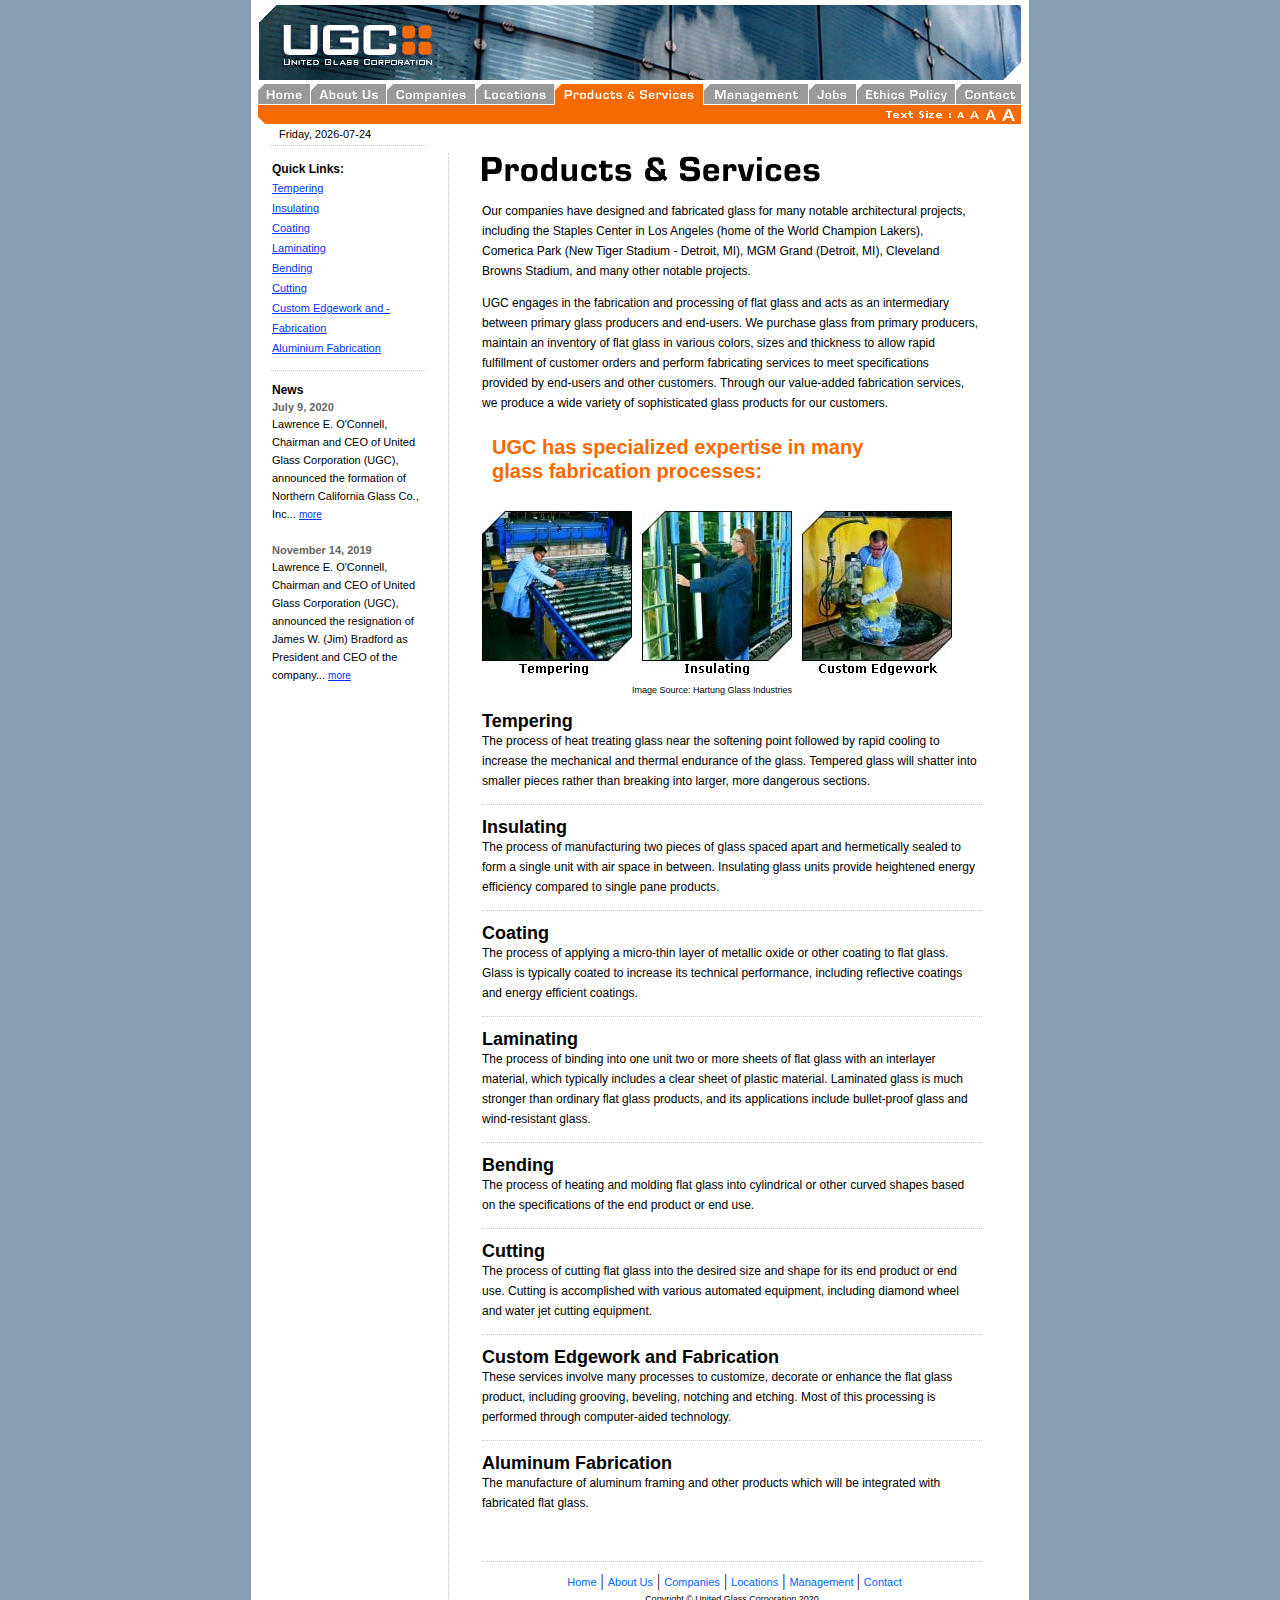
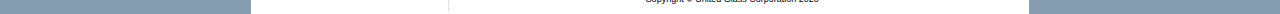
<file: products.html>
<!DOCTYPE html PUBLIC "-//W3C//DTD XHTML 1.0 Transitional//EN" "http://www.w3.org/TR/xhtml1/DTD/xhtml1-transitional.dtd">
<html xmlns="http://www.w3.org/1999/xhtml"><!-- InstanceBegin template="/Templates/ugc_3.dwt" codeOutsideHTMLIsLocked="false" -->
<head>
<!-- Website Design : Garry Marshall Contact : garry.marshall@live.co.uk -->

<link rel="shortcut icon" href="favicon.ico" />
<link href="default.css" rel="stylesheet" type="text/css" />
<link rel="alternate stylesheet" type="text/css" href="default.css" title="Default" />
<link rel="alternate stylesheet" type="text/css" href="medium.css" title="Medium" />
<link rel="alternate stylesheet" type="text/css" href="small.css" title="Small" />
<link rel="alternate stylesheet" type="text/css" href="large.css" title="Large" />
<script type="text/javascript" src="textsize.js"> </script>
<meta http-equiv="Content-Type" content="text/html; charset=iso-8859-1" />
<!-- InstanceBeginEditable name="doctitle" -->
<title>United Glass Corporation &gt; Products &amp; Services</title>
<!-- InstanceEndEditable --><!-- InstanceBeginEditable name="head" -->
<style type="text/css">
<!--
.style1 {color: #003366}
-->
</style>
<!-- InstanceEndEditable -->

<script language="JavaScript" type="text/JavaScript">
<!--

function MM_reloadPage(init) {  //reloads the window if Nav4 resized
  if (init==true) with (navigator) {if ((appName=="Netscape")&&(parseInt(appVersion)==4)) {
    document.MM_pgW=innerWidth; document.MM_pgH=innerHeight; onresize=MM_reloadPage; }}
  else if (innerWidth!=document.MM_pgW || innerHeight!=document.MM_pgH) location.reload();
}
MM_reloadPage(true);

function MM_preloadImages() { //v3.0
  var d=document; if(d.images){ if(!d.MM_p) d.MM_p=new Array();
    var i,j=d.MM_p.length,a=MM_preloadImages.arguments; for(i=0; i<a.length; i++)
    if (a[i].indexOf("#")!=0){ d.MM_p[j]=new Image; d.MM_p[j++].src=a[i];}}
}

function MM_findObj(n, d) { //v4.01
  var p,i,x;  if(!d) d=document; if((p=n.indexOf("?"))>0&&parent.frames.length) {
    d=parent.frames[n.substring(p+1)].document; n=n.substring(0,p);}
  if(!(x=d[n])&&d.all) x=d.all[n]; for (i=0;!x&&i<d.forms.length;i++) x=d.forms[i][n];
  for(i=0;!x&&d.layers&&i<d.layers.length;i++) x=MM_findObj(n,d.layers[i].document);
  if(!x && d.getElementById) x=d.getElementById(n); return x;
}

function MM_swapImgRestore() { //v3.0
  var i,x,a=document.MM_sr; for(i=0;a&&i<a.length&&(x=a[i])&&x.oSrc;i++) x.src=x.oSrc;
}

function MM_swapImage() { //v3.0
  var i,j=0,x,a=MM_swapImage.arguments; document.MM_sr=new Array; for(i=0;i<(a.length-2);i+=3)
   if ((x=MM_findObj(a[i]))!=null){document.MM_sr[j++]=x; if(!x.oSrc) x.oSrc=x.src; x.src=a[i+2];}
}
//-->
</script>
<script language="JavaScript">
function doClock(){ // By Paul Davis - www.kaosweaver.com
  var t=new Date(),a=doClock.arguments,str="",i,a1,lang="1";
  var month=new Array('January','Jan', 'February','Feb', 'March','Mar', 'April','Apr', 'May','May', 'June','Jun', 'July','Jul', 'August','Aug', 'September','Sep', 'October','Oct', 'November','Nov', 'December','Dec');
  var tday= new Array('Sunday','Sun','Monday','Mon', 'Tuesday','Tue', 'Wednesday','Wed','Thursday','Thr','Friday','Fri','Saturday','Sat');
  for(i=0;i<a.length;i++) {a1=a[i].charAt(1);switch (a[i].charAt(0)) {
  case "M":if  ((Number(a1)==3) && ((t.getMonth()+1)<10)) str+="0";
  str+=(Number(a1)>1)?t.getMonth()+1:month[t.getMonth()*2+Number(a1)];break;
  case "D": if ((Number(a1)==1) && (t.getDate()<10)) str+="0";str+=t.getDate();break;
  case "Y": str+=(a1=='0')?t.getFullYear():t.getFullYear().toString().substring(2);break;
  case "W":str+=tday[t.getDay()*2+Number(a1)];break; default: str+=unescape(a[i]);}}return str;
}
</script>
</head>
<body onLoad="MM_preloadImages('images/default_a_ov.gif','images/medium_a_ov.gif','images/home_ov.gif','images/over_ov.gif','images/comp_ov.gif','images/locations_ov.gif','images/prod_ov.gif','images/manage_ov.gif','images/job_ov.gif','images/ethics_ov.gif','images/contact_ov.gif','images/prod_on.gif')">
<table id="wrapper"><tr><td><div id="Top" style="position:absolute; left:8px; top:5px; width:762px; height:75px; z-index:1"><a name="head" id="head"></a><!-- InstanceBeginEditable name="logo" --><a href="index.html"><img src="images/logo.jpg" alt="UGC Logo > Home" width="174" height="75" border="0" /></a><!-- InstanceEndEditable --><img src="images/clouds.jpg" alt="Clouds Graphic" width="588" height="75"></div>
<div id="Layer2" style="position:absolute; left:7px; top:105px; width:741px; height:19px; z-index:3"><img src="images/bar_corn.gif" width="11" height="19" /><img src="images/cont_top.gif" width="617" height="19"><img src="images/textsize.gif" alt="Text Size" width="68" height="19"><a href="javascript:;" onClick="setActiveStyleSheet('Small', 1);return false;" onMouseOver="MM_swapImage('small','','images/small_a_ov.gif',1)" onMouseOut="MM_swapImgRestore()"><img src="images/small_a_on.gif" alt="Small Text" name="Small" width="13" height="19" border="0" id="small" title="Small" /></a><a href="javascript:;" onClick="setActiveStyleSheet('Default', 1);return false;" onMouseOver="MM_swapImage('default','','images/default_a_ov.gif',1)" onMouseOut="MM_swapImgRestore()"><img src="images/default_a_on.gif" alt="Default Text" name="default" width="15" height="19" border="0" id="Default" title="Default" /></a><a href="javascript:;" onClick="setActiveStyleSheet('Medium', 1);return false;" onMouseOver="MM_swapImage('medium','','images/medium_a_ov.gif',1)" onMouseOut="MM_swapImgRestore()"><img src="images/medium_a_on.gif" alt="Medium Text" name="medium" width="17" height="19" border="0" id="Medium" title="Medium" /></a></div>
<div id="home" style="position:absolute; left:7px; top:84px; width:52px; height:21px; z-index:12"><!-- InstanceBeginEditable name="home_but" --><a href="index.html" onmouseout="MM_swapImgRestore()" onmouseover="MM_swapImage('home','','images/home_ov.gif','products','','images/prod_on.gif',1)"><img src="images/home_on.gif" alt="Home" name="home" width="52" height="21" border="0" id="home" /></a><!-- InstanceEndEditable --></div>
<div id="about" style="position:absolute; left:59px; top:84px; width:76px; height:21px; z-index:13"><!-- InstanceBeginEditable name="about_but" --><a href="about.html" onmouseout="MM_swapImgRestore()" onmouseover="MM_swapImage('overview','','images/over_ov.gif','products','','images/prod_on.gif',1)"><img src="images/over_on.gif" alt="Overview" name="overview" width="76" height="21" border="0" id="overview" /></a><!-- InstanceEndEditable --></div>
<div id="comp" style="position:absolute; left:135px; top:84px; width:89px; height:21px; z-index:14"><!-- InstanceBeginEditable name="comp_but" --><a href="companies.html" onmouseout="MM_swapImgRestore()" onmouseover="MM_swapImage('companies','','images/comp_ov.gif','products','','images/prod_on.gif',1)"><img src="images/comp_on.gif" alt="Companies" name="companies" width="89" height="21" border="0" id="companies" /></a><!-- InstanceEndEditable --></div>
<div id="locate" style="position:absolute; left:224px; top:84px; width:79px; height:21px; z-index:15"><!-- InstanceBeginEditable name="locate_but" --><a href="locations.html" onmouseout="MM_swapImgRestore()" onmouseover="MM_swapImage('locations','','images/locations_ov.gif','products','','images/prod_on.gif',1)"><img src="images/locations_on.gif" alt="Locations" name="locations" width="79" height="21" border="0" id="locations" /></a><!-- InstanceEndEditable --></div>
<div id="prod" style="position:absolute; left:303px; top:84px; width:149px; height:21px; z-index:16"><!-- InstanceBeginEditable name="prod_but" --><img src="images/prod_ov.gif" alt="Products & Services" name="products" width="149" height="21" border="0" id="products" /><!-- InstanceEndEditable --></div>
<div id="manage" style="position:absolute; left:452px; top:84px; width:105px; height:21px; z-index:17"><!-- InstanceBeginEditable name="manage_but" --><a href="manage.html" onmouseout="MM_swapImgRestore()" onmouseover="MM_swapImage('products','','images/prod_on.gif','manage','','images/manage_ov.gif',1)"><img src="images/manage_on.gif" alt="Management" name="manage" width="105" height="21" border="0" id="manage" /></a><!-- InstanceEndEditable --></div>
<div id="jobs" style="position:absolute; left:557px; top:84px; width:48px; height:21px; z-index:18"><!-- InstanceBeginEditable name="jobs_but" --><a href="jobs.html" onmouseout="MM_swapImgRestore()" onmouseover="MM_swapImage('products','','images/prod_on.gif','jobs','','images/job_ov.gif',1)"><img src="images/job_on.gif" alt="Jobs" name="jobs" width="48" height="21" border="0" id="jobs" /></a><!-- InstanceEndEditable --></div>
<div id="ethics" style="position:absolute; left:605px; top:84px; width:99px; height:21px; z-index:19"><!-- InstanceBeginEditable name="ethics_but" --><a href="ethics.html" onmouseout="MM_swapImgRestore()" onmouseover="MM_swapImage('products','','images/prod_on.gif','etthics','','images/ethics_ov.gif',1)"><img src="images/ethics_on.gif" alt="Ethics Policy" name="etthics" width="99" height="21" border="0" id="etthics" /></a><!-- InstanceEndEditable --></div>
<div id="contact" style="position:absolute; left:704px; top:84px; width:66px; height:21px; z-index:20"><!-- InstanceBeginEditable name="contac_but" --><a href="contact.html" onmouseout="MM_swapImgRestore()" onmouseover="MM_swapImage('products','','images/prod_on.gif','contact','','images/contact_ov.gif',1)"><img src="images/contact_on.gif" alt="Contact" name="contact" width="66" height="21" border="0" id="contact" /></a><!-- InstanceEndEditable --></div>
<div id="Layer20" style="position:absolute; left:748px; top:105px; width:22px; height:19px; z-index:21"><a href="javascript:;" onclick="setActiveStyleSheet('Large', 1);return false;" onmouseover="MM_swapImage('large','','images/large_a_ov.gif',1)" onmouseout="MM_swapImgRestore()"><img src="images/large_a_on.gif" alt="Large Text" name="large_a" width="22" height="19" border="0" id="large" title="Large" /></a></div>
<div id="Layer1" style="position:absolute; left:20px; top:128px; width:145px; height:17px; z-index:22" class="bordertopbot">
  <script language="JavaScript">
   document.write(doClock("W0",", ","Y0","-","M3","-","D1"));
  </script>
</div>
<!-- InstanceBeginEditable name="news" -->
<div id="Layer3" style="position:absolute; left:20px; top:370px; width:154px; height:273px; z-index:23" class="bordertop"><span class="news_body"><span class="news_title">News</span><br />
      <span class="small_heading">July 9, 2020</span><br />
  Lawrence E. O'Connell, Chairman and CEO of United Glass Corporation (UGC), announced the formation of Northern California Glass Co., Inc... <a href="news.html" class="small">more</a><br />
  <br />
  <span class="small_heading">November 14, 2019</span><br />
Lawrence E. O'Connell, Chairman and CEO of United Glass Corporation (UGC), announced the resignation of James W. (Jim) Bradford as President and CEO of the company... <a href="news.html#two" class="small">more</a></span></div>
<!-- InstanceEndEditable --><!-- InstanceBeginEditable name="sidepanel" -->
<div id="Layer6" class="news_body"><span class="linkspanel"><span class="news_title">Quick Links:</span><br />
    <a href="#temp" class="panel">Tempering</a><br />
    <a href="#insul" class="panel">Insulating</a><br />
    <a href="#coat" class="panel">Coating</a><br />
    <a href="#lami" class="panel">Laminating</a><br />
    <a href="#bend" class="panel">Bending</a><br />
    <a href="#cut" class="panel">Cutting</a><br />
    <a href="#cust" class="panel">Custom Edgework and - Fabrication</a><br />
    <a href="#alum" class="panel">Aluminium Fabrication</a>
    </span></div>
<!-- InstanceEndEditable --><!-- InstanceBeginEditable name="ident" --><!-- InstanceEndEditable -->
<!-- InstanceBeginEditable name="panel" -->
<!-- InstanceEndEditable --> <!-- InstanceBeginEditable name="content" -->
<table id="content">
  <tr>
    <td>
  <div class="pagetitle"><img src="images/prodpgt.gif" alt="Products & Services" width="338" height="33" /></div>
  <p class="body">Our companies have designed and fabricated glass for many notable architectural projects, including the Staples Center in Los Angeles (home of the World Champion Lakers), Comerica Park (New Tiger Stadium - Detroit, MI), MGM Grand (Detroit, MI), Cleveland Browns Stadium, and many other notable projects. </p>
  <p class="body">UGC engages in the fabrication and processing of flat glass and acts as an intermediary between primary glass producers and end-users. We purchase glass from primary producers, maintain an inventory of flat glass in various colors, sizes and thickness to allow rapid fulfillment of customer orders and perform fabricating services to meet specifications provided by end-users and other customers. Through our value-added fabrication services, we produce a wide variety of sophisticated glass products for our customers. </p>
  <p></p>
  <div class="medtitle2">UGC has specialized expertise in many <br />
  glass fabrication processes:</div>
  <br />
  <div><span class="body"><img src="images/temper2.jpg" width="150" height="164" />&nbsp;&nbsp;&nbsp;<img src="images/insulating2.jpg" width="150" height="164" />&nbsp;&nbsp;&nbsp;<img src="images/edge.jpg" width="150" height="164" /></span><br />
      <span class="imagesource">Image Source: Hartung Glass Industries</span></div>
  <p class="body"><span class="topline"><a name="temp" id="temp"></a>Tempering</span><br />
  The process of heat treating glass near the softening point followed by rapid cooling to increase the mechanical and thermal endurance of the glass. Tempered glass will shatter into smaller pieces rather than breaking into larger, more dangerous sections.</p>
  <p><img src="images/spacer.gif" width="1" height="1" class="hrdash" /></p>
  <p class="body"><span class="topline"><a name="insul" id="insul"></a>Insulating</span><br />
  The process of manufacturing two pieces of glass spaced apart and hermetically sealed to form a single unit with air space in between. Insulating glass units provide heightened energy efficiency compared to single pane products.</p>
  <p><img src="images/spacer.gif" width="1" height="1" class="hrdash" /></p>
  <p class="body"><span class="topline"><a name="coat" id="coat"></a>Coating</span><br />
  The process of applying a micro-thin layer of metallic oxide or other coating to flat glass. Glass is typically coated to increase its technical performance, including reflective coatings and energy efficient coatings.</p>
  <p><img src="images/spacer.gif" width="1" height="1" class="hrdash" /></p>
  <p class="body"><span class="topline"><a name="lami" id="lami"></a>Laminating</span><br />
  The process of binding into one unit two or more sheets of flat glass with an interlayer material, which typically includes a clear sheet of plastic material. Laminated glass is much stronger than ordinary flat glass products, and its applications include bullet-proof glass and wind-resistant glass.</p>
  <p><img src="images/spacer.gif" width="1" height="1" class="hrdash" /></p>
  <p class="body"><span class="topline"><a name="bend" id="bend"></a>Bending</span><br />
  The process of heating and molding flat glass into cylindrical or other curved shapes based on the specifications of the end product or end use.</p>
  <p><img src="images/spacer.gif" width="1" height="1" class="hrdash" /></p>
  <p class="body"><span class="topline"><a name="cut" id="cut"></a>Cutting</span><br />
  The process of cutting flat glass into the desired size and shape for its end product or end use. Cutting is accomplished with various automated equipment, including diamond wheel and water jet cutting equipment.</p>
  <p><img src="images/spacer.gif" width="1" height="1" class="hrdash" /></p>
  <p class="body"><span class="topline"><a name="cust" id="cust"></a>Custom Edgework and Fabrication</span> <br />
  These services involve many processes to customize, decorate or enhance the flat glass product, including grooving, beveling, notching and etching. Most of this processing is performed through computer-aided technology.</p>
  <p><img src="images/spacer.gif" width="1" height="1" class="hrdash" /></p>
  <p class="body"><span class="topline"><a name="alum" id="alum"></a>Aluminum Fabrication</span><br />
  The manufacture of aluminum framing and other products which will be integrated with fabricated flat glass.</p>
  <p class="body">&nbsp;</p></td>
  </tr>
  <tr>
   <td valign="bottom">
  <div id="bottom-nav"><img src="images/spacer.gif" width="1" height="1" />
  <a href="index.html" class="navbot">Home</a> | <a href="about.html" class="navbot">About Us</a> | <a href="companies.html" class="navbot">Companies</a> | <a href="locations.html" class="navbot">Locations</a> | <a href="manage.html" class="navbot">Management </a>| <a href="contact.html" class="navbot">Contact</a></span><br />
<span class="copyright">Copyright &copy; United Glass Corporation 2020</span></div></td>
  </tr>
  </table>
  </td>
  </tr>
  </table>
  </div>
<!-- InstanceEndEditable --><!-- InstanceBeginEditable name="contbot" -->
<!-- InstanceEndEditable -->
</div></div>
</body>
<!-- InstanceEnd --></html>
</file>
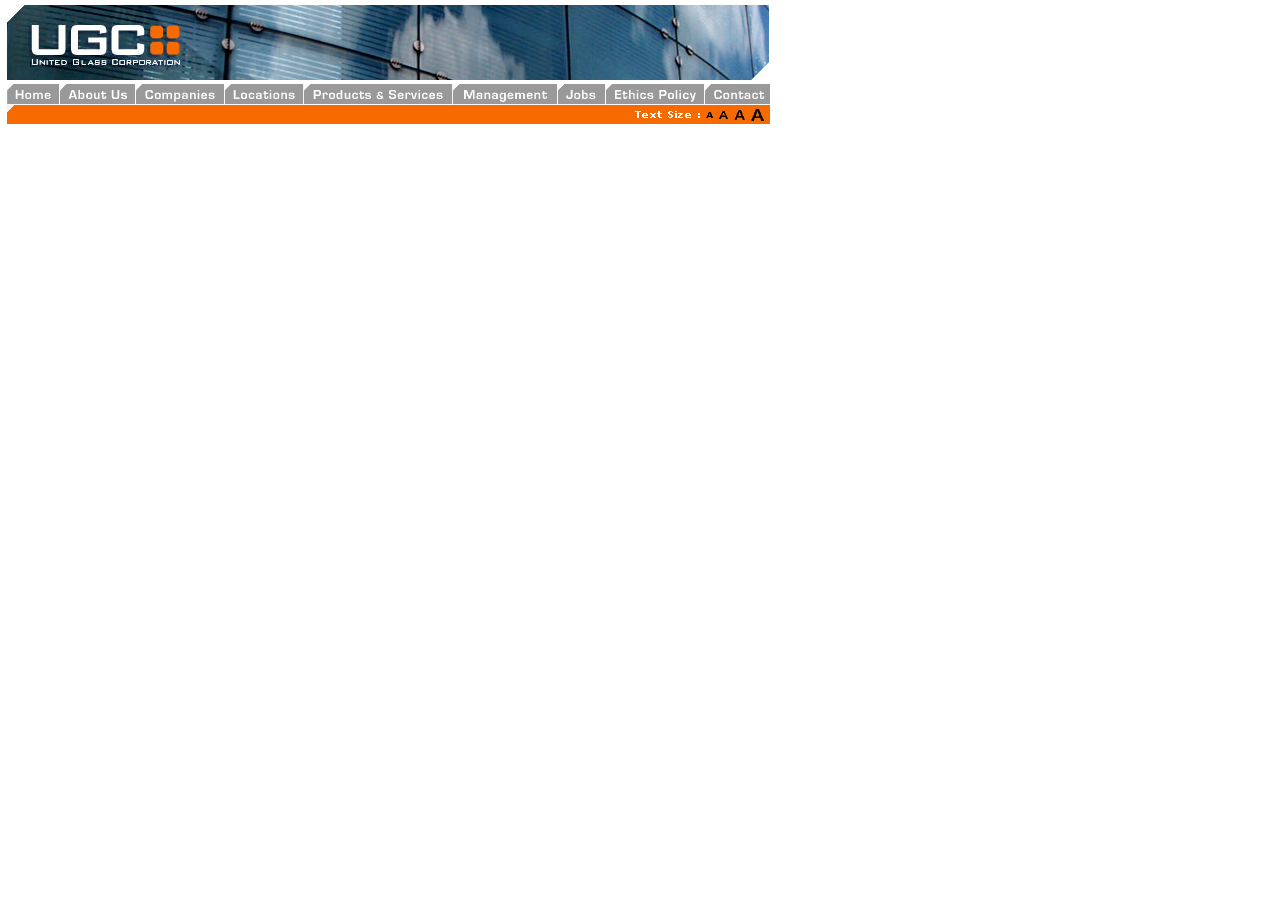
<file: Version_photo.html>
<Html>
<Head>
<Title>Version_photo</Title>
<Meta Http-Equiv="Content-Type" Content="text/html; charset=iso-8859-1">
</Head>
<Body BgColor=#FFFFFF LeftMargin=0 TopMargin=0 MarginWidth=0 MarginHeight=0>
<Table Width=770 Border=0 CellPadding=0 CellSpacing=0>
	<Tr>
		<Td>
			<Img Src="images/spacer.gif" Width=7 Height=1 Alt=""></Td>
		<Td>
			<Img Src="images/spacer.gif" Width=11 Height=1 Alt=""></Td>
		<Td>
			<Img Src="images/spacer.gif" Width=41 Height=1 Alt=""></Td>
		<Td>
			<Img Src="images/spacer.gif" Width=76 Height=1 Alt=""></Td>
		<Td>
			<Img Src="images/spacer.gif" Width=46 Height=1 Alt=""></Td>
		<Td>
			<Img Src="images/spacer.gif" Width=43 Height=1 Alt=""></Td>
		<Td>
			<Img Src="images/spacer.gif" Width=79 Height=1 Alt=""></Td>
		<Td>
			<Img Src="images/spacer.gif" Width=149 Height=1 Alt=""></Td>
		<Td>
			<Img Src="images/spacer.gif" Width=105 Height=1 Alt=""></Td>
		<Td>
			<Img Src="images/spacer.gif" Width=48 Height=1 Alt=""></Td>
		<Td>
			<Img Src="images/spacer.gif" Width=30 Height=1 Alt=""></Td>
		<Td>
			<Img Src="images/spacer.gif" Width=68 Height=1 Alt=""></Td>
		<Td>
			<Img Src="images/spacer.gif" Width=1 Height=1 Alt=""></Td>
		<Td>
			<Img Src="images/spacer.gif" Width=12 Height=1 Alt=""></Td>
		<Td>
			<Img Src="images/spacer.gif" Width=15 Height=1 Alt=""></Td>
		<Td>
			<Img Src="images/spacer.gif" Width=17 Height=1 Alt=""></Td>
		<Td>
			<Img Src="images/spacer.gif" Width=21 Height=1 Alt=""></Td>
		<Td>
			<Img Src="images/spacer.gif" Width=1 Height=1 Alt=""></Td>
	</Tr>
	<Tr>
		<Td ColSpan=18>
			<Img Src="images/spacer.gif" Width=770 Height=4 Alt=""></Td>
	</Tr>
	<Tr>
		<Td RowSpan=5>
			<Img Src="images/spacer.gif" Width=7 Height=585 Alt=""></Td>
		<Td ColSpan=4>
			<Img Src="images/logo.jpg" Width=174 Height=75 Alt=""></Td>
		<Td ColSpan=12>
			<Img Src="images/clouds.jpg" Width=588 Height=75 Alt=""></Td>
		<Td RowSpan=2>
			<Img Src="images/Version_photo.gif" Width=1 Height=79 Alt=""></Td>
	</Tr>
	<Tr>
		<Td ColSpan=16>
			<Img Src="images/spacer.gif" Width=762 Height=4 Alt=""></Td>
	</Tr>
	<Tr>
		<Td ColSpan=2>
			<Img Src="images/home_on.gif" Width=52 Height=21 Alt=""></Td>
		<Td>
			<Img Src="images/over_on.gif" Width=76 Height=21 Alt=""></Td>
		<Td ColSpan=2>
			<Img Src="images/comp_on.gif" Width=89 Height=21 Alt=""></Td>
		<Td>
			<Img Src="images/locations_on.gif" Width=79 Height=21 Alt=""></Td>
		<Td>
			<Img Src="images/prod_on.gif" Width=149 Height=21 Alt=""></Td>
		<Td>
			<Img Src="images/manage_on.gif" Width=105 Height=21 Alt=""></Td>
		<Td>
			<Img Src="images/job_on.gif" Width=48 Height=21 Alt=""></Td>
		<Td ColSpan=3>
			<Img Src="images/ethics_on.gif" Width=99 Height=21 Alt=""></Td>
		<Td ColSpan=5>
			<Img Src="images/contact_on.gif" Width=66 Height=21 Alt=""></Td>
	</Tr>
	<Tr>
		<Td>
			<Img Src="images/bar_corn_on.gif" Width=11 Height=19 Alt=""></Td>
		<Td ColSpan=9>
			<Img Src="images/cont_top.gif" Width=617 Height=19 Alt=""></Td>
		<Td>
			<Img Src="images/textsize.gif" Width=68 Height=19 Alt=""></Td>
		<Td ColSpan=2>
			<Img Src="images/small_a_ov.gif" Width=13 Height=19 Alt=""></Td>
		<Td>
			<Img Src="images/default_a_ov.gif" Width=15 Height=19 Alt=""></Td>
		<Td>
			<Img Src="images/medium_a_ov.gif" Width=17 Height=19 Alt=""></Td>
		<Td ColSpan=2>
			<Img Src="images/large_a_ov.gif" Width=22 Height=19 Alt=""></Td>
	</Tr>
	<Tr>
		<Td ColSpan=17>
			<Img Src="images/spacer.gif" Width=763 Height=466 Alt=""></Td>
	</Tr>
</Table>
</Body>
</Html>
</file>
<file: default.css>
body {
	background-color: #879eb2;
}
#wrapper {
	background-color: #FFFFFF;
	position:absolute;
	height:100%;
    top:0;
    bottom:0;
    left:0;
    right:0;
    width:778px;
	padding-bottom: 150px;
	margin: 0 auto;
}
#content {
	background-color: #FFFFFF;
	position:relative;
	top: 150px;
	left:194px;
	width:573px;
	border-left: 1px dotted #CCCCCC;
}
#contactugc {
	background-color: #FFFFFF;
	position:absolute;
	top: 150px;
	left: 194px;
	width: 573px;
	border-left: 1px dotted #CCCCCC;
}
#bottom-nav {
	position: relative;
	width:500px;
	padding-top: 10px;
	margin-left: 30px;
	text-align: center;
	border-top: 1px dotted #CCCCCC;
}
#contact-nav {
	position: absolute;
	width:500px;
	padding-top: 10px;
	margin-left: 30px;
	text-align: center;
	border-top: 1px dotted #CCCCCC;
}
#Layer6 {
	position:absolute; 
	left:21px; 
	top:160px; 
	width:146px;
	z-index:7;
}
.copyright {
	font-family: Verdana, Arial, Helvetica, sans-serif;
	font-size: 9px;
	line-height: 18px;
	color: #000000;
	margin-left: 0px;
}
.imagesource {
	font-family: Verdana, Arial, Helvetica, sans-serif;
	font-size: 9px;
	line-height: 18px;
	color: #000000;
	margin-left: 180px;
}
.hr {
	width: 474px;
	border-bottom-style: solid;
	border-bottom-width: 1px;
	border-bottom-color: #666666;
	height: 1px;
	margin-left: 40px;
}
.medtitle {
	font-family: Arial, Helvetica, sans-serif;
	font-size: 20px;
	font-weight: bold;
	color: #F66A00;
	line-height: 34px;
}
.pagetitle {
	margin-left: 30px;
}
li {
	list-style-position: outside;
	list-style-type: square;
	list-style-image: none;
	font-family: Verdana, Arial, Helvetica, sans-serif;
	line-height: 20px;
	font-size: 12px;
	color: #000000;
	margin-left: 30px;
	margin-right: 50px;
}
.body {
	font-family: Verdana, Arial, Helvetica, sans-serif;
	font-size: 12px;
	line-height: 20px;
	color: #000000;
	margin-right: 40px;
	margin-left: 30px;
}
.small_heading {
	font-family: Verdana, Arial, Helvetica, sans-serif;
	font-size: 11px;
	font-weight: bold;
	color: #666666;
	line-height: 16px;
}
.news_title {
	font-family: Verdana, Arial, Helvetica, sans-serif;
	font-size: 12px;
	font-weight: bold;
	color: #000000;
	line-height: 18px;
}
.news_body {
	font-family: Verdana, Arial, Helvetica, sans-serif;
	font-size: 11px;
	color: #000000;
	line-height: 18px;
}
a.nav:link {
	font-family: Verdana, Arial, Helvetica, sans-serif;
	font-size: 12px;
	color: #0066FF;
	text-decoration: none;
}
a.nav:visited {
	font-family: Verdana, Arial, Helvetica, sans-serif;
	font-size: 12px;
	color: #999999;
	text-decoration: none;
}
a.nav:hover {
	font-family: Verdana, Arial, Helvetica, sans-serif;
	font-size: 12px;
	color: #FF0000;
	text-decoration: underline;
}
a.navbot:link {
	font-family: Verdana, Arial, Helvetica, sans-serif;
	font-size: 11px;
	color: #0066FF;
	text-decoration: none;
}
a.navbot:visited {
	font-family: Verdana, Arial, Helvetica, sans-serif;
	font-size: 11px;
	color: #999999;
	text-decoration: none;
}
a.navbot:hover {
	font-family: Verdana, Arial, Helvetica, sans-serif;
	font-size: 11px;
	color: #FF0000;
	text-decoration: underline;
}
a.panel:link {
	font-family: Verdana, Arial, Helvetica, sans-serif;
	font-size: 11px;
	color: #0033FF;
	text-decoration: underline;
}
a.panel:visited {
	font-family: Verdana, Arial, Helvetica, sans-serif;
	font-size: 11px;
	color: #999999;
	text-decoration: underline;
}
a.panel:hover {
	font-family: Verdana, Arial, Helvetica, sans-serif;
	font-size: 11px;
	color: #F66A00;
	text-decoration: none;
}
a.small:link {
	font-family: Verdana, Arial, Helvetica, sans-serif;
	font-size: 10px;
	color: #0033FF;
	text-decoration: underline;
}
a.small:visited {
	font-family: Verdana, Arial, Helvetica, sans-serif;
	font-size: 10px;
	color: #999999;
	text-decoration: underline;
}
a.small:hover {
	font-family: Verdana, Arial, Helvetica, sans-serif;
	font-size: 10px;
	color: #F66A00;
	text-decoration: none;
}
.topline {
	font-family: Verdana, Arial, Helvetica, sans-serif;
	font-size: 18px;
	font-weight: bold;
	color: #000000;
}
p {
	font-family: Verdana, Arial, Helvetica, sans-serif;
	font-size: 12px;
	color: #000000;
	line-height: 20px;
}
.table {
	font-family: Verdana, Arial, Helvetica, sans-serif;
	font-size: 12px;
	line-height: 20px;
	color: #000000;
	margin-left: 160px;
}
.hrtop {
	width: 473px;
	border-bottom-width: 1px;
	border-bottom-color: #000000;
	height: 10px;
	margin-left: 0px;
	border-top-color: #000000;
	border-top-width: 1px;
	border-right-color: #000000;
	border-right-width: 1px;
	border-left-color: #000000;
	border-bottom-style: solid;
	border-top-style: solid;
	border-right-style: solid;
	background-color: #CCCCCC;
}
.topindent {
	font-family: Arial, Helvetica, sans-serif;
	font-size: 20px;
	font-weight: bold;
	color: #5A47C3;
	line-height: 22px;
	margin-left: 30px;
}
.linkspanel {
	font-family: Verdana, Arial, Helvetica, sans-serif;
	font-size: 10px;
	color: #FFFFFF;
	line-height: 20px;
}
.source {
	font-family: Verdana, Arial, Helvetica, sans-serif;
	font-size: 9px;
	line-height: 18px;
	color: #000000;
}
li.job {
	list-style-position: outside;
	list-style-type: square;
	list-style-image: none;
	font-family: Verdana, Arial, Helvetica, sans-serif;
	line-height: 20px;
	font-size: 12px;
	color: #000000;
	margin-right: 5px;
	margin-left: 5px;
}
.hrdash {
	width: 500px;
	border-bottom-style: dotted;
	border-bottom-width: 1px;
	border-bottom-color: #CCCCCC;
	height: 1px;
	margin-left: 30px;
}
.medtitle2 {
	font-family: Arial, Helvetica, sans-serif;
	font-size: 20px;
	font-weight: bold;
	color: #F66A00;
	line-height: 24px;
	padding-top: 10px;
	margin-right: 50px;
	padding-bottom: 10px;
	margin-left: 40px;
}
.bordersides {
	background: #FFFFFF;
	border-right: 1px solid #000000;
	border-left: 1px solid #000000;
}
.medtitle3 {
	font-family: Arial, Helvetica, sans-serif;
	font-size: 18px;
	font-weight: bold;
	color: #F66A00;
	line-height: 24px;
}
.bordertopbot {
	font-family: Verdana, Arial, Helvetica, sans-serif;
	font-size: 11px;
	padding-left: 8px;
	padding-right: 2px;
	border-bottom: 1px dotted #CCCCCC;
}
.pos {
	left: 200px;
	top: -137px;
	position: relative;

}
.bordertop {
	font-family: Verdana, Arial, Helvetica, sans-serif;
	font-size: 10px;
	border-top: 1px dotted #CCCCCC;
	padding-top: 10px;
	padding-left: 1px;
}
</file>
<file: medium.css>
.hr {
	width: 474px;
	border-bottom-style: solid;
	border-bottom-width: 1px;
	border-bottom-color: #666666;
	height: 1px;
	margin-left: 40px;
}
.medtitle {
	font-family: Arial, Helvetica, sans-serif;
	font-size: 20px;
	font-weight: bold;
	color: #F66A00;
	line-height: 34px;
}
.pagetitle {
	margin-left: 30px;
}
li {
	list-style-position: outside;
	list-style-type: square;
	list-style-image: none;
	font-family: Verdana, Arial, Helvetica, sans-serif;
	line-height: 22px;
	font-size: 14px;
	color: #000000;
	margin-left: 30px;
	margin-right: 50px;
}
.body {
	font-family: Verdana, Arial, Helvetica, sans-serif;
	font-size: 14px;
	line-height: 22px;
	color: #000000;
	margin-right: 40px;
	margin-left: 30px;
}
.small_heading {
	font-family: Verdana, Arial, Helvetica, sans-serif;
	font-size: 11px;
	font-weight: bold;
	color: #666666;
	line-height: 16px;
}
.border {
	background: #FFFFFF;
	border-left: 1px dotted #CCCCCC;
}
.background {
	background-attachment: scroll;
	background-repeat: repeat-y;
}
.news_title {
	font-family: Verdana, Arial, Helvetica, sans-serif;
	font-size: 12px;
	font-weight: bold;
	color: #000000;
	line-height: 18px;
}
.news_body {
	font-family: Verdana, Arial, Helvetica, sans-serif;
	font-size: 10px;
	color: #000000;
}
a.nav:link {
	font-family: Verdana, Arial, Helvetica, sans-serif;
	font-size: 14px;
	color: #0066FF;
	text-decoration: none;
}
a.nav:visited {
	font-family: Verdana, Arial, Helvetica, sans-serif;
	font-size: 14px;
	color: #999999;
	text-decoration: none;
}
a.nav:hover {
	font-family: Verdana, Arial, Helvetica, sans-serif;
	font-size: 14px;
	color: #FF0000;
	text-decoration: underline;
}
a.navbot:link {
	font-family: Verdana, Arial, Helvetica, sans-serif;
	font-size: 11px;
	color: #0066FF;
	text-decoration: none;
}
a.navbot:visited {
	font-family: Verdana, Arial, Helvetica, sans-serif;
	font-size: 11px;
	color: #999999;
	text-decoration: none;
}
a.navbot:hover {
	font-family: Verdana, Arial, Helvetica, sans-serif;
	font-size: 11px;
	color: #FF0000;
	text-decoration: underline;
}
a.panel:link {
	font-family: Verdana, Arial, Helvetica, sans-serif;
	font-size: 11px;
	color: #0033FF;
	text-decoration: underline;
}
a.panel:visited {
	font-family: Verdana, Arial, Helvetica, sans-serif;
	font-size: 11px;
	color: #999999;
	text-decoration: underline;
}
a.panel:hover {
	font-family: Verdana, Arial, Helvetica, sans-serif;
	font-size: 11px;
	color: #F66A00;
	text-decoration: none;
}
a.small:link {
	font-family: Verdana, Arial, Helvetica, sans-serif;
	font-size: 10px;
	color: #0033FF;
	text-decoration: underline;
}
a.small:visited {
	font-family: Verdana, Arial, Helvetica, sans-serif;
	font-size: 10px;
	color: #999999;
	text-decoration: underline;
}
a.small:hover {
	font-family: Verdana, Arial, Helvetica, sans-serif;
	font-size: 10px;
	color: #F66A00;
	text-decoration: none;
}
.topline {
	font-family: Verdana, Arial, Helvetica, sans-serif;
	font-size: 14px;
	font-weight: bold;
	color: #000000;
}
p {
	font-family: Verdana, Arial, Helvetica, sans-serif;
	font-size: 12px;
	color: #000000;
	line-height: 20px;
}
.table {
	font-family: Verdana, Arial, Helvetica, sans-serif;
	font-size: 12px;
	line-height: 20px;
	color: #000000;
	margin-left: 160px;
}
.hrtop {
	width: 473px;
	border-bottom-width: 1px;
	border-bottom-color: #000000;
	height: 10px;
	margin-left: 0px;
	border-top-color: #000000;
	border-top-width: 1px;
	border-right-color: #000000;
	border-right-width: 1px;
	border-left-color: #000000;
	border-bottom-style: solid;
	border-top-style: solid;
	border-right-style: solid;
	background-color: #CCCCCC;
}
.topindent {
	font-family: Arial, Helvetica, sans-serif;
	font-size: 20px;
	font-weight: bold;
	color: #5A47C3;
	line-height: 22px;
	margin-left: 30px;
}
.linkspanel {
	font-family: Verdana, Arial, Helvetica, sans-serif;
	font-size: 10px;
	color: #FFFFFF;
	line-height: 20px;
}
.source {
	font-family: Verdana, Arial, Helvetica, sans-serif;
	font-size: 9px;
	line-height: 18px;
	color: #000000;
}
li.job {
	list-style-position: outside;
	list-style-type: square;
	list-style-image: none;
	font-family: Verdana, Arial, Helvetica, sans-serif;
	line-height: 20px;
	font-size: 12px;
	color: #000000;
	margin-right: 5px;
	margin-left: 5px;
}
.hrdash {
	width: 500px;
	border-bottom-style: dotted;
	border-bottom-width: 1px;
	border-bottom-color: #CCCCCC;
	height: 1px;
	margin-left: 30px;
}
.medtitle2 {
	font-family: Arial, Helvetica, sans-serif;
	font-size: 20px;
	font-weight: bold;
	color: #F66A00;
	line-height: 24px;
	margin-left: 40px;
	padding-top: 10px;
	margin-right: 50px;
	padding-bottom: 10px;
}
.bordersides {
	background: #FFFFFF;
	border-right: 1px solid #000000;
	border-left: 1px solid #000000;
}
.medtitle3 {
	font-family: Arial, Helvetica, sans-serif;
	font-size: 18px;
	font-weight: bold;
	color: #F66A00;
	line-height: 24px;
}
.bordertopbot {
	background: #FFFFFF;
	font-family: Verdana, Arial, Helvetica, sans-serif;
	font-size: 11px;
	padding-left: 8px;
	padding-right: 2px;
	border-bottom: 1px dotted #CCCCCC;
}
.pos {
	left: 200px;
	top: -137px;
	position: relative;
}
</file>
<file: small.css>
.hr {
	width: 474px;
	border-bottom-style: solid;
	border-bottom-width: 1px;
	border-bottom-color: #666666;
	height: 1px;
	margin-left: 40px;
}
.medtitle {
	font-family: Arial, Helvetica, sans-serif;
	font-size: 20px;
	font-weight: bold;
	color: #F66A00;
	line-height: 34px;
}
.pagetitle {
	margin-left: 30px;
}
li {
	list-style-position: outside;
	list-style-type: square;
	list-style-image: none;
	font-family: Verdana, Arial, Helvetica, sans-serif;
	line-height: 18px;
	font-size: 10px;
	color: #000000;
	margin-left: 30px;
	margin-right: 50px;
}
.body {
	font-family: Verdana, Arial, Helvetica, sans-serif;
	font-size: 10px;
	line-height: 18px;
	color: #000000;
	margin-right: 40px;
	margin-left: 30px;
}
.small_heading {
	font-family: Verdana, Arial, Helvetica, sans-serif;
	font-size: 11px;
	font-weight: bold;
	color: #666666;
	line-height: 16px;
}
.border {
	background: #FFFFFF;
	border-left: 1px dotted #CCCCCC;
}
.background {
	background-attachment: scroll;
	background-repeat: repeat-y;
}
.news_title {
	font-family: Verdana, Arial, Helvetica, sans-serif;
	font-size: 12px;
	font-weight: bold;
	color: #000000;
	line-height: 18px;
}
.news_body {
	font-family: Verdana, Arial, Helvetica, sans-serif;
	font-size: 10px;
	color: #000000;
}
a.nav:link {
	font-family: Verdana, Arial, Helvetica, sans-serif;
	font-size: 10px;
	color: #0066FF;
	text-decoration: none;
}
a.nav:visited {
	font-family: Verdana, Arial, Helvetica, sans-serif;
	font-size: 10px;
	color: #999999;
	text-decoration: none;
}
a.nav:hover {
	font-family: Verdana, Arial, Helvetica, sans-serif;
	font-size: 10px;
	color: #FF0000;
	text-decoration: underline;
}
a.navbot:link {
	font-family: Verdana, Arial, Helvetica, sans-serif;
	font-size: 11px;
	color: #0066FF;
	text-decoration: none;
}
a.navbot:visited {
	font-family: Verdana, Arial, Helvetica, sans-serif;
	font-size: 11px;
	color: #999999;
	text-decoration: none;
}
a.navbot:hover {
	font-family: Verdana, Arial, Helvetica, sans-serif;
	font-size: 11px;
	color: #FF0000;
	text-decoration: underline;
}
a.panel:link {
	font-family: Verdana, Arial, Helvetica, sans-serif;
	font-size: 11px;
	color: #0033FF;
	text-decoration: underline;
}
a.panel:visited {
	font-family: Verdana, Arial, Helvetica, sans-serif;
	font-size: 11px;
	color: #999999;
	text-decoration: underline;
}
a.panel:hover {
	font-family: Verdana, Arial, Helvetica, sans-serif;
	font-size: 11px;
	color: #F66A00;
	text-decoration: none;
}
a.small:link {
	font-family: Verdana, Arial, Helvetica, sans-serif;
	font-size: 10px;
	color: #0033FF;
	text-decoration: underline;
}
a.small:visited {
	font-family: Verdana, Arial, Helvetica, sans-serif;
	font-size: 10px;
	color: #999999;
	text-decoration: underline;
}
a.small:hover {
	font-family: Verdana, Arial, Helvetica, sans-serif;
	font-size: 10px;
	color: #F66A00;
	text-decoration: none;
}
.topline {
	font-family: Verdana, Arial, Helvetica, sans-serif;
	font-size: 10px;
	font-weight: bold;
	color: #000000;
}
p {
	font-family: Verdana, Arial, Helvetica, sans-serif;
	font-size: 12px;
	color: #000000;
	line-height: 20px;
}
.table {
	font-family: Verdana, Arial, Helvetica, sans-serif;
	font-size: 12px;
	line-height: 20px;
	color: #000000;
	margin-left: 160px;
}
.hrtop {
	width: 473px;
	border-bottom-width: 1px;
	border-bottom-color: #000000;
	height: 10px;
	margin-left: 0px;
	border-top-color: #000000;
	border-top-width: 1px;
	border-right-color: #000000;
	border-right-width: 1px;
	border-left-color: #000000;
	border-bottom-style: solid;
	border-top-style: solid;
	border-right-style: solid;
	background-color: #CCCCCC;
}
.topindent {
	font-family: Arial, Helvetica, sans-serif;
	font-size: 20px;
	font-weight: bold;
	color: #5A47C3;
	line-height: 22px;
	margin-left: 30px;
}
.linkspanel {
	font-family: Verdana, Arial, Helvetica, sans-serif;
	font-size: 10px;
	color: #FFFFFF;
	line-height: 20px;
}
.source {
	font-family: Verdana, Arial, Helvetica, sans-serif;
	font-size: 9px;
	line-height: 18px;
	color: #000000;
}
li.job {
	list-style-position: outside;
	list-style-type: square;
	list-style-image: none;
	font-family: Verdana, Arial, Helvetica, sans-serif;
	line-height: 20px;
	font-size: 12px;
	color: #000000;
	margin-right: 5px;
	margin-left: 5px;
}
.hrdash {
	width: 500px;
	border-bottom-style: dotted;
	border-bottom-width: 1px;
	border-bottom-color: #CCCCCC;
	height: 1px;
	margin-left: 30px;
}
.medtitle2 {
	font-family: Arial, Helvetica, sans-serif;
	font-size: 20px;
	font-weight: bold;
	color: #F66A00;
	line-height: 24px;
	margin-left: 40px;
	padding-top: 10px;
	margin-right: 50px;
	padding-bottom: 10px;
}
.bordersides {
	background: #FFFFFF;
	border-right: 1px solid #000000;
	border-left: 1px solid #000000;
}
.medtitle3 {
	font-family: Arial, Helvetica, sans-serif;
	font-size: 18px;
	font-weight: bold;
	color: #F66A00;
	line-height: 24px;
}
.bordertopbot {
	background: #FFFFFF;
	font-family: Verdana, Arial, Helvetica, sans-serif;
	font-size: 11px;
	padding-left: 8px;
	padding-right: 2px;
	border-bottom: 1px dotted #CCCCCC;
}
.pos {
	left: 200px;
	top: -137px;
	position: relative;
}
</file>
<file: large.css>
.hr {
	width: 474px;
	border-bottom-style: solid;
	border-bottom-width: 1px;
	border-bottom-color: #666666;
	height: 1px;
	margin-left: 40px;
}
.medtitle {
	font-family: Arial, Helvetica, sans-serif;
	font-size: 20px;
	font-weight: bold;
	color: #F66A00;
	line-height: 34px;
}
.pagetitle {
	margin-left: 30px;
}
li {
	list-style-position: outside;
	list-style-type: square;
	list-style-image: none;
	font-family: Verdana, Arial, Helvetica, sans-serif;
	line-height: 24px;
	font-size: 16px;
	color: #000000;
	margin-left: 30px;
	margin-right: 50px;
}
.body {
	font-family: Verdana, Arial, Helvetica, sans-serif;
	font-size: 16px;
	line-height: 24px;
	color: #000000;
	margin-right: 40px;
	margin-left: 30px;
}
.small_heading {
	font-family: Verdana, Arial, Helvetica, sans-serif;
	font-size: 11px;
	font-weight: bold;
	color: #666666;
	line-height: 16px;
}
.border {
	background: #FFFFFF;
	border-left: 1px dotted #CCCCCC;
}
.background {
	background-attachment: scroll;
	background-repeat: repeat-y;
}
.news_title {
	font-family: Verdana, Arial, Helvetica, sans-serif;
	font-size: 12px;
	font-weight: bold;
	color: #000000;
	line-height: 18px;
}
.news_body {
	font-family: Verdana, Arial, Helvetica, sans-serif;
	font-size: 10px;
	color: #000000;
}
a.nav:link {
	font-family: Verdana, Arial, Helvetica, sans-serif;
	font-size: 16px;
	color: #0066FF;
	text-decoration: none;
}
a.nav:visited {
	font-family: Verdana, Arial, Helvetica, sans-serif;
	font-size: 16px;
	color: #999999;
	text-decoration: none;
}
a.nav:hover {
	font-family: Verdana, Arial, Helvetica, sans-serif;
	font-size: 16px;
	color: #FF0000;
	text-decoration: underline;
}
a.navbot:link {
	font-family: Verdana, Arial, Helvetica, sans-serif;
	font-size: 11px;
	color: #0066FF;
	text-decoration: none;
}
a.navbot:visited {
	font-family: Verdana, Arial, Helvetica, sans-serif;
	font-size: 11px;
	color: #999999;
	text-decoration: none;
}
a.navbot:hover {
	font-family: Verdana, Arial, Helvetica, sans-serif;
	font-size: 11px;
	color: #FF0000;
	text-decoration: underline;
}
a.panel:link {
	font-family: Verdana, Arial, Helvetica, sans-serif;
	font-size: 11px;
	color: #0033FF;
	text-decoration: underline;
}
a.panel:visited {
	font-family: Verdana, Arial, Helvetica, sans-serif;
	font-size: 11px;
	color: #999999;
	text-decoration: underline;
}
a.panel:hover {
	font-family: Verdana, Arial, Helvetica, sans-serif;
	font-size: 11px;
	color: #F66A00;
	text-decoration: none;
}
a.small:link {
	font-family: Verdana, Arial, Helvetica, sans-serif;
	font-size: 10px;
	color: #0033FF;
	text-decoration: underline;
}
a.small:visited {
	font-family: Verdana, Arial, Helvetica, sans-serif;
	font-size: 10px;
	color: #999999;
	text-decoration: underline;
}
a.small:hover {
	font-family: Verdana, Arial, Helvetica, sans-serif;
	font-size: 10px;
	color: #F66A00;
	text-decoration: none;
}
.topline {
	font-family: Verdana, Arial, Helvetica, sans-serif;
	font-size: 16px;
	font-weight: bold;
	color: #000000;
}
p {
	font-family: Verdana, Arial, Helvetica, sans-serif;
	font-size: 12px;
	color: #000000;
	line-height: 20px;
}
.table {
	font-family: Verdana, Arial, Helvetica, sans-serif;
	font-size: 12px;
	line-height: 20px;
	color: #000000;
	margin-left: 160px;
}
.hrtop {
	width: 473px;
	border-bottom-width: 1px;
	border-bottom-color: #000000;
	height: 10px;
	margin-left: 0px;
	border-top-color: #000000;
	border-top-width: 1px;
	border-right-color: #000000;
	border-right-width: 1px;
	border-left-color: #000000;
	border-bottom-style: solid;
	border-top-style: solid;
	border-right-style: solid;
	background-color: #CCCCCC;
}
.topindent {
	font-family: Arial, Helvetica, sans-serif;
	font-size: 20px;
	font-weight: bold;
	color: #5A47C3;
	line-height: 22px;
	margin-left: 30px;
}
.linkspanel {
	font-family: Verdana, Arial, Helvetica, sans-serif;
	font-size: 10px;
	color: #FFFFFF;
	line-height: 20px;
}
.source {
	font-family: Verdana, Arial, Helvetica, sans-serif;
	font-size: 9px;
	line-height: 18px;
	color: #000000;
}
li.job {
	list-style-position: outside;
	list-style-type: square;
	list-style-image: none;
	font-family: Verdana, Arial, Helvetica, sans-serif;
	line-height: 20px;
	font-size: 12px;
	color: #000000;
	margin-right: 5px;
	margin-left: 5px;
}
.hrdash {
	width: 500px;
	border-bottom-style: dotted;
	border-bottom-width: 1px;
	border-bottom-color: #CCCCCC;
	height: 1px;
	margin-left: 30px;
}
.medtitle2 {
	font-family: Arial, Helvetica, sans-serif;
	font-size: 20px;
	font-weight: bold;
	color: #F66A00;
	line-height: 24px;
	margin-left: 40px;
	padding-top: 10px;
	margin-right: 50px;
	padding-bottom: 10px;
}
.bordersides {
	background: #FFFFFF;
	border-right: 1px solid #000000;
	border-left: 1px solid #000000;
}
.medtitle3 {
	font-family: Arial, Helvetica, sans-serif;
	font-size: 18px;
	font-weight: bold;
	color: #F66A00;
	line-height: 24px;
}
.bordertopbot {
	background: #FFFFFF;
	font-family: Verdana, Arial, Helvetica, sans-serif;
	font-size: 11px;
	padding-left: 8px;
	padding-right: 2px;
	border-bottom: 1px dotted #CCCCCC;
}
.pos {
	left: 200px;
	top: -137px;
	position: relative;
}
</file>
